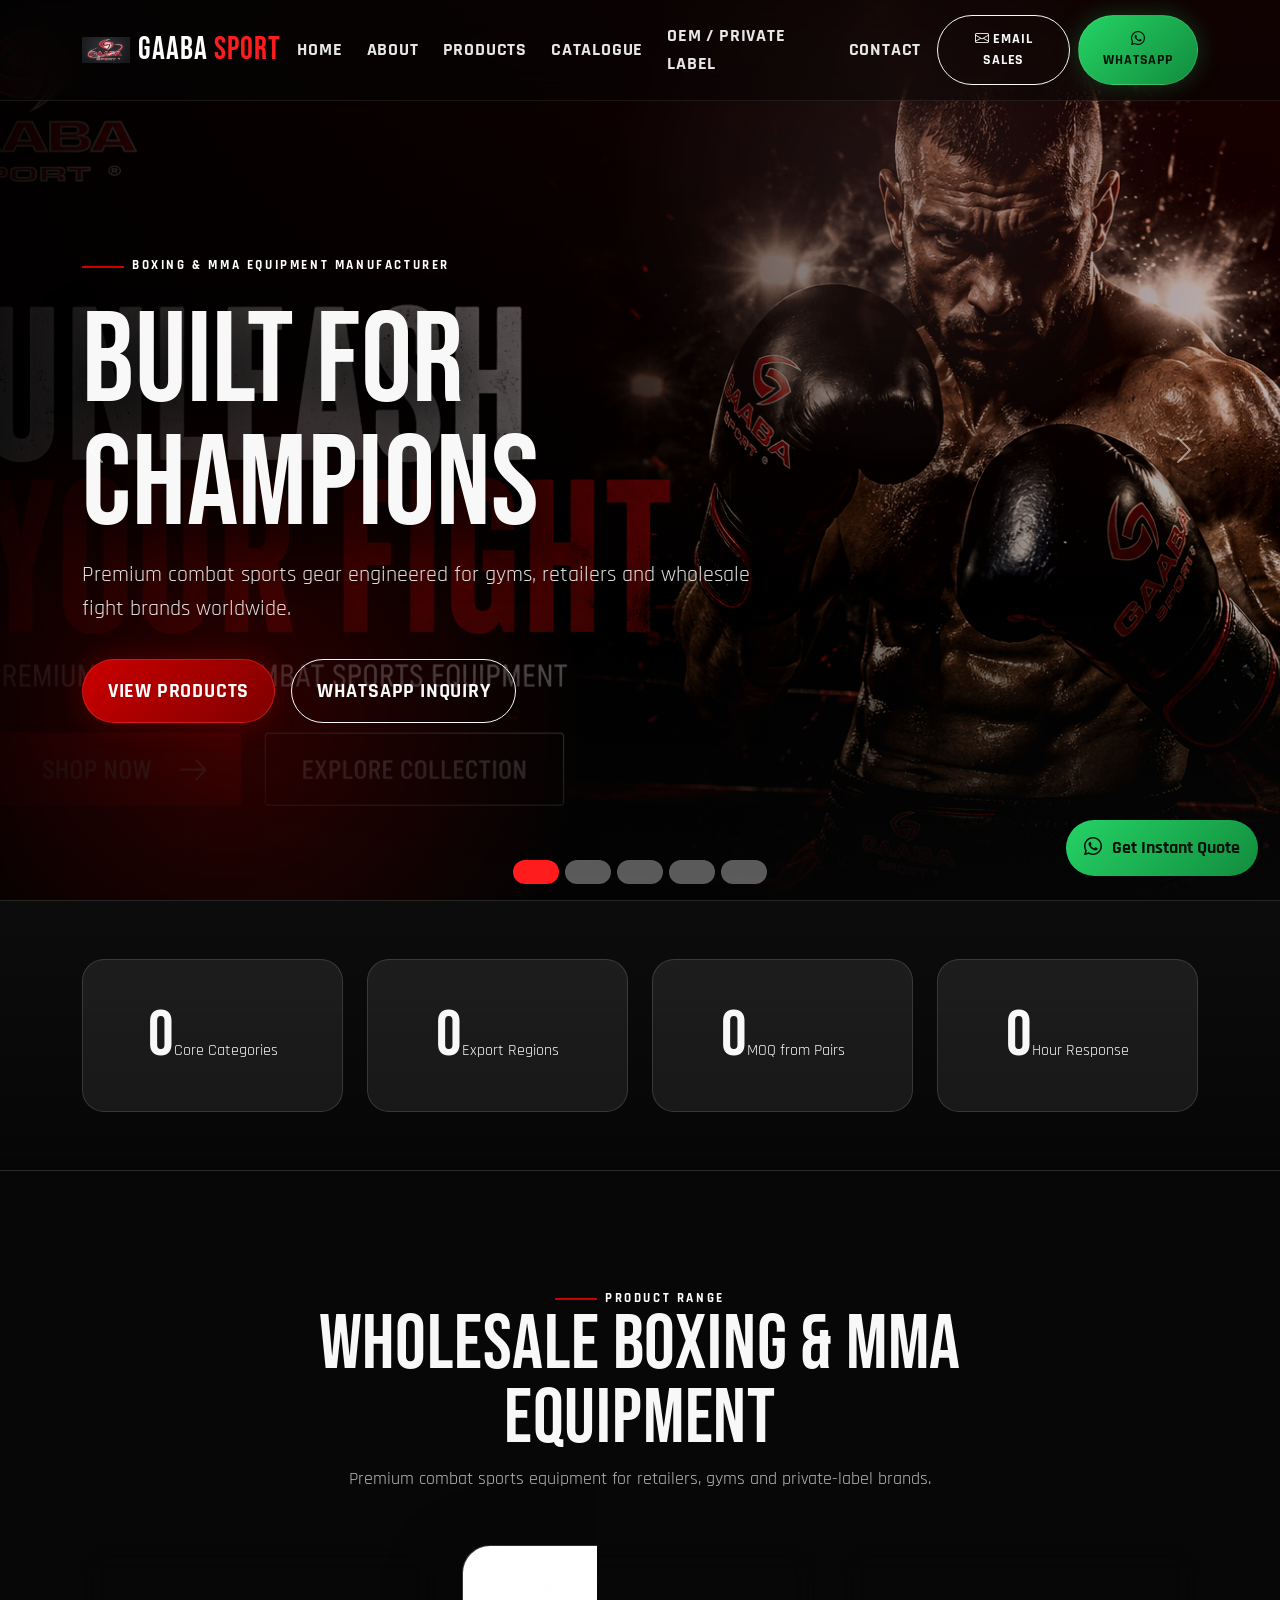
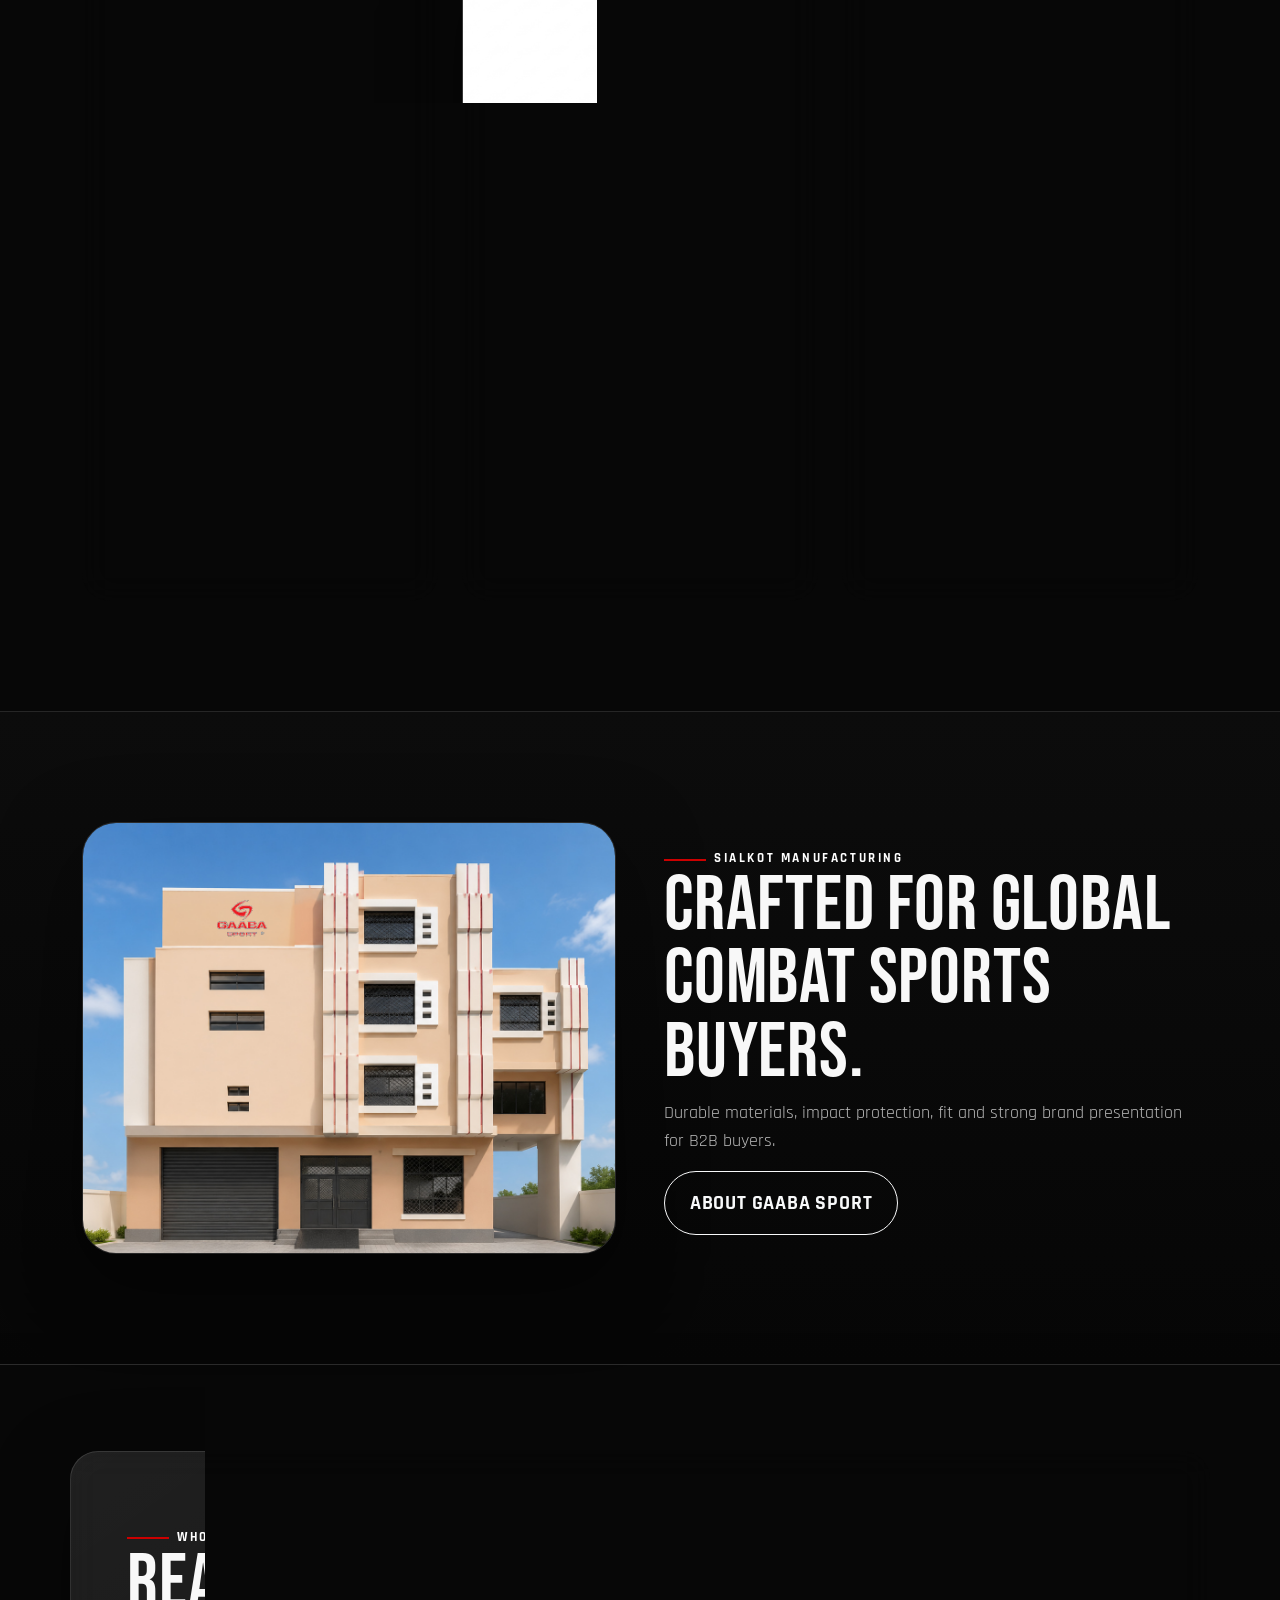
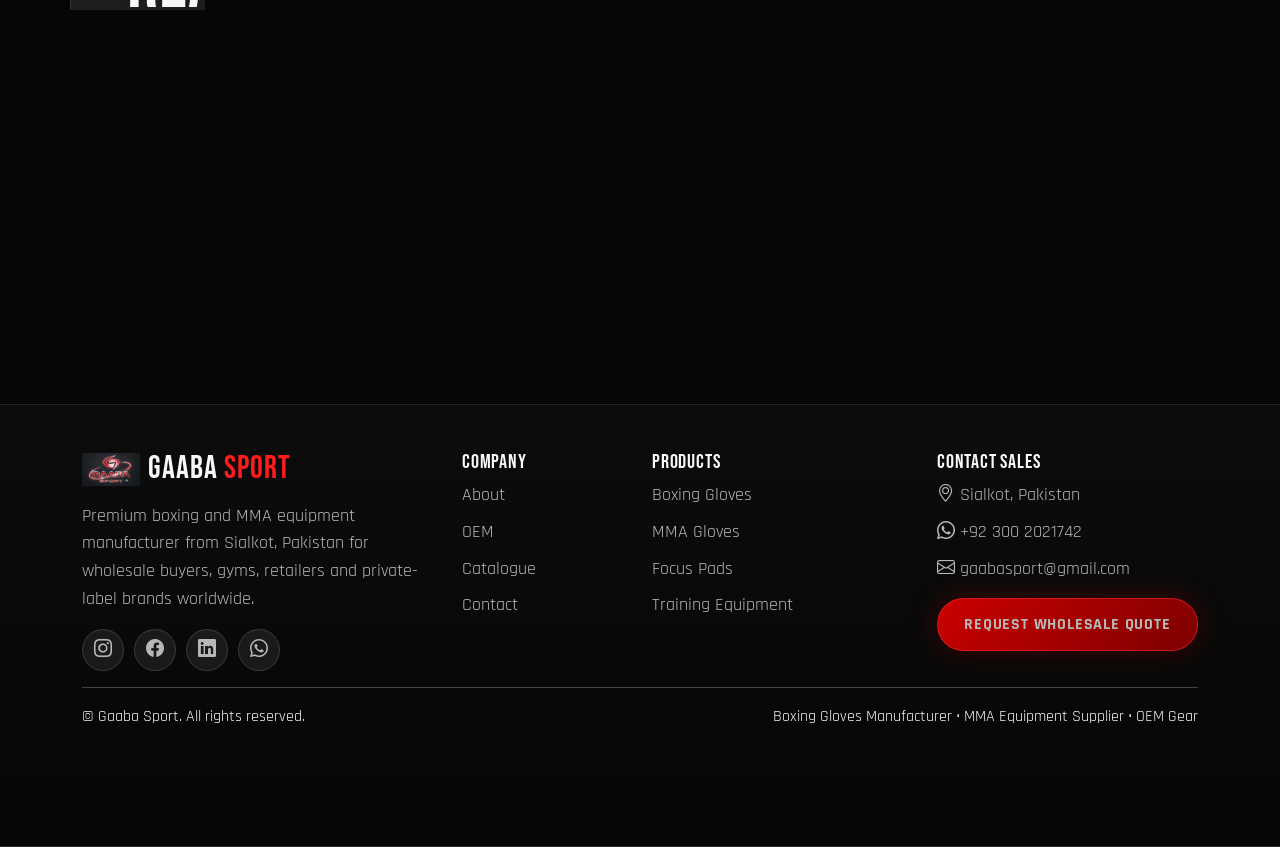
<file: index.html>
<!doctype html><html lang="en"><head><meta charset="utf-8"><meta name="viewport" content="width=device-width,initial-scale=1"><meta name="theme-color" content="#070707"><meta name="robots" content="index,follow"><link rel="icon" href="img/logo.png"><link rel="preconnect" href="https://fonts.googleapis.com"><link rel="preconnect" href="https://fonts.gstatic.com" crossorigin><link href="https://fonts.googleapis.com/css2?family=Bebas+Neue&family=Crimson+Pro:wght@400;600;700&family=Rajdhani:wght@400;500;600;700&display=swap" rel="stylesheet"><link href="https://cdn.jsdelivr.net/npm/bootstrap@5.3.3/dist/css/bootstrap.min.css" rel="stylesheet"><link href="https://cdn.jsdelivr.net/npm/bootstrap-icons@1.11.3/font/bootstrap-icons.min.css" rel="stylesheet"><link rel="stylesheet" href="css/style.css"><title>Gaaba Sport | Boxing Gloves Manufacturer & MMA Equipment Supplier</title><meta name="description" content="Premium boxing gloves, MMA gear and OEM combat sports equipment manufacturer in Sialkot, Pakistan."><meta name="keywords" content="boxing gloves manufacturer, MMA equipment supplier, wholesale boxing gear, custom boxing gloves, OEM combat sports equipment"><link rel="canonical" href="https://gaabasport.com/index.html"><meta property="og:title" content="Gaaba Sport | Boxing Gloves Manufacturer & MMA Equipment Supplier"><meta property="og:description" content="Premium boxing gloves, MMA gear and OEM combat sports equipment manufacturer in Sialkot, Pakistan."><meta property="og:image" content="https://gaabasport.com/img/og-cover.jpg"><script type="application/ld+json">{"@context":"https://schema.org","@type":"Organization","name":"Gaaba Sport","email":"mailto:gaabasport@gmail.com","telephone":"+92 300 2021742","address":{"@type":"PostalAddress","addressLocality":"Sialkot","addressCountry":"PK"}}</script></head><body><nav class="navbar navbar-expand-lg navbar-dark fixed-top gs-navbar"><div class="container"><a class="navbar-brand d-flex align-items-center gap-2" href="index.html"><img src="img/logo.png" class="brand-logo" alt="Gaaba Sport logo"><span class="brand-wordmark">Gaaba <b>Sport</b></span></a><button class="navbar-toggler" type="button" data-bs-toggle="collapse" data-bs-target="#mainNav"><span class="navbar-toggler-icon"></span></button><div class="collapse navbar-collapse" id="mainNav"><ul class="navbar-nav ms-auto align-items-lg-center gap-lg-2"><li><a class="nav-link" href="index.html">Home</a></li><li><a class="nav-link" href="about.html">About</a></li><li><a class="nav-link" href="products.html">Products</a></li><li><a class="nav-link" href="catalogue.html">Catalogue</a></li><li><a class="nav-link" href="oem.html">OEM / Private Label</a></li><li><a class="nav-link" href="contact.html">Contact</a></li><li><a class="btn btn-outline-light btn-sm" href="mailto:gaabasport@gmail.com"><i class="bi bi-envelope"></i> Email Sales</a></li><li><a class="btn btn-whatsapp btn-sm" href="https://wa.me/923002021742" target="_blank"><i class="bi bi-whatsapp"></i> WhatsApp</a></li></ul></div></div></nav><header id="heroCarousel" class="carousel slide carousel-fade hero-carousel" data-bs-ride="carousel"><div class="carousel-indicators"><button type="button" data-bs-target="#heroCarousel" data-bs-slide-to="0" class="active"></button><button type="button" data-bs-target="#heroCarousel" data-bs-slide-to="1" class=""></button><button type="button" data-bs-target="#heroCarousel" data-bs-slide-to="2" class=""></button><button type="button" data-bs-target="#heroCarousel" data-bs-slide-to="3" class=""></button><button type="button" data-bs-target="#heroCarousel" data-bs-slide-to="4" class=""></button></div><div class="carousel-inner"><div class="carousel-item active"><picture><source media="(max-width:768px)" srcset="img/hero-1-mobile.jpg"><img src="img/hero-1.jpg" class="hero-bg" alt="Built For Champions"></picture><div class="hero-overlay"></div><div class="hero-smoke"></div><div class="container hero-content"><div class="col-lg-8"><span class="eyebrow">Boxing & MMA Equipment Manufacturer</span><h1>Built For Champions</h1><p>Premium combat sports gear engineered for gyms, retailers and wholesale fight brands worldwide.</p><div class="hero-actions"><a class="btn btn-red btn-lg" href="products.html">View Products</a><a class="btn btn-outline-light btn-lg" href="https://wa.me/923002021742" target="_blank">WhatsApp Inquiry</a></div></div></div></div><div class="carousel-item "><picture><source media="(max-width:768px)" srcset="img/hero-2-mobile.jpg"><img src="img/hero-2.jpg" class="hero-bg" alt="Professional MMA Equipment"></picture><div class="hero-overlay"></div><div class="hero-smoke"></div><div class="container hero-content"><div class="col-lg-8"><span class="eyebrow">Elite MMA Gear</span><h1>Professional MMA Equipment</h1><p>Gloves, pads and training gear made for serious daily performance.</p><div class="hero-actions"><a class="btn btn-red btn-lg" href="contact.html">Get Quote</a><a class="btn btn-outline-light btn-lg" href="https://wa.me/923002021742" target="_blank">WhatsApp Inquiry</a></div></div></div></div><div class="carousel-item "><picture><source media="(max-width:768px)" srcset="img/hero-3-mobile.jpg"><img src="img/hero-3.jpg" class="hero-bg" alt="Professional Boxing Equipment"></picture><div class="hero-overlay"></div><div class="hero-smoke"></div><div class="container hero-content"><div class="col-lg-8"><span class="eyebrow">Premium Product Craft</span><h1>Professional Boxing Equipment</h1><p>High-impact foam, precise stitching and custom branding for wholesale programs.</p><div class="hero-actions"><a class="btn btn-red btn-lg" href="catalogue.html">Download Catalogue</a><a class="btn btn-outline-light btn-lg" href="https://wa.me/923002021742" target="_blank">WhatsApp Inquiry</a></div></div></div></div><div class="carousel-item "><picture><source media="(max-width:768px)" srcset="img/hero-4-mobile.jpg"><img src="img/hero-4.jpg" class="hero-bg" alt="Export-Ready Fight Gear"></picture><div class="hero-overlay"></div><div class="hero-smoke"></div><div class="container hero-content"><div class="col-lg-8"><span class="eyebrow">Manufactured In Sialkot</span><h1>Export-Ready Fight Gear</h1><p>From Sialkot, Pakistan to USA, UK, Canada and Europe.</p><div class="hero-actions"><a class="btn btn-red btn-lg" href="contact.html">Wholesale Inquiry</a><a class="btn btn-outline-light btn-lg" href="https://wa.me/923002021742" target="_blank">WhatsApp Inquiry</a></div></div></div></div><div class="carousel-item "><picture><source media="(max-width:768px)" srcset="img/hero-5-mobile.jpg"><img src="img/hero-5.jpg" class="hero-bg" alt="Your Brand. Our Manufacturing."></picture><div class="hero-overlay"></div><div class="hero-smoke"></div><div class="container hero-content"><div class="col-lg-8"><span class="eyebrow">OEM & Private Label</span><h1>Your Brand. Our Manufacturing.</h1><p>Custom gloves, labels, packaging and bulk manufacturing support.</p><div class="hero-actions"><a class="btn btn-red btn-lg" href="oem.html">Explore OEM</a><a class="btn btn-outline-light btn-lg" href="https://wa.me/923002021742" target="_blank">WhatsApp Inquiry</a></div></div></div></div></div><button class="carousel-control-prev" type="button" data-bs-target="#heroCarousel" data-bs-slide="prev"><span class="carousel-control-prev-icon"></span></button><button class="carousel-control-next" type="button" data-bs-target="#heroCarousel" data-bs-slide="next"><span class="carousel-control-next-icon"></span></button></header><section class="section-pad section-dark stats-strip"><div class="container"><div class="row g-4 text-center"><div class="col-6 col-lg-3"><div class="stat"><span class="counter" data-count="6">0</span><small>Core Categories</small></div></div><div class="col-6 col-lg-3"><div class="stat"><span class="counter" data-count="4">0</span><small>Export Regions</small></div></div><div class="col-6 col-lg-3"><div class="stat"><span class="counter" data-count="100">0</span><small>MOQ from Pairs</small></div></div><div class="col-6 col-lg-3"><div class="stat"><span class="counter" data-count="24">0</span><small>Hour Response</small></div></div></div></div></section><section class="section-pad"><div class="container"><div class="section-heading text-center mx-auto"><span class="eyebrow">Product Range</span><h2>Wholesale Boxing & MMA Equipment</h2><p>Premium combat sports equipment for retailers, gyms and private-label brands.</p></div><div class="row g-4"><div class="col-md-6 col-xl-4"><article class="product-card h-100"><a href="product-single.html" class="product-image-wrap"><img src="img/product-boxing-gloves.jpg" alt="Boxing Gloves" loading="lazy"><span class="moq-badge">MOQ 100 Pairs</span></a><div class="product-body"><span class="model">Model GS-BG-101</span><h3>Boxing Gloves</h3><ul><li>Premium materials</li><li>Export quality stitching</li><li>Custom logo and colorways</li></ul><div class="d-grid gap-2"><a class="btn btn-red" href="contact.html?product=Boxing%20Gloves">Request Quote</a><div class="d-flex gap-2"><a class="btn btn-whatsapp flex-fill" href="https://wa.me/923002021742?text=Quote%20for%20Boxing%20Gloves%20GS-BG-101" target="_blank"><i class="bi bi-whatsapp"></i></a><a class="btn btn-outline-light flex-fill" href="mailto:gaabasport@gmail.com?subject=Inquiry%20Boxing%20Gloves%20GS-BG-101"><i class="bi bi-envelope"></i></a></div></div></div></article></div><div class="col-md-6 col-xl-4"><article class="product-card h-100"><a href="product-single.html" class="product-image-wrap"><img src="img/product-mma-gloves.jpg" alt="MMA Gloves" loading="lazy"><span class="moq-badge">MOQ 100 Pairs</span></a><div class="product-body"><span class="model">Model GS-MMA-205</span><h3>MMA Gloves</h3><ul><li>Premium materials</li><li>Export quality stitching</li><li>Custom logo and colorways</li></ul><div class="d-grid gap-2"><a class="btn btn-red" href="contact.html?product=MMA%20Gloves">Request Quote</a><div class="d-flex gap-2"><a class="btn btn-whatsapp flex-fill" href="https://wa.me/923002021742?text=Quote%20for%20MMA%20Gloves%20GS-MMA-205" target="_blank"><i class="bi bi-whatsapp"></i></a><a class="btn btn-outline-light flex-fill" href="mailto:gaabasport@gmail.com?subject=Inquiry%20MMA%20Gloves%20GS-MMA-205"><i class="bi bi-envelope"></i></a></div></div></div></article></div><div class="col-md-6 col-xl-4"><article class="product-card h-100"><a href="product-single.html" class="product-image-wrap"><img src="img/product-focus-pads.jpg" alt="Focus Pads" loading="lazy"><span class="moq-badge">MOQ 50 Pairs</span></a><div class="product-body"><span class="model">Model GS-FP-330</span><h3>Focus Pads</h3><ul><li>Premium materials</li><li>Export quality stitching</li><li>Custom logo and colorways</li></ul><div class="d-grid gap-2"><a class="btn btn-red" href="contact.html?product=Focus%20Pads">Request Quote</a><div class="d-flex gap-2"><a class="btn btn-whatsapp flex-fill" href="https://wa.me/923002021742?text=Quote%20for%20Focus%20Pads%20GS-FP-330" target="_blank"><i class="bi bi-whatsapp"></i></a><a class="btn btn-outline-light flex-fill" href="mailto:gaabasport@gmail.com?subject=Inquiry%20Focus%20Pads%20GS-FP-330"><i class="bi bi-envelope"></i></a></div></div></div></article></div></div></div></section><section class="section-pad section-dark"><div class="container"><div class="row g-5 align-items-center"><div class="col-lg-6"><div class="image-frame"><img src="img/factory-craft.jpg"></div></div><div class="col-lg-6"><span class="eyebrow">Sialkot Manufacturing</span><h2>Crafted for global combat sports buyers.</h2><p>Durable materials, impact protection, fit and strong brand presentation for B2B buyers.</p><a class="btn btn-outline-light btn-lg" href="about.html">About Gaaba Sport</a></div></div></div></section><section class="cta-band section-pad"><div class="container"><div class="glass-panel row g-4 align-items-center"><div class="col-lg-8"><span class="eyebrow">Wholesale • OEM • Private Label</span><h2>Ready to source professional combat sports gear?</h2><p>Send product, quantity, logo requirements and destination country. Our export sales team will respond quickly.</p></div><div class="col-lg-4 d-grid gap-3"><a class="btn btn-whatsapp btn-lg" href="https://wa.me/923002021742" target="_blank"><i class="bi bi-whatsapp"></i> Contact Sales</a><a class="btn btn-outline-light btn-lg" href="mailto:gaabasport@gmail.com"><i class="bi bi-envelope"></i> Email Gaaba Sport</a></div></div></div></section><footer class="footer section-dark"><div class="container py-5"><div class="row g-4"><div class="col-lg-4"><div class="d-flex align-items-center gap-2 mb-3"><img src="img/logo.png" class="footer-logo" alt="logo"><h3 class="m-0 brand-wordmark">Gaaba <b>Sport</b></h3></div><p>Premium boxing and MMA equipment manufacturer from Sialkot, Pakistan for wholesale buyers, gyms, retailers and private-label brands worldwide.</p><div class="social-links"><a href="#"><i class="bi bi-instagram"></i></a><a href="#"><i class="bi bi-facebook"></i></a><a href="#"><i class="bi bi-linkedin"></i></a><a href="https://wa.me/923002021742"><i class="bi bi-whatsapp"></i></a></div></div><div class="col-6 col-lg-2"><h5>Company</h5><ul class="footer-links"><li><a href="about.html">About</a></li><li><a href="oem.html">OEM</a></li><li><a href="catalogue.html">Catalogue</a></li><li><a href="contact.html">Contact</a></li></ul></div><div class="col-6 col-lg-3"><h5>Products</h5><ul class="footer-links"><li>Boxing Gloves</li><li>MMA Gloves</li><li>Focus Pads</li><li>Training Equipment</li></ul></div><div class="col-lg-3"><h5>Contact Sales</h5><ul class="contact-list"><li><i class="bi bi-geo-alt"></i> Sialkot, Pakistan</li><li><i class="bi bi-whatsapp"></i> <a href="https://wa.me/923002021742" target="_blank">+92 300 2021742</a></li><li><i class="bi bi-envelope"></i> <a href="mailto:gaabasport@gmail.com">gaabasport@gmail.com</a></li></ul><a class="btn btn-red w-100" href="contact.html">Request Wholesale Quote</a></div></div><hr><div class="d-flex flex-column flex-md-row justify-content-between small"><span>© <span id="year"></span> Gaaba Sport. All rights reserved.</span><span>Boxing Gloves Manufacturer • MMA Equipment Supplier • OEM Gear</span></div></div></footer><a class="floating-whatsapp" href="https://wa.me/923002021742" target="_blank"><i class="bi bi-whatsapp"></i><span>Get Instant Quote</span></a><div class="mobile-sticky-cta d-lg-none"><a href="https://wa.me/923002021742" target="_blank"><i class="bi bi-whatsapp"></i> WhatsApp Inquiry</a><a href="mailto:gaabasport@gmail.com"><i class="bi bi-envelope"></i> Email Us</a></div><script src="https://cdn.jsdelivr.net/npm/bootstrap@5.3.3/dist/js/bootstrap.bundle.min.js"></script><script src="js/main.js"></script></body></html>
</file>
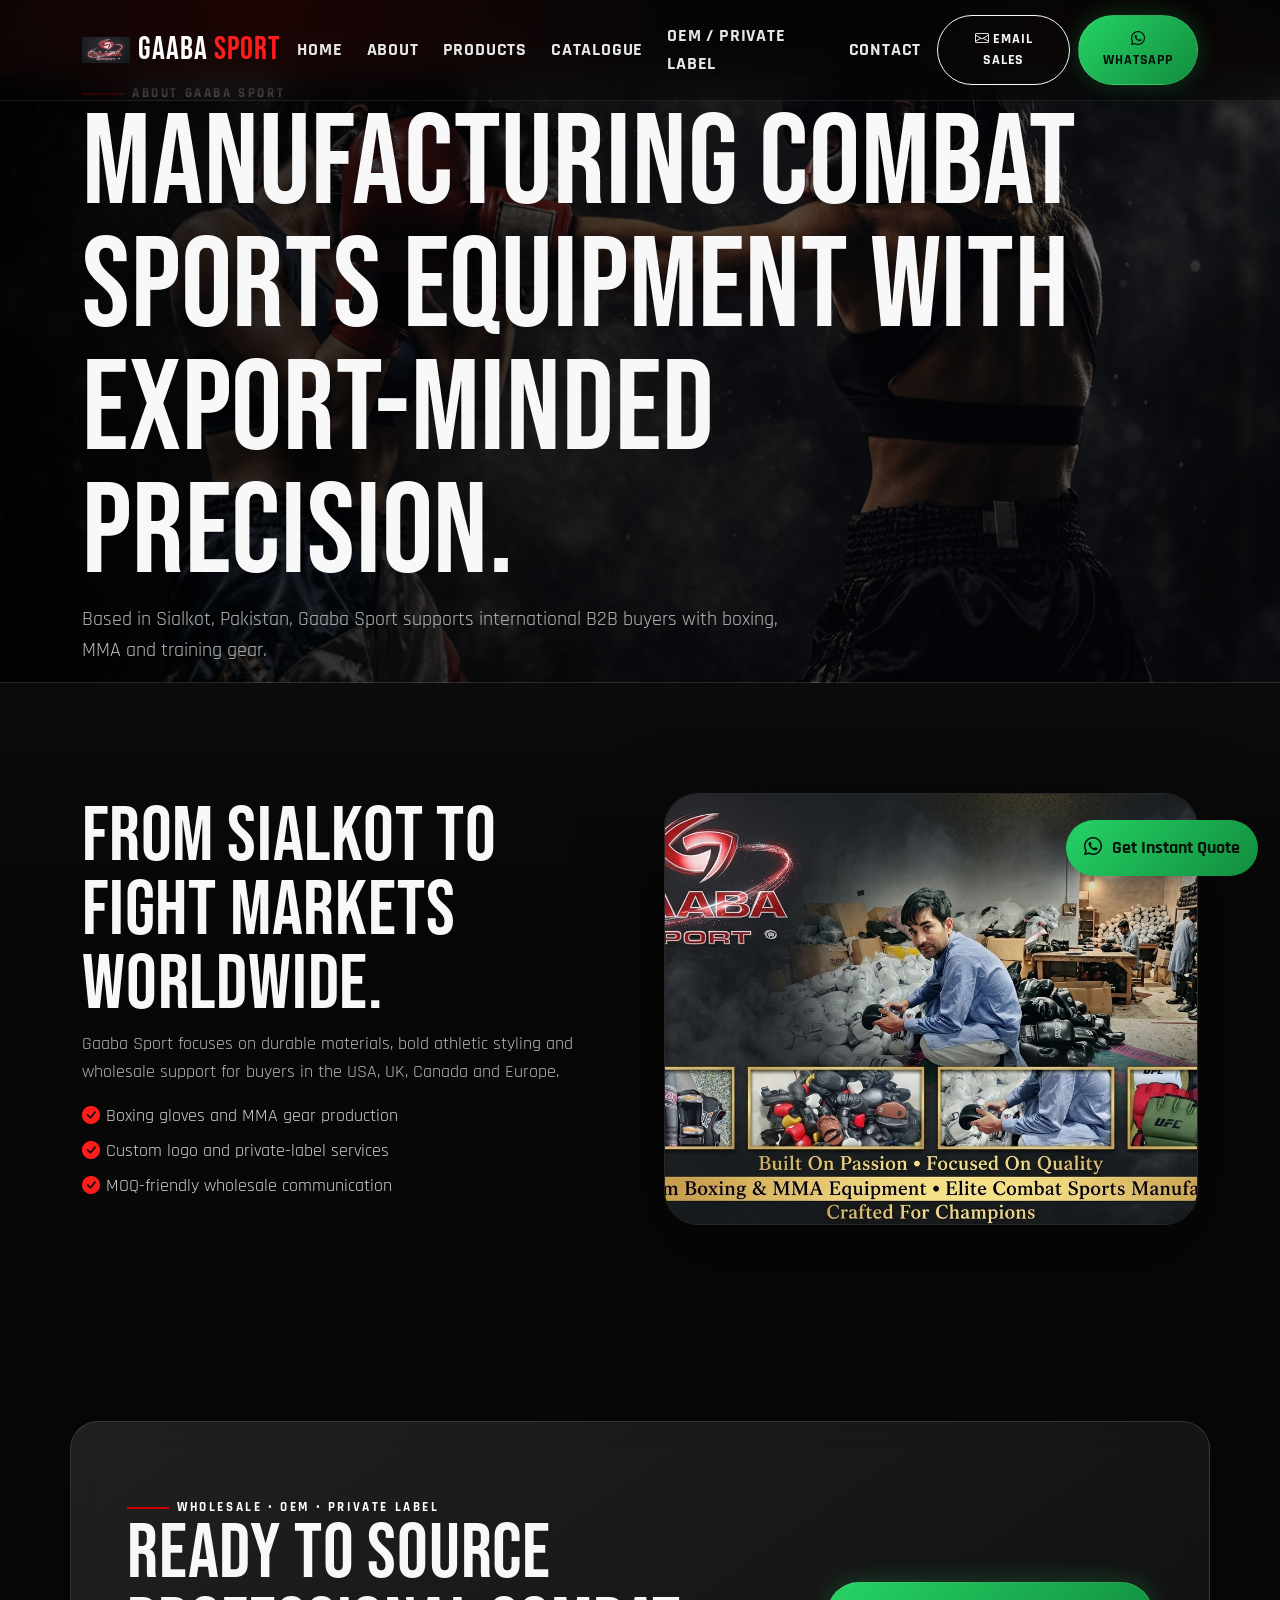
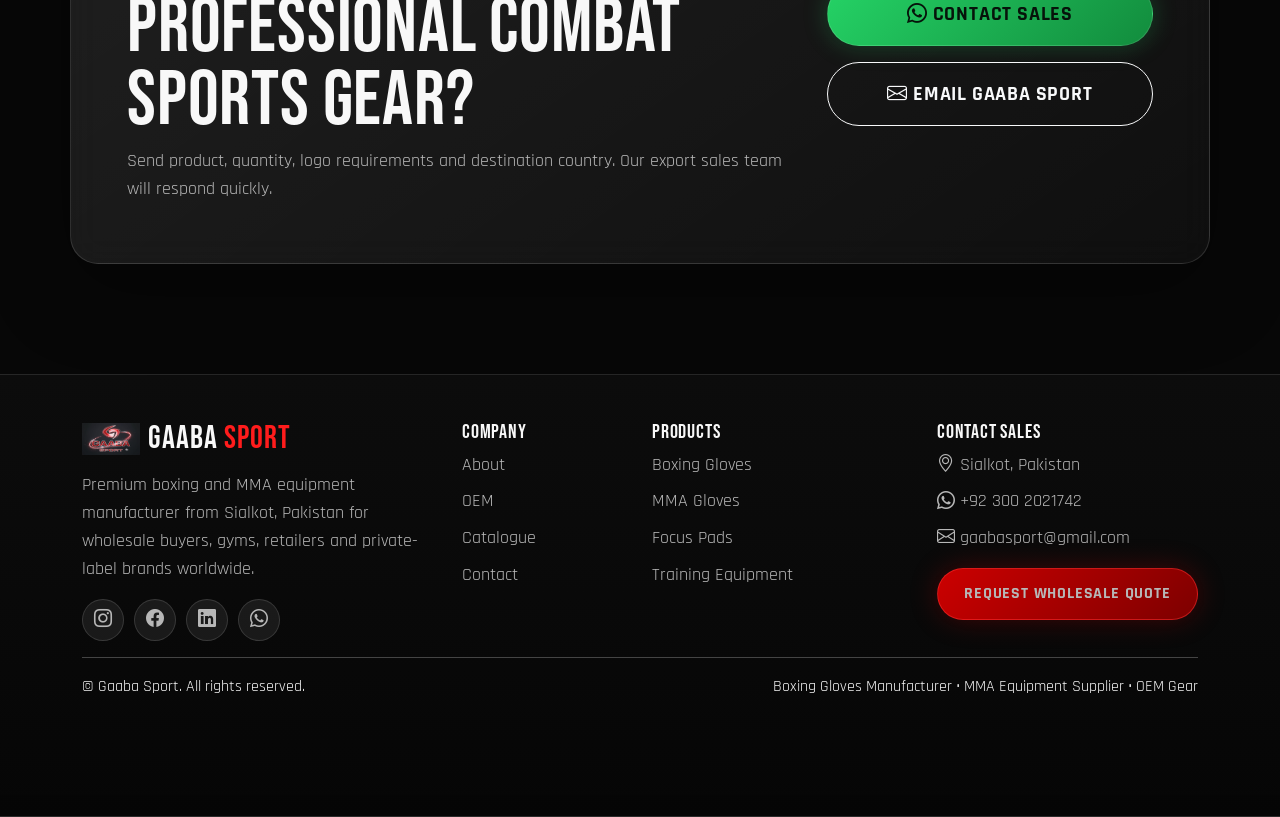
<file: about.html>
<!doctype html><html lang="en"><head><meta charset="utf-8"><meta name="viewport" content="width=device-width,initial-scale=1"><meta name="theme-color" content="#070707"><meta name="robots" content="index,follow"><link rel="icon" href="img/logo.png"><link rel="preconnect" href="https://fonts.googleapis.com"><link rel="preconnect" href="https://fonts.gstatic.com" crossorigin><link href="https://fonts.googleapis.com/css2?family=Bebas+Neue&family=Crimson+Pro:wght@400;600;700&family=Rajdhani:wght@400;500;600;700&display=swap" rel="stylesheet"><link href="https://cdn.jsdelivr.net/npm/bootstrap@5.3.3/dist/css/bootstrap.min.css" rel="stylesheet"><link href="https://cdn.jsdelivr.net/npm/bootstrap-icons@1.11.3/font/bootstrap-icons.min.css" rel="stylesheet"><link rel="stylesheet" href="css/style.css"><title>About Gaaba Sport | Combat Sports Manufacturer in Sialkot</title><meta name="description" content="Learn about Gaaba Sport, a boxing and MMA equipment manufacturer in Sialkot, Pakistan."><meta name="keywords" content="boxing gloves manufacturer, MMA equipment supplier, wholesale boxing gear, custom boxing gloves, OEM combat sports equipment"><link rel="canonical" href="https://gaabasport.com/about.html"><meta property="og:title" content="About Gaaba Sport | Combat Sports Manufacturer in Sialkot"><meta property="og:description" content="Learn about Gaaba Sport, a boxing and MMA equipment manufacturer in Sialkot, Pakistan."><meta property="og:image" content="https://gaabasport.com/img/og-cover.jpg"><script type="application/ld+json">{"@context":"https://schema.org","@type":"Organization","name":"Gaaba Sport","email":"mailto:gaabasport@gmail.com","telephone":"+92 300 2021742","address":{"@type":"PostalAddress","addressLocality":"Sialkot","addressCountry":"PK"}}</script></head><body><nav class="navbar navbar-expand-lg navbar-dark fixed-top gs-navbar"><div class="container"><a class="navbar-brand d-flex align-items-center gap-2" href="index.html"><img src="img/logo.png" class="brand-logo" alt="Gaaba Sport logo"><span class="brand-wordmark">Gaaba <b>Sport</b></span></a><button class="navbar-toggler" type="button" data-bs-toggle="collapse" data-bs-target="#mainNav"><span class="navbar-toggler-icon"></span></button><div class="collapse navbar-collapse" id="mainNav"><ul class="navbar-nav ms-auto align-items-lg-center gap-lg-2"><li><a class="nav-link" href="index.html">Home</a></li><li><a class="nav-link" href="about.html">About</a></li><li><a class="nav-link" href="products.html">Products</a></li><li><a class="nav-link" href="catalogue.html">Catalogue</a></li><li><a class="nav-link" href="oem.html">OEM / Private Label</a></li><li><a class="nav-link" href="contact.html">Contact</a></li><li><a class="btn btn-outline-light btn-sm" href="mailto:gaabasport@gmail.com"><i class="bi bi-envelope"></i> Email Sales</a></li><li><a class="btn btn-whatsapp btn-sm" href="https://wa.me/923002021742" target="_blank"><i class="bi bi-whatsapp"></i> WhatsApp</a></li></ul></div></div></nav><main class="page-main"><section class="page-hero"><div class="container"><span class="eyebrow">About Gaaba Sport</span><h1>Manufacturing combat sports equipment with export-minded precision.</h1><p>Based in Sialkot, Pakistan, Gaaba Sport supports international B2B buyers with boxing, MMA and training gear.</p></div></section><section class="section-pad"><div class="container"><div class="row g-5 align-items-center"><div class="col-lg-6"><h2>From Sialkot to fight markets worldwide.</h2><p>Gaaba Sport focuses on durable materials, bold athletic styling and wholesale support for buyers in the USA, UK, Canada and Europe.</p><ul class="check-list"><li>Boxing gloves and MMA gear production</li><li>Custom logo and private-label services</li><li>MOQ-friendly wholesale communication</li></ul></div><div class="col-lg-6"><div class="image-frame"><img src="img/about-workshop.jpg"></div></div></div></div></section><section class="cta-band section-pad"><div class="container"><div class="glass-panel row g-4 align-items-center"><div class="col-lg-8"><span class="eyebrow">Wholesale • OEM • Private Label</span><h2>Ready to source professional combat sports gear?</h2><p>Send product, quantity, logo requirements and destination country. Our export sales team will respond quickly.</p></div><div class="col-lg-4 d-grid gap-3"><a class="btn btn-whatsapp btn-lg" href="https://wa.me/923002021742" target="_blank"><i class="bi bi-whatsapp"></i> Contact Sales</a><a class="btn btn-outline-light btn-lg" href="mailto:gaabasport@gmail.com"><i class="bi bi-envelope"></i> Email Gaaba Sport</a></div></div></div></section></main><footer class="footer section-dark"><div class="container py-5"><div class="row g-4"><div class="col-lg-4"><div class="d-flex align-items-center gap-2 mb-3"><img src="img/logo.png" class="footer-logo" alt="logo"><h3 class="m-0 brand-wordmark">Gaaba <b>Sport</b></h3></div><p>Premium boxing and MMA equipment manufacturer from Sialkot, Pakistan for wholesale buyers, gyms, retailers and private-label brands worldwide.</p><div class="social-links"><a href="#"><i class="bi bi-instagram"></i></a><a href="#"><i class="bi bi-facebook"></i></a><a href="#"><i class="bi bi-linkedin"></i></a><a href="https://wa.me/923002021742"><i class="bi bi-whatsapp"></i></a></div></div><div class="col-6 col-lg-2"><h5>Company</h5><ul class="footer-links"><li><a href="about.html">About</a></li><li><a href="oem.html">OEM</a></li><li><a href="catalogue.html">Catalogue</a></li><li><a href="contact.html">Contact</a></li></ul></div><div class="col-6 col-lg-3"><h5>Products</h5><ul class="footer-links"><li>Boxing Gloves</li><li>MMA Gloves</li><li>Focus Pads</li><li>Training Equipment</li></ul></div><div class="col-lg-3"><h5>Contact Sales</h5><ul class="contact-list"><li><i class="bi bi-geo-alt"></i> Sialkot, Pakistan</li><li><i class="bi bi-whatsapp"></i> <a href="https://wa.me/923002021742" target="_blank">+92 300 2021742</a></li><li><i class="bi bi-envelope"></i> <a href="mailto:gaabasport@gmail.com">gaabasport@gmail.com</a></li></ul><a class="btn btn-red w-100" href="contact.html">Request Wholesale Quote</a></div></div><hr><div class="d-flex flex-column flex-md-row justify-content-between small"><span>© <span id="year"></span> Gaaba Sport. All rights reserved.</span><span>Boxing Gloves Manufacturer • MMA Equipment Supplier • OEM Gear</span></div></div></footer><a class="floating-whatsapp" href="https://wa.me/923002021742" target="_blank"><i class="bi bi-whatsapp"></i><span>Get Instant Quote</span></a><div class="mobile-sticky-cta d-lg-none"><a href="https://wa.me/923002021742" target="_blank"><i class="bi bi-whatsapp"></i> WhatsApp Inquiry</a><a href="mailto:gaabasport@gmail.com"><i class="bi bi-envelope"></i> Email Us</a></div><script src="https://cdn.jsdelivr.net/npm/bootstrap@5.3.3/dist/js/bootstrap.bundle.min.js"></script><script src="js/main.js"></script></body></html>
</file>
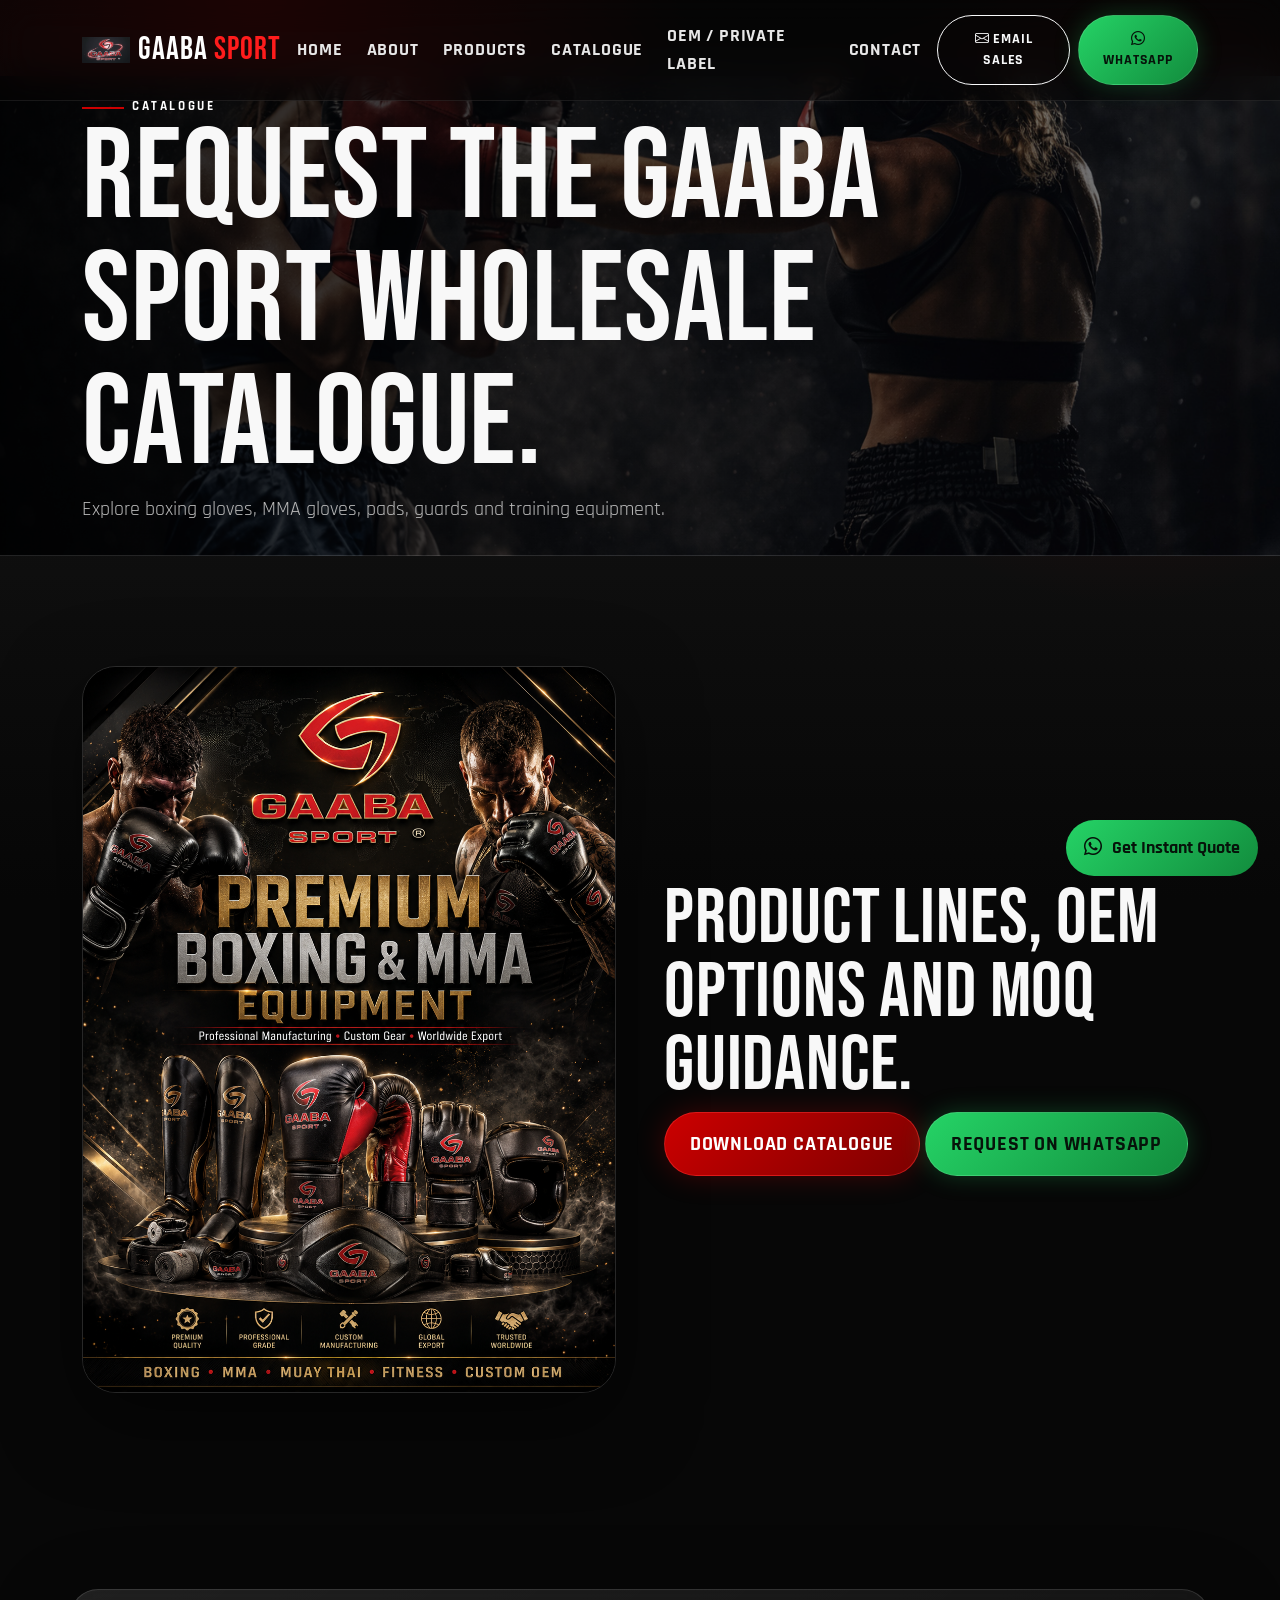
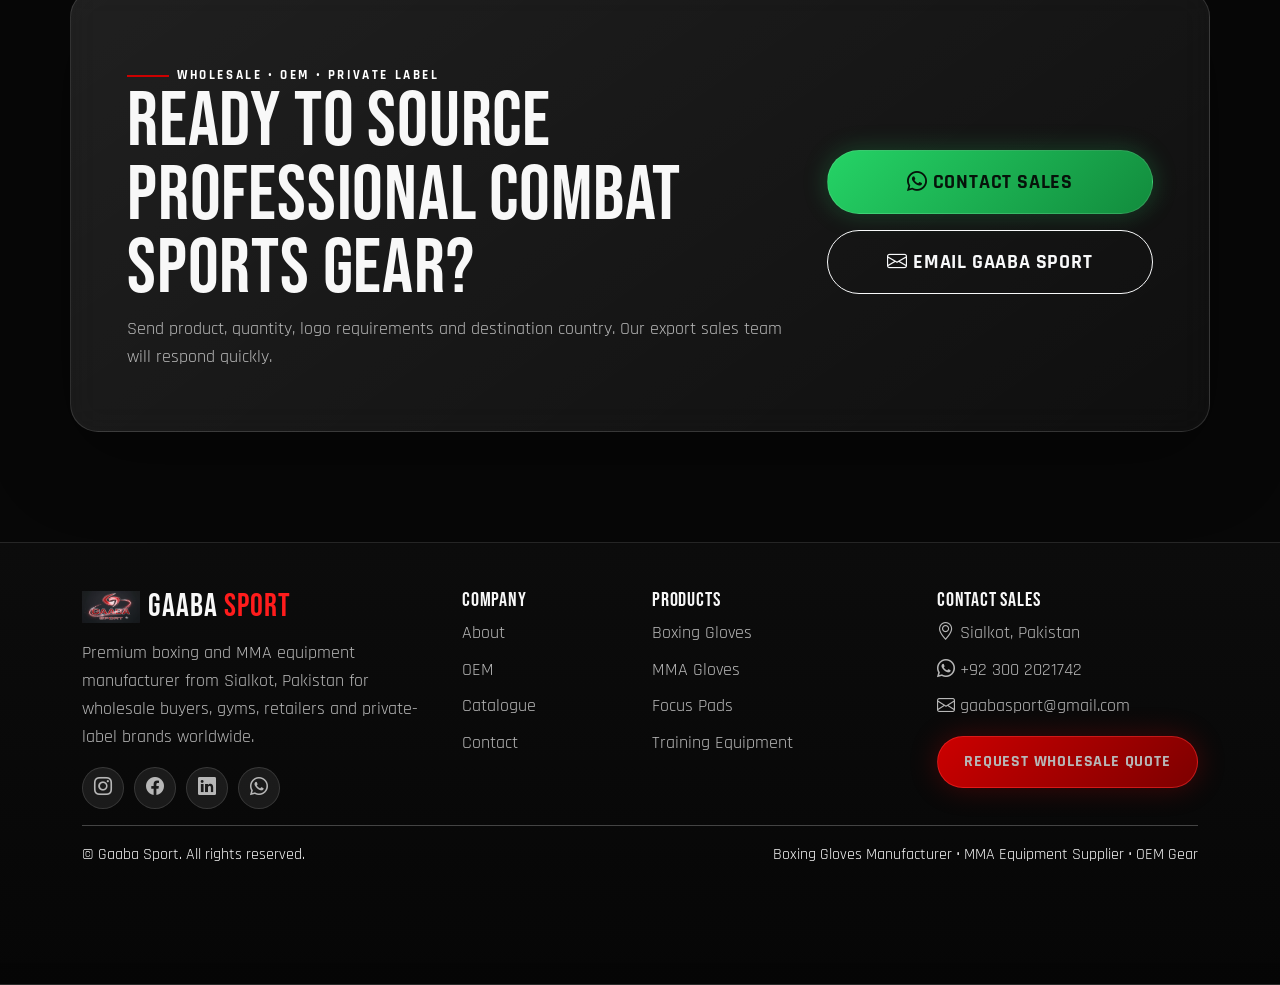
<file: catalogue.html>
<!doctype html><html lang="en"><head><meta charset="utf-8"><meta name="viewport" content="width=device-width,initial-scale=1"><meta name="theme-color" content="#070707"><meta name="robots" content="index,follow"><link rel="icon" href="img/logo.png"><link rel="preconnect" href="https://fonts.googleapis.com"><link rel="preconnect" href="https://fonts.gstatic.com" crossorigin><link href="https://fonts.googleapis.com/css2?family=Bebas+Neue&family=Crimson+Pro:wght@400;600;700&family=Rajdhani:wght@400;500;600;700&display=swap" rel="stylesheet"><link href="https://cdn.jsdelivr.net/npm/bootstrap@5.3.3/dist/css/bootstrap.min.css" rel="stylesheet"><link href="https://cdn.jsdelivr.net/npm/bootstrap-icons@1.11.3/font/bootstrap-icons.min.css" rel="stylesheet"><link rel="stylesheet" href="css/style.css"><title>Download Catalogue | Gaaba Sport Wholesale Combat Sports Gear</title><meta name="description" content="Request or download the Gaaba Sport product catalogue."><meta name="keywords" content="boxing gloves manufacturer, MMA equipment supplier, wholesale boxing gear, custom boxing gloves, OEM combat sports equipment"><link rel="canonical" href="https://gaabasport.com/catalogue.html"><meta property="og:title" content="Download Catalogue | Gaaba Sport Wholesale Combat Sports Gear"><meta property="og:description" content="Request or download the Gaaba Sport product catalogue."><meta property="og:image" content="https://gaabasport.com/img/og-cover.jpg"><script type="application/ld+json">{"@context":"https://schema.org","@type":"Organization","name":"Gaaba Sport","email":"mailto:gaabasport@gmail.com","telephone":"+92 300 2021742","address":{"@type":"PostalAddress","addressLocality":"Sialkot","addressCountry":"PK"}}</script></head><body><nav class="navbar navbar-expand-lg navbar-dark fixed-top gs-navbar"><div class="container"><a class="navbar-brand d-flex align-items-center gap-2" href="index.html"><img src="img/logo.png" class="brand-logo" alt="Gaaba Sport logo"><span class="brand-wordmark">Gaaba <b>Sport</b></span></a><button class="navbar-toggler" type="button" data-bs-toggle="collapse" data-bs-target="#mainNav"><span class="navbar-toggler-icon"></span></button><div class="collapse navbar-collapse" id="mainNav"><ul class="navbar-nav ms-auto align-items-lg-center gap-lg-2"><li><a class="nav-link" href="index.html">Home</a></li><li><a class="nav-link" href="about.html">About</a></li><li><a class="nav-link" href="products.html">Products</a></li><li><a class="nav-link" href="catalogue.html">Catalogue</a></li><li><a class="nav-link" href="oem.html">OEM / Private Label</a></li><li><a class="nav-link" href="contact.html">Contact</a></li><li><a class="btn btn-outline-light btn-sm" href="mailto:gaabasport@gmail.com"><i class="bi bi-envelope"></i> Email Sales</a></li><li><a class="btn btn-whatsapp btn-sm" href="https://wa.me/923002021742" target="_blank"><i class="bi bi-whatsapp"></i> WhatsApp</a></li></ul></div></div></nav><main class="page-main"><section class="page-hero"><div class="container"><span class="eyebrow">Catalogue</span><h1>Request the Gaaba Sport wholesale catalogue.</h1><p>Explore boxing gloves, MMA gloves, pads, guards and training equipment.</p></div></section><section class="section-pad"><div class="container"><div class="row g-5 align-items-center"><div class="col-lg-6"><div class="catalogue-cover"><img src="img/catalogue-cover.jpg"></div></div><div class="col-lg-6"><h2>Product lines, OEM options and MOQ guidance.</h2><a class="btn btn-red btn-lg" href="assets/gaaba-sport-catalogue.pdf" download>Download Catalogue</a> <a class="btn btn-whatsapp btn-lg" href="https://wa.me/923002021742" target="_blank">Request on WhatsApp</a></div></div></div></section><section class="cta-band section-pad"><div class="container"><div class="glass-panel row g-4 align-items-center"><div class="col-lg-8"><span class="eyebrow">Wholesale • OEM • Private Label</span><h2>Ready to source professional combat sports gear?</h2><p>Send product, quantity, logo requirements and destination country. Our export sales team will respond quickly.</p></div><div class="col-lg-4 d-grid gap-3"><a class="btn btn-whatsapp btn-lg" href="https://wa.me/923002021742" target="_blank"><i class="bi bi-whatsapp"></i> Contact Sales</a><a class="btn btn-outline-light btn-lg" href="mailto:gaabasport@gmail.com"><i class="bi bi-envelope"></i> Email Gaaba Sport</a></div></div></div></section></main><footer class="footer section-dark"><div class="container py-5"><div class="row g-4"><div class="col-lg-4"><div class="d-flex align-items-center gap-2 mb-3"><img src="img/logo.png" class="footer-logo" alt="logo"><h3 class="m-0 brand-wordmark">Gaaba <b>Sport</b></h3></div><p>Premium boxing and MMA equipment manufacturer from Sialkot, Pakistan for wholesale buyers, gyms, retailers and private-label brands worldwide.</p><div class="social-links"><a href="#"><i class="bi bi-instagram"></i></a><a href="#"><i class="bi bi-facebook"></i></a><a href="#"><i class="bi bi-linkedin"></i></a><a href="https://wa.me/923002021742"><i class="bi bi-whatsapp"></i></a></div></div><div class="col-6 col-lg-2"><h5>Company</h5><ul class="footer-links"><li><a href="about.html">About</a></li><li><a href="oem.html">OEM</a></li><li><a href="catalogue.html">Catalogue</a></li><li><a href="contact.html">Contact</a></li></ul></div><div class="col-6 col-lg-3"><h5>Products</h5><ul class="footer-links"><li>Boxing Gloves</li><li>MMA Gloves</li><li>Focus Pads</li><li>Training Equipment</li></ul></div><div class="col-lg-3"><h5>Contact Sales</h5><ul class="contact-list"><li><i class="bi bi-geo-alt"></i> Sialkot, Pakistan</li><li><i class="bi bi-whatsapp"></i> <a href="https://wa.me/923002021742" target="_blank">+92 300 2021742</a></li><li><i class="bi bi-envelope"></i> <a href="mailto:gaabasport@gmail.com">gaabasport@gmail.com</a></li></ul><a class="btn btn-red w-100" href="contact.html">Request Wholesale Quote</a></div></div><hr><div class="d-flex flex-column flex-md-row justify-content-between small"><span>© <span id="year"></span> Gaaba Sport. All rights reserved.</span><span>Boxing Gloves Manufacturer • MMA Equipment Supplier • OEM Gear</span></div></div></footer><a class="floating-whatsapp" href="https://wa.me/923002021742" target="_blank"><i class="bi bi-whatsapp"></i><span>Get Instant Quote</span></a><div class="mobile-sticky-cta d-lg-none"><a href="https://wa.me/923002021742" target="_blank"><i class="bi bi-whatsapp"></i> WhatsApp Inquiry</a><a href="mailto:gaabasport@gmail.com"><i class="bi bi-envelope"></i> Email Us</a></div><script src="https://cdn.jsdelivr.net/npm/bootstrap@5.3.3/dist/js/bootstrap.bundle.min.js"></script><script src="js/main.js"></script></body></html>
</file>
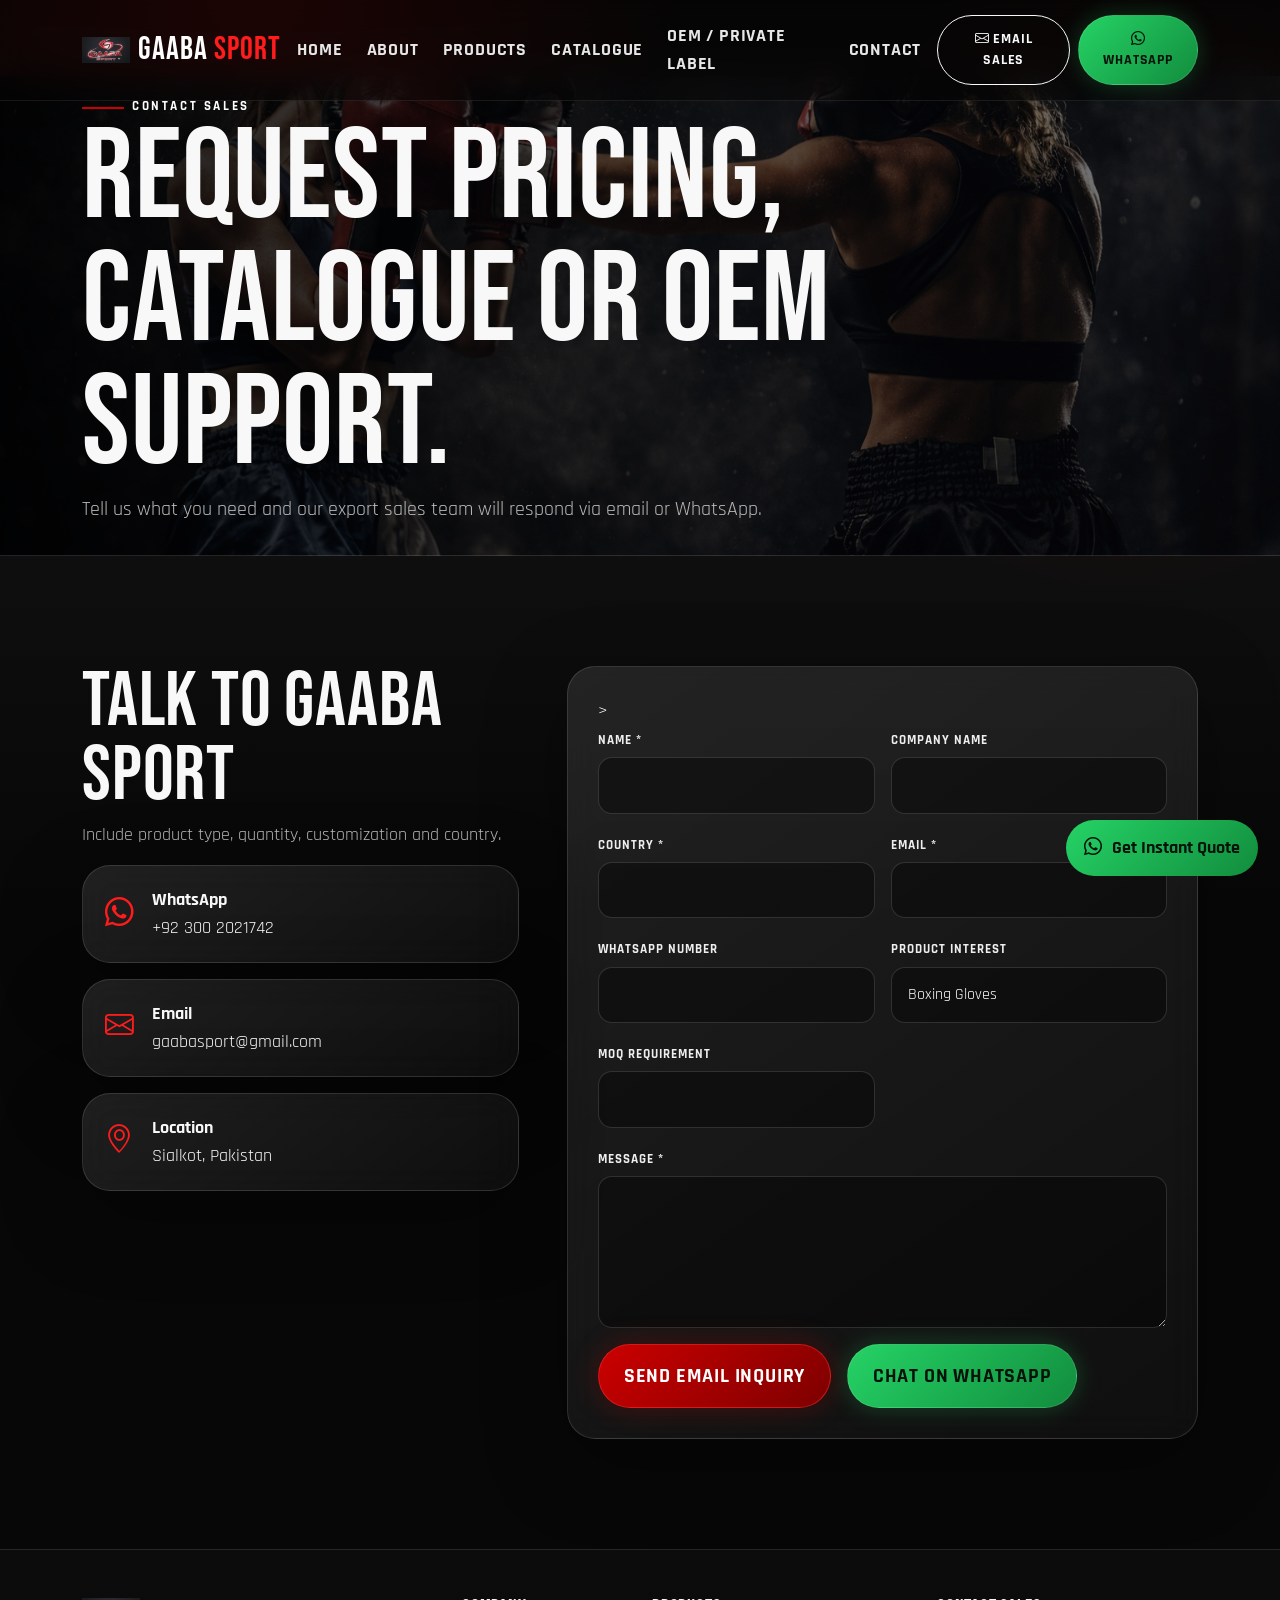
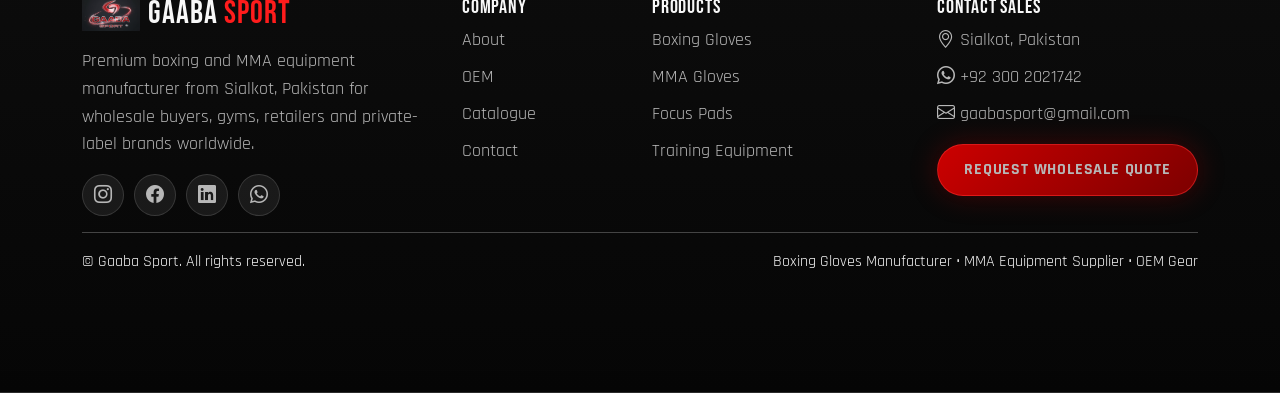
<file: contact.html>
<!doctype html><html lang="en"><head><meta charset="utf-8"><meta name="viewport" content="width=device-width,initial-scale=1"><meta name="theme-color" content="#070707"><meta name="robots" content="index,follow"><link rel="icon" href="img/logo.png"><link rel="preconnect" href="https://fonts.googleapis.com"><link rel="preconnect" href="https://fonts.gstatic.com" crossorigin><link href="https://fonts.googleapis.com/css2?family=Bebas+Neue&family=Crimson+Pro:wght@400;600;700&family=Rajdhani:wght@400;500;600;700&display=swap" rel="stylesheet"><link href="https://cdn.jsdelivr.net/npm/bootstrap@5.3.3/dist/css/bootstrap.min.css" rel="stylesheet"><link href="https://cdn.jsdelivr.net/npm/bootstrap-icons@1.11.3/font/bootstrap-icons.min.css" rel="stylesheet"><link rel="stylesheet" href="css/style.css"><title>Contact Gaaba Sport | Wholesale Boxing & MMA Gear Inquiry</title><meta name="description" content="Contact Gaaba Sport for wholesale boxing gloves, MMA equipment, custom gloves and catalogue requests."><meta name="keywords" content="boxing gloves manufacturer, MMA equipment supplier, wholesale boxing gear, custom boxing gloves, OEM combat sports equipment"><link rel="canonical" href="https://gaabasport.com/contact.html"><meta property="og:title" content="Contact Gaaba Sport | Wholesale Boxing & MMA Gear Inquiry"><meta property="og:description" content="Contact Gaaba Sport for wholesale boxing gloves, MMA equipment, custom gloves and catalogue requests."><meta property="og:image" content="https://gaabasport.com/img/og-cover.jpg"><script type="application/ld+json">{"@context":"https://schema.org","@type":"Organization","name":"Gaaba Sport","email":"mailto:gaabasport@gmail.com","telephone":"+92 300 2021742","address":{"@type":"PostalAddress","addressLocality":"Sialkot","addressCountry":"PK"}}</script></head><body><nav class="navbar navbar-expand-lg navbar-dark fixed-top gs-navbar"><div class="container"><a class="navbar-brand d-flex align-items-center gap-2" href="index.html"><img src="img/logo.png" class="brand-logo" alt="Gaaba Sport logo"><span class="brand-wordmark">Gaaba <b>Sport</b></span></a><button class="navbar-toggler" type="button" data-bs-toggle="collapse" data-bs-target="#mainNav"><span class="navbar-toggler-icon"></span></button><div class="collapse navbar-collapse" id="mainNav"><ul class="navbar-nav ms-auto align-items-lg-center gap-lg-2"><li><a class="nav-link" href="index.html">Home</a></li><li><a class="nav-link" href="about.html">About</a></li><li><a class="nav-link" href="products.html">Products</a></li><li><a class="nav-link" href="catalogue.html">Catalogue</a></li><li><a class="nav-link" href="oem.html">OEM / Private Label</a></li><li><a class="nav-link" href="contact.html">Contact</a></li><li><a class="btn btn-outline-light btn-sm" href="mailto:gaabasport@gmail.com"><i class="bi bi-envelope"></i> Email Sales</a></li><li><a class="btn btn-whatsapp btn-sm" href="https://wa.me/923002021742" target="_blank"><i class="bi bi-whatsapp"></i> WhatsApp</a></li></ul></div></div></nav><main class="page-main"><section class="page-hero"><div class="container"><span class="eyebrow">Contact Sales</span><h1>Request pricing, catalogue or OEM support.</h1><p>Tell us what you need and our export sales team will respond via email or WhatsApp.</p></div></section><section class="section-pad"><div class="container"><div class="row g-5"><div class="col-lg-5"><h2>Talk to Gaaba Sport</h2><p>Include product type, quantity, customization and country.</p><div class="contact-card"><i class="bi bi-whatsapp"></i><div><b>WhatsApp</b><a href="https://wa.me/923002021742" target="_blank">+92 300 2021742</a></div></div><div class="contact-card"><i class="bi bi-envelope"></i><div><b>Email</b><a href="mailto:gaabasport@gmail.com">gaabasport@gmail.com</a></div></div><div class="contact-card"><i class="bi bi-geo-alt"></i><div><b>Location</b><span>Sialkot, Pakistan</span></div></div></div><div class="col-lg-7"><form class="inquiry-form glass-panel" action="https://formspree.io/f/xykovlzw" method="POST">><div class="row g-3"><div class="col-md-6"><label>Name *</label><input name="Name" class="form-control" required></div><div class="col-md-6"><label>Company Name</label><input name="Company" class="form-control"></div><div class="col-md-6"><label>Country *</label><input name="Country" class="form-control" required></div><div class="col-md-6"><label>Email *</label><input type="email" name="Email" class="form-control" required></div><div class="col-md-6"><label>WhatsApp Number</label><input name="WhatsApp" class="form-control"></div><div class="col-md-6"><label>Product Interest</label><select name="Product Interest" class="form-select"><option>Boxing Gloves</option><option>MMA Gloves</option><option>Focus Pads</option><option>Head Guards</option><option>Punching Mitts</option><option>Training Equipment</option><option>OEM / Private Label</option></select></div><div class="col-md-6"><label>MOQ Requirement</label><input name="MOQ" class="form-control"></div><div class="col-12"><label>Message *</label><textarea name="Message" class="form-control" rows="5" required></textarea></div><div class="col-12 d-grid d-sm-flex gap-3"><button class="btn btn-red btn-lg">Send Email Inquiry</button><a class="btn btn-whatsapp btn-lg" href="https://wa.me/923002021742" target="_blank">Chat on WhatsApp</a></div></div></form></div></div></div></section></main><footer class="footer section-dark"><div class="container py-5"><div class="row g-4"><div class="col-lg-4"><div class="d-flex align-items-center gap-2 mb-3"><img src="img/logo.png" class="footer-logo" alt="logo"><h3 class="m-0 brand-wordmark">Gaaba <b>Sport</b></h3></div><p>Premium boxing and MMA equipment manufacturer from Sialkot, Pakistan for wholesale buyers, gyms, retailers and private-label brands worldwide.</p><div class="social-links"><a href="#"><i class="bi bi-instagram"></i></a><a href="#"><i class="bi bi-facebook"></i></a><a href="#"><i class="bi bi-linkedin"></i></a><a href="https://wa.me/923002021742"><i class="bi bi-whatsapp"></i></a></div></div><div class="col-6 col-lg-2"><h5>Company</h5><ul class="footer-links"><li><a href="about.html">About</a></li><li><a href="oem.html">OEM</a></li><li><a href="catalogue.html">Catalogue</a></li><li><a href="contact.html">Contact</a></li></ul></div><div class="col-6 col-lg-3"><h5>Products</h5><ul class="footer-links"><li>Boxing Gloves</li><li>MMA Gloves</li><li>Focus Pads</li><li>Training Equipment</li></ul></div><div class="col-lg-3"><h5>Contact Sales</h5><ul class="contact-list"><li><i class="bi bi-geo-alt"></i> Sialkot, Pakistan</li><li><i class="bi bi-whatsapp"></i> <a href="https://wa.me/923002021742" target="_blank">+92 300 2021742</a></li><li><i class="bi bi-envelope"></i> <a href="mailto:gaabasport@gmail.com">gaabasport@gmail.com</a></li></ul><a class="btn btn-red w-100" href="contact.html">Request Wholesale Quote</a></div></div><hr><div class="d-flex flex-column flex-md-row justify-content-between small"><span>© <span id="year"></span> Gaaba Sport. All rights reserved.</span><span>Boxing Gloves Manufacturer • MMA Equipment Supplier • OEM Gear</span></div></div></footer><a class="floating-whatsapp" href="https://wa.me/923002021742" target="_blank"><i class="bi bi-whatsapp"></i><span>Get Instant Quote</span></a><div class="mobile-sticky-cta d-lg-none"><a href="https://wa.me/923002021742" target="_blank"><i class="bi bi-whatsapp"></i> WhatsApp Inquiry</a><a href="mailto:gaabasport@gmail.com"><i class="bi bi-envelope"></i> Email Us</a></div><script src="https://cdn.jsdelivr.net/npm/bootstrap@5.3.3/dist/js/bootstrap.bundle.min.js"></script><script src="js/main.js"></script></body></html>
</file>
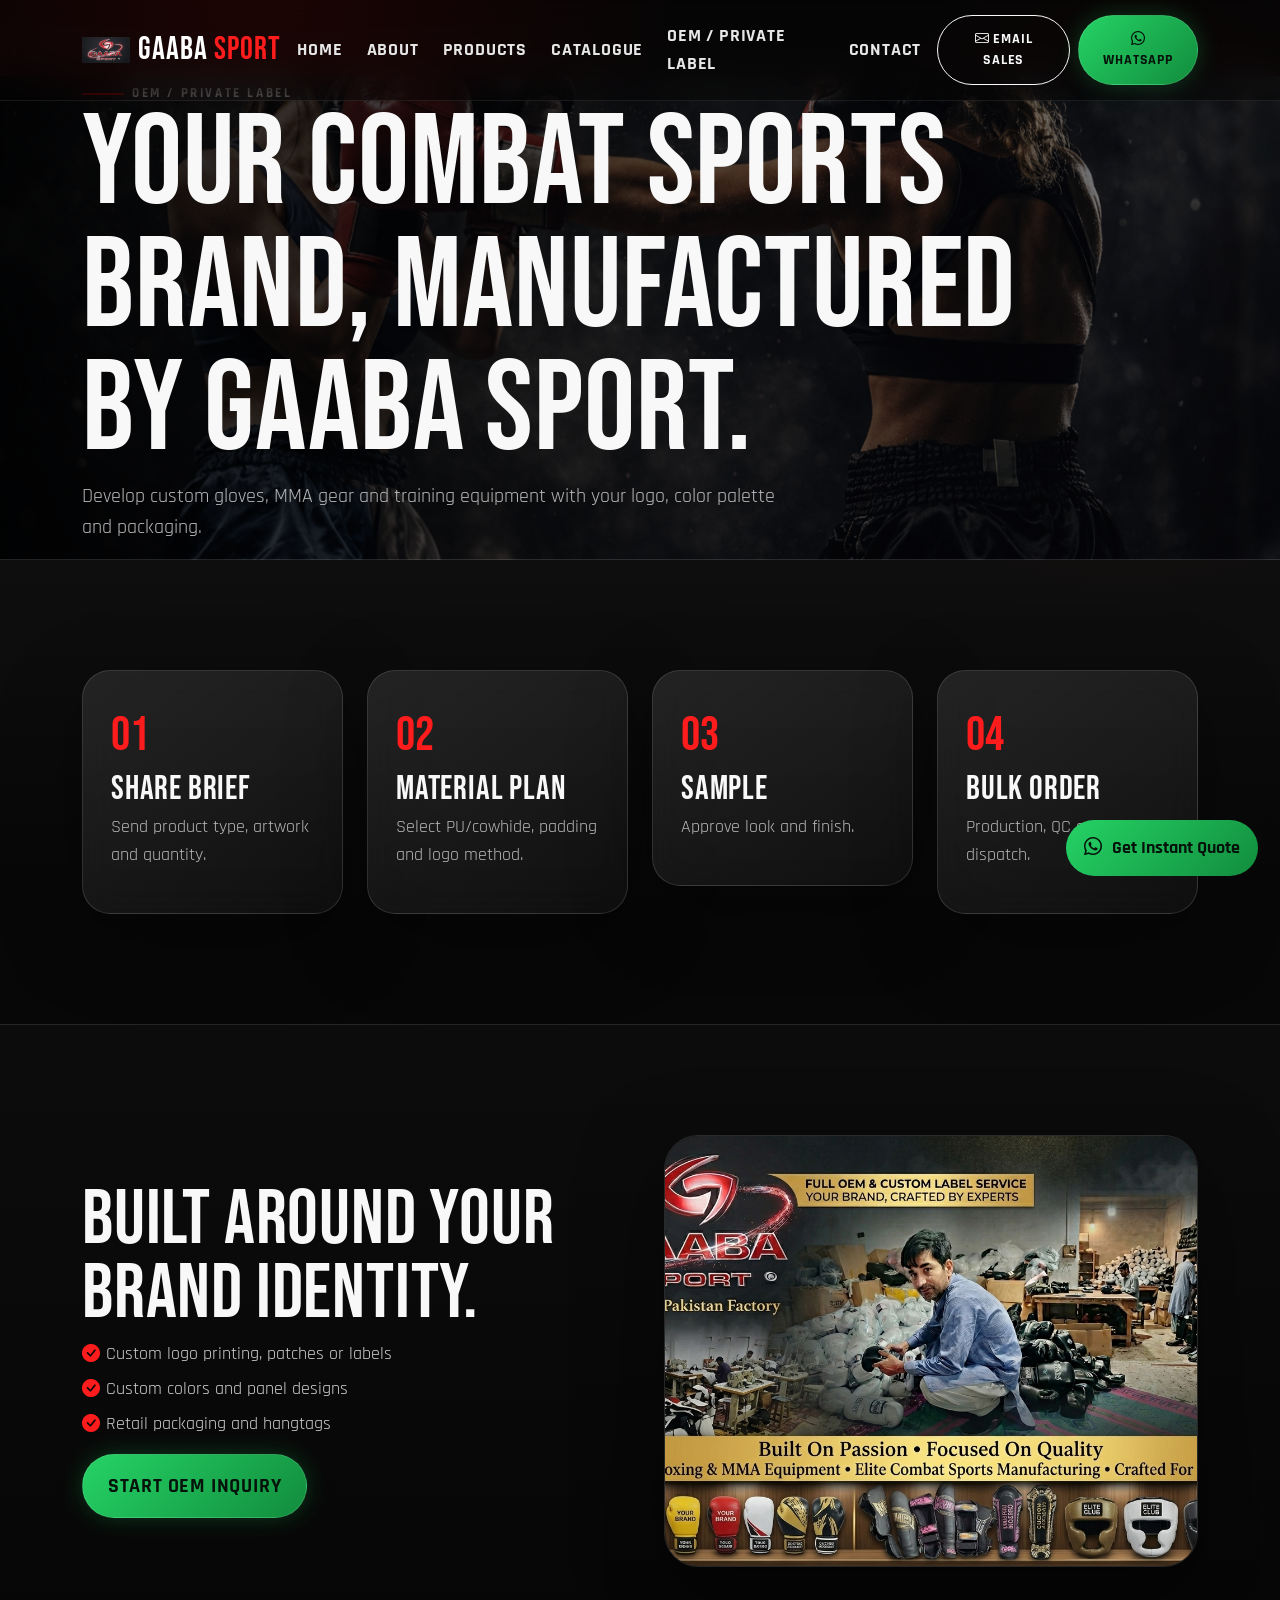
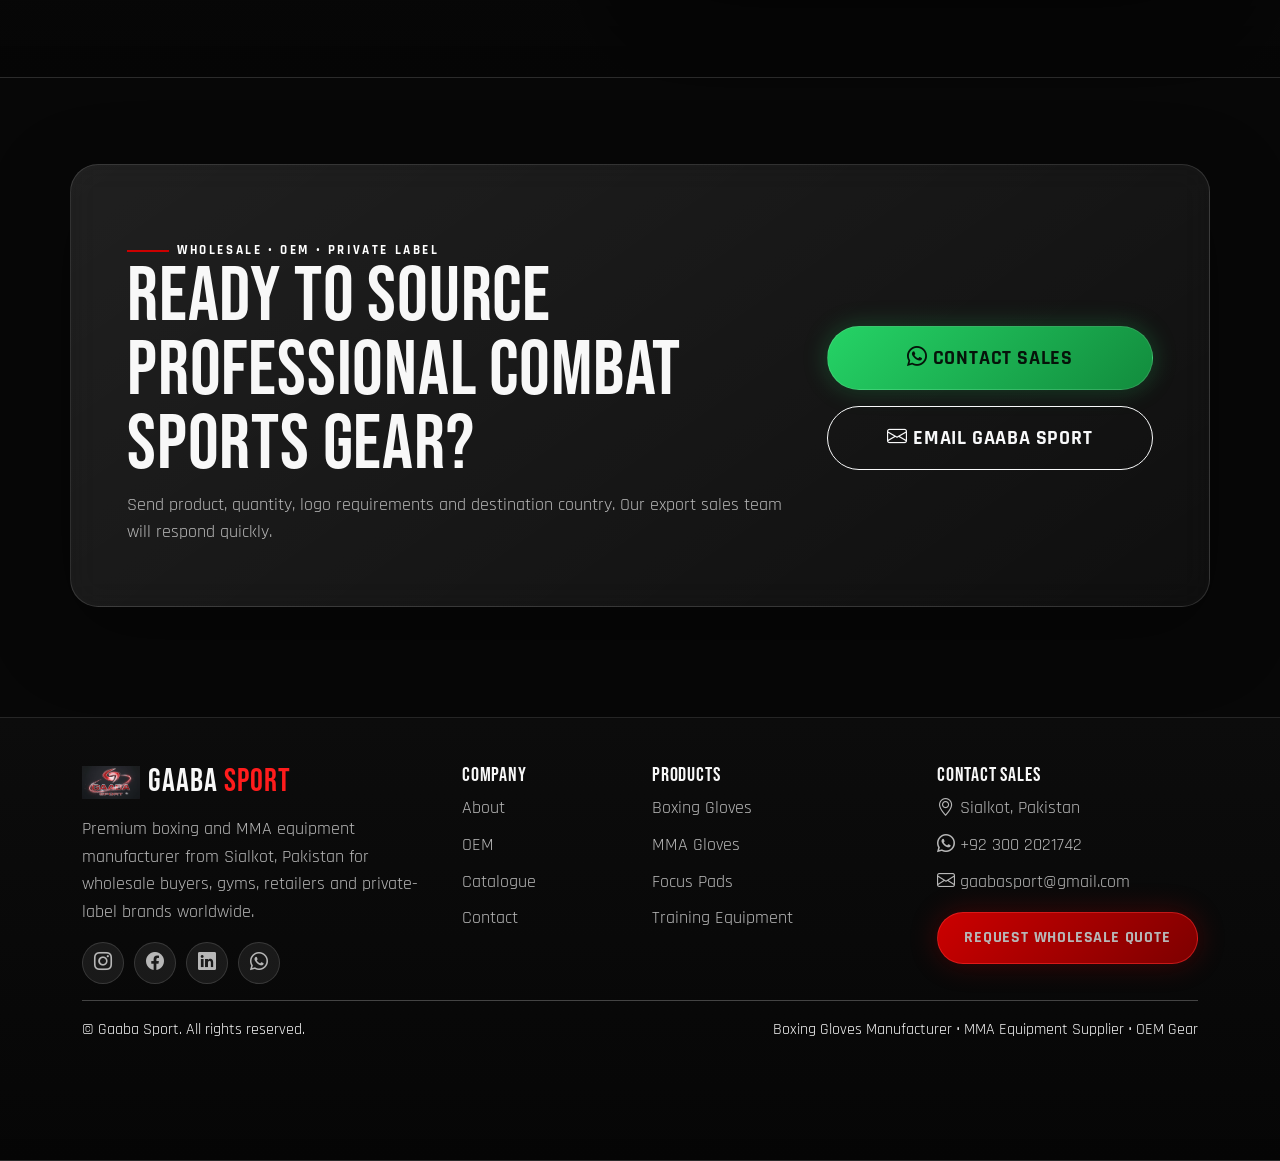
<file: oem.html>
<!doctype html><html lang="en"><head><meta charset="utf-8"><meta name="viewport" content="width=device-width,initial-scale=1"><meta name="theme-color" content="#070707"><meta name="robots" content="index,follow"><link rel="icon" href="img/logo.png"><link rel="preconnect" href="https://fonts.googleapis.com"><link rel="preconnect" href="https://fonts.gstatic.com" crossorigin><link href="https://fonts.googleapis.com/css2?family=Bebas+Neue&family=Crimson+Pro:wght@400;600;700&family=Rajdhani:wght@400;500;600;700&display=swap" rel="stylesheet"><link href="https://cdn.jsdelivr.net/npm/bootstrap@5.3.3/dist/css/bootstrap.min.css" rel="stylesheet"><link href="https://cdn.jsdelivr.net/npm/bootstrap-icons@1.11.3/font/bootstrap-icons.min.css" rel="stylesheet"><link rel="stylesheet" href="css/style.css"><title>OEM & Private Label Boxing Gloves Manufacturer | Gaaba Sport</title><meta name="description" content="Custom boxing gloves and MMA equipment manufacturer offering OEM/private-label branding."><meta name="keywords" content="boxing gloves manufacturer, MMA equipment supplier, wholesale boxing gear, custom boxing gloves, OEM combat sports equipment"><link rel="canonical" href="https://gaabasport.com/oem.html"><meta property="og:title" content="OEM & Private Label Boxing Gloves Manufacturer | Gaaba Sport"><meta property="og:description" content="Custom boxing gloves and MMA equipment manufacturer offering OEM/private-label branding."><meta property="og:image" content="https://gaabasport.com/img/og-cover.jpg"><script type="application/ld+json">{"@context":"https://schema.org","@type":"Organization","name":"Gaaba Sport","email":"mailto:gaabasport@gmail.com","telephone":"+92 300 2021742","address":{"@type":"PostalAddress","addressLocality":"Sialkot","addressCountry":"PK"}}</script></head><body><nav class="navbar navbar-expand-lg navbar-dark fixed-top gs-navbar"><div class="container"><a class="navbar-brand d-flex align-items-center gap-2" href="index.html"><img src="img/logo.png" class="brand-logo" alt="Gaaba Sport logo"><span class="brand-wordmark">Gaaba <b>Sport</b></span></a><button class="navbar-toggler" type="button" data-bs-toggle="collapse" data-bs-target="#mainNav"><span class="navbar-toggler-icon"></span></button><div class="collapse navbar-collapse" id="mainNav"><ul class="navbar-nav ms-auto align-items-lg-center gap-lg-2"><li><a class="nav-link" href="index.html">Home</a></li><li><a class="nav-link" href="about.html">About</a></li><li><a class="nav-link" href="products.html">Products</a></li><li><a class="nav-link" href="catalogue.html">Catalogue</a></li><li><a class="nav-link" href="oem.html">OEM / Private Label</a></li><li><a class="nav-link" href="contact.html">Contact</a></li><li><a class="btn btn-outline-light btn-sm" href="mailto:gaabasport@gmail.com"><i class="bi bi-envelope"></i> Email Sales</a></li><li><a class="btn btn-whatsapp btn-sm" href="https://wa.me/923002021742" target="_blank"><i class="bi bi-whatsapp"></i> WhatsApp</a></li></ul></div></div></nav><main class="page-main"><section class="page-hero"><div class="container"><span class="eyebrow">OEM / Private Label</span><h1>Your combat sports brand, manufactured by Gaaba Sport.</h1><p>Develop custom gloves, MMA gear and training equipment with your logo, color palette and packaging.</p></div></section><section class="section-pad"><div class="container"><div class="row g-4"><div class="col-md-6 col-lg-3"><div class="process-card"><span>01</span><h3>Share Brief</h3><p>Send product type, artwork and quantity.</p></div></div><div class="col-md-6 col-lg-3"><div class="process-card"><span>02</span><h3>Material Plan</h3><p>Select PU/cowhide, padding and logo method.</p></div></div><div class="col-md-6 col-lg-3"><div class="process-card"><span>03</span><h3>Sample</h3><p>Approve look and finish.</p></div></div><div class="col-md-6 col-lg-3"><div class="process-card"><span>04</span><h3>Bulk Order</h3><p>Production, QC and dispatch.</p></div></div></div></div></section><section class="section-pad section-dark"><div class="container"><div class="row g-5 align-items-center"><div class="col-lg-6"><h2>Built around your brand identity.</h2><ul class="check-list"><li>Custom logo printing, patches or labels</li><li>Custom colors and panel designs</li><li>Retail packaging and hangtags</li></ul><a class="btn btn-whatsapp btn-lg" href="https://wa.me/923002021742" target="_blank">Start OEM Inquiry</a></div><div class="col-lg-6"><div class="image-frame"><img src="img/oem-gloves.jpg"></div></div></div></div></section><section class="cta-band section-pad"><div class="container"><div class="glass-panel row g-4 align-items-center"><div class="col-lg-8"><span class="eyebrow">Wholesale • OEM • Private Label</span><h2>Ready to source professional combat sports gear?</h2><p>Send product, quantity, logo requirements and destination country. Our export sales team will respond quickly.</p></div><div class="col-lg-4 d-grid gap-3"><a class="btn btn-whatsapp btn-lg" href="https://wa.me/923002021742" target="_blank"><i class="bi bi-whatsapp"></i> Contact Sales</a><a class="btn btn-outline-light btn-lg" href="mailto:gaabasport@gmail.com"><i class="bi bi-envelope"></i> Email Gaaba Sport</a></div></div></div></section></main><footer class="footer section-dark"><div class="container py-5"><div class="row g-4"><div class="col-lg-4"><div class="d-flex align-items-center gap-2 mb-3"><img src="img/logo.png" class="footer-logo" alt="logo"><h3 class="m-0 brand-wordmark">Gaaba <b>Sport</b></h3></div><p>Premium boxing and MMA equipment manufacturer from Sialkot, Pakistan for wholesale buyers, gyms, retailers and private-label brands worldwide.</p><div class="social-links"><a href="#"><i class="bi bi-instagram"></i></a><a href="#"><i class="bi bi-facebook"></i></a><a href="#"><i class="bi bi-linkedin"></i></a><a href="https://wa.me/923002021742"><i class="bi bi-whatsapp"></i></a></div></div><div class="col-6 col-lg-2"><h5>Company</h5><ul class="footer-links"><li><a href="about.html">About</a></li><li><a href="oem.html">OEM</a></li><li><a href="catalogue.html">Catalogue</a></li><li><a href="contact.html">Contact</a></li></ul></div><div class="col-6 col-lg-3"><h5>Products</h5><ul class="footer-links"><li>Boxing Gloves</li><li>MMA Gloves</li><li>Focus Pads</li><li>Training Equipment</li></ul></div><div class="col-lg-3"><h5>Contact Sales</h5><ul class="contact-list"><li><i class="bi bi-geo-alt"></i> Sialkot, Pakistan</li><li><i class="bi bi-whatsapp"></i> <a href="https://wa.me/923002021742" target="_blank">+92 300 2021742</a></li><li><i class="bi bi-envelope"></i> <a href="mailto:gaabasport@gmail.com">gaabasport@gmail.com</a></li></ul><a class="btn btn-red w-100" href="contact.html">Request Wholesale Quote</a></div></div><hr><div class="d-flex flex-column flex-md-row justify-content-between small"><span>© <span id="year"></span> Gaaba Sport. All rights reserved.</span><span>Boxing Gloves Manufacturer • MMA Equipment Supplier • OEM Gear</span></div></div></footer><a class="floating-whatsapp" href="https://wa.me/923002021742" target="_blank"><i class="bi bi-whatsapp"></i><span>Get Instant Quote</span></a><div class="mobile-sticky-cta d-lg-none"><a href="https://wa.me/923002021742" target="_blank"><i class="bi bi-whatsapp"></i> WhatsApp Inquiry</a><a href="mailto:gaabasport@gmail.com"><i class="bi bi-envelope"></i> Email Us</a></div><script src="https://cdn.jsdelivr.net/npm/bootstrap@5.3.3/dist/js/bootstrap.bundle.min.js"></script><script src="js/main.js"></script></body></html>
</file>
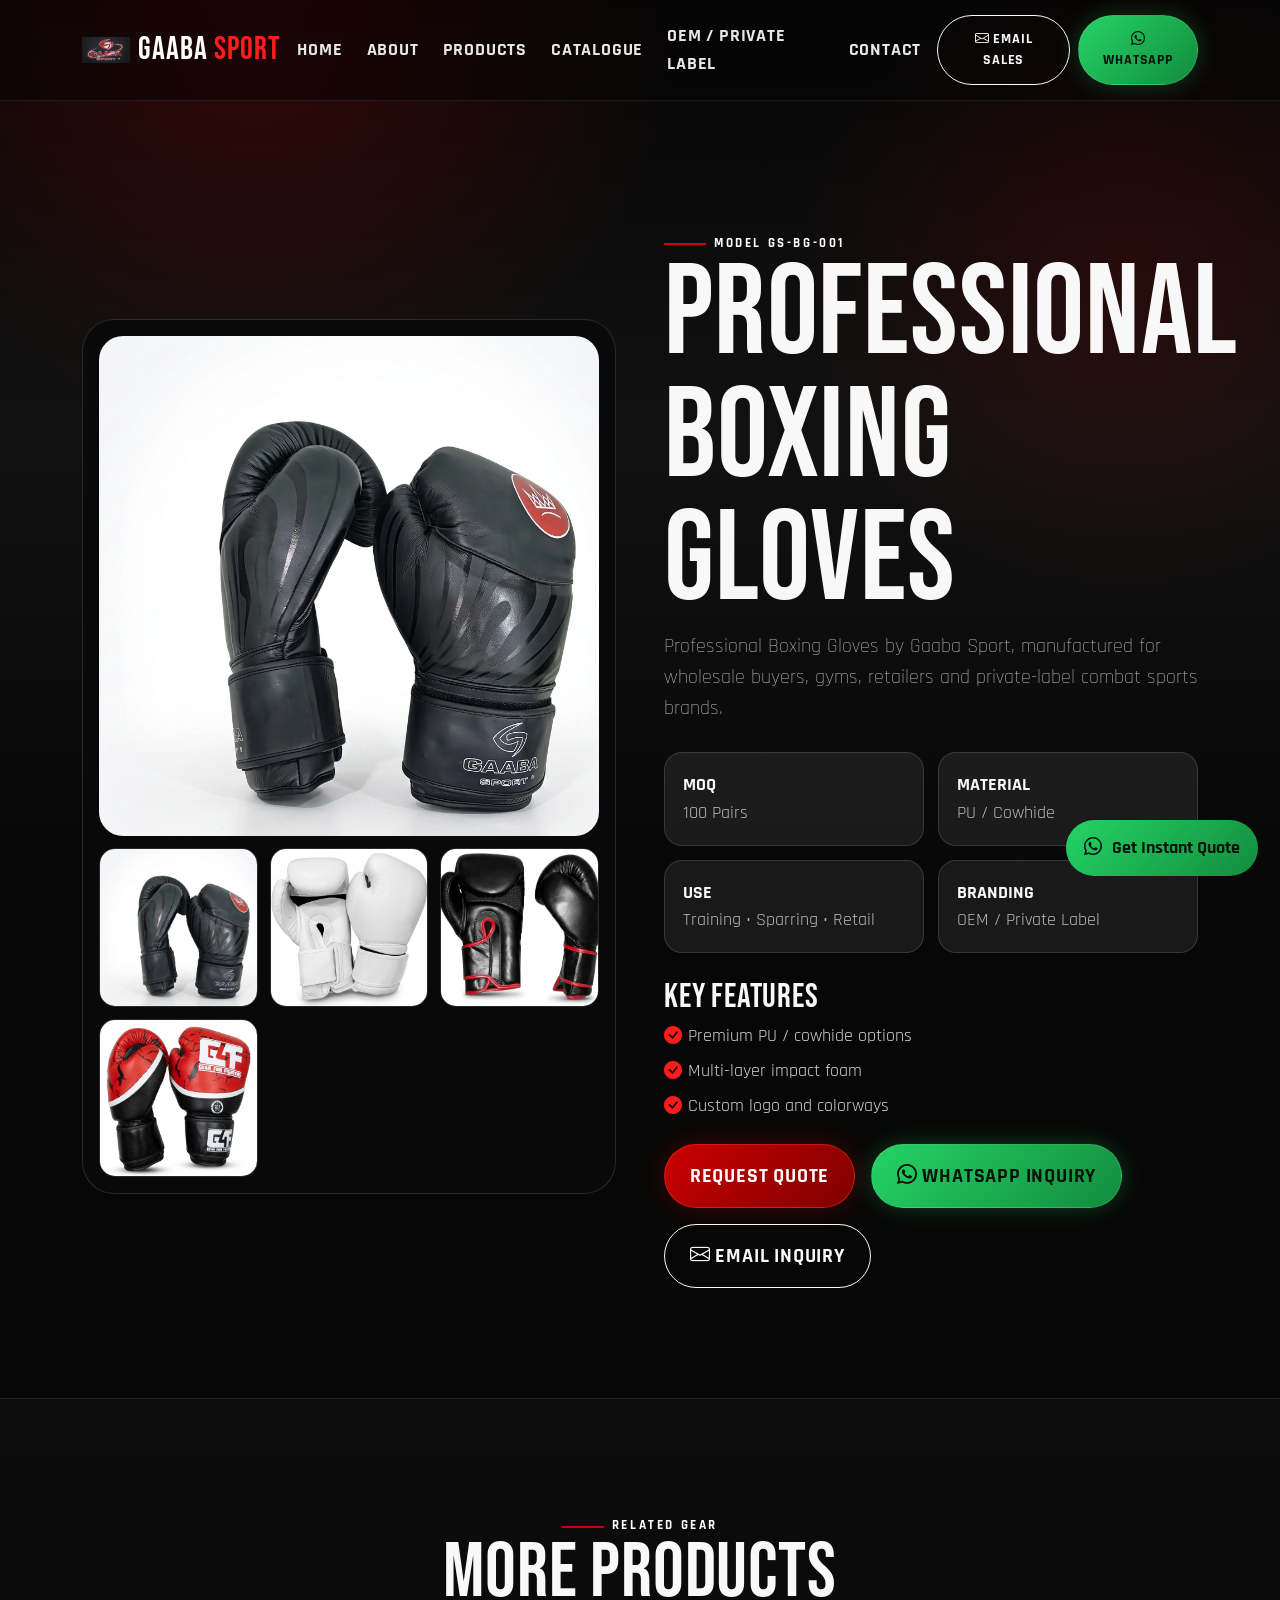
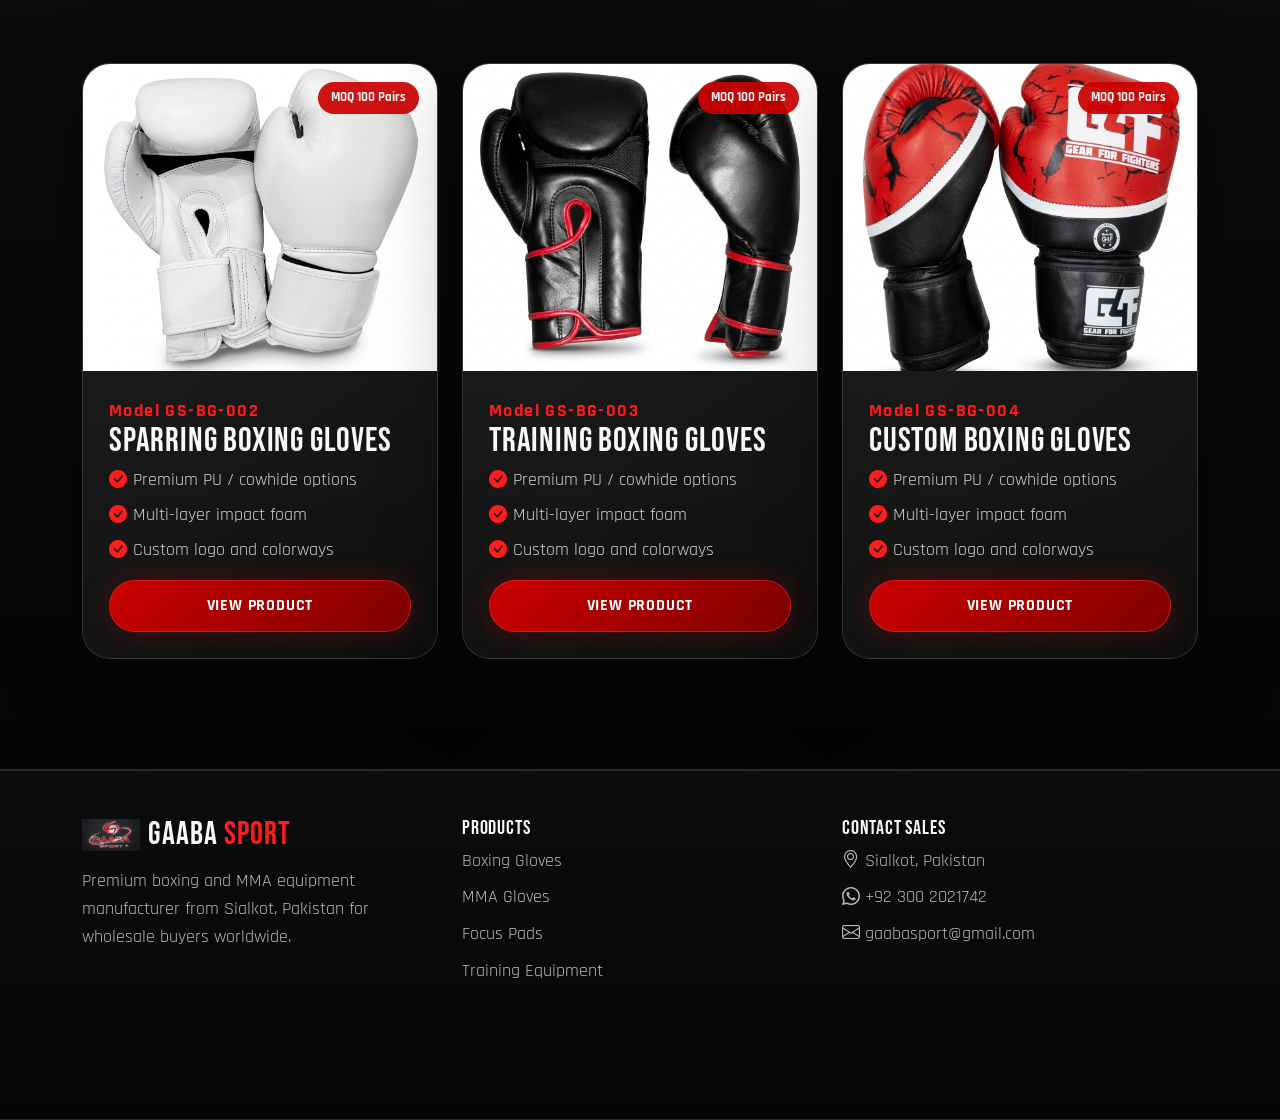
<file: product-single.html>
<!doctype html>
<html lang="en">
<head>
  <meta charset="utf-8">
  <meta name="viewport" content="width=device-width, initial-scale=1">
  <meta name="theme-color" content="#070707">
  <meta name="robots" content="index, follow">
  <title>Product Detail | Gaaba Sport</title>
  <meta name="description" content="Gaaba Sport product detail for wholesale boxing and MMA equipment inquiries.">
  <link rel="icon" href="img/logo.png">
  <link rel="preconnect" href="https://fonts.googleapis.com">
  <link rel="preconnect" href="https://fonts.gstatic.com" crossorigin>
  <link href="https://fonts.googleapis.com/css2?family=Bebas+Neue&family=Crimson+Pro:wght@400;600;700&family=Rajdhani:wght@400;500;600;700&display=swap" rel="stylesheet">
  <link href="https://cdn.jsdelivr.net/npm/bootstrap@5.3.3/dist/css/bootstrap.min.css" rel="stylesheet">
  <link href="https://cdn.jsdelivr.net/npm/bootstrap-icons@1.11.3/font/bootstrap-icons.min.css" rel="stylesheet">
  <link rel="stylesheet" href="css/style.css">
</head>
<body>
<nav class="navbar navbar-expand-lg navbar-dark fixed-top gs-navbar">
  <div class="container">
    <a class="navbar-brand d-flex align-items-center gap-2" href="index.html"><img src="img/logo.png" alt="Gaaba Sport logo" class="brand-logo"><span class="brand-wordmark">Gaaba <b>Sport</b></span></a>
    <button class="navbar-toggler" type="button" data-bs-toggle="collapse" data-bs-target="#mainNav"><span class="navbar-toggler-icon"></span></button>
    <div class="collapse navbar-collapse" id="mainNav">
      <ul class="navbar-nav ms-auto align-items-lg-center gap-lg-2">
        <li><a class="nav-link" href="index.html">Home</a></li><li><a class="nav-link" href="about.html">About</a></li><li><a class="nav-link" href="products.html">Products</a></li><li><a class="nav-link" href="catalogue.html">Catalogue</a></li><li><a class="nav-link" href="oem.html">OEM / Private Label</a></li><li><a class="nav-link" href="contact.html">Contact</a></li>
        <li><a class="btn btn-outline-light btn-sm" href="mailto:gaabasport@gmail.com"><i class="bi bi-envelope"></i> Email Sales</a></li><li><a class="btn btn-whatsapp btn-sm" href="https://wa.me/923002021742" target="_blank" rel="noopener"><i class="bi bi-whatsapp"></i> WhatsApp</a></li>
      </ul>
    </div>
  </div>
</nav>
<main class="page-main">
  <section class="product-detail section-pad">
    <div class="container">
      <div class="row g-5 align-items-center">
        <div class="col-lg-6">
          <div class="product-gallery">
            <img id="mainProductImage" src="img/products/boxing/boxing-gloves-01.jpg" alt="Gaaba Sport product" class="main-product-img">
            <div class="thumb-row" id="productThumbs"></div>
          </div>
        </div>
        <div class="col-lg-6">
          <span class="eyebrow" id="productEyebrow">Model GS-BG-001</span>
          <h1 id="productTitle">Professional Boxing Gloves</h1>
          <p class="lead" id="productDescription">Premium combat sports equipment for wholesale buyers.</p>
          <div class="spec-grid">
            <div><b>MOQ</b><span id="specMoq">100 Pairs</span></div>
            <div><b>Material</b><span id="specMaterial">PU / Cowhide</span></div>
            <div><b>Use</b><span id="specUse">Training</span></div>
            <div><b>Branding</b><span id="specBranding">OEM / Private Label</span></div>
          </div>
          <h3>Key Features</h3>
          <ul class="check-list" id="productFeatures"></ul>
          <div class="d-flex flex-wrap gap-3 mt-4">
            <a id="quoteInquiry" class="btn btn-red btn-lg" href="contact.html">Request Quote</a>
            <a id="whatsappInquiry" class="btn btn-whatsapp btn-lg" href="https://wa.me/923002021742" target="_blank" rel="noopener"><i class="bi bi-whatsapp"></i> WhatsApp Inquiry</a>
            <a id="emailInquiry" class="btn btn-outline-light btn-lg" href="mailto:gaabasport@gmail.com"><i class="bi bi-envelope"></i> Email Inquiry</a>
          </div>
        </div>
      </div>
    </div>
  </section>
  <section class="section-pad section-dark">
    <div class="container">
      <div class="section-heading text-center mx-auto"><span class="eyebrow">Related Gear</span><h2>More Products</h2></div>
      <div class="row g-4" id="relatedProducts"></div>
    </div>
  </section>
</main>
<footer class="footer section-dark"><div class="container py-5"><div class="row g-4"><div class="col-lg-4"><div class="d-flex align-items-center gap-2 mb-3"><img src="img/logo.png" alt="Gaaba Sport logo" class="footer-logo"><h3 class="m-0 brand-wordmark">Gaaba <b>Sport</b></h3></div><p>Premium boxing and MMA equipment manufacturer from Sialkot, Pakistan for wholesale buyers worldwide.</p></div><div class="col-lg-4"><h5>Products</h5><ul class="footer-links"><li><a href="products.html">Boxing Gloves</a></li><li><a href="products.html">MMA Gloves</a></li><li><a href="products.html">Focus Pads</a></li><li><a href="products.html">Training Equipment</a></li></ul></div><div class="col-lg-4"><h5>Contact Sales</h5><ul class="contact-list"><li><i class="bi bi-geo-alt"></i> Sialkot, Pakistan</li><li><i class="bi bi-whatsapp"></i> <a href="https://wa.me/923002021742" target="_blank" rel="noopener">+92 300 2021742</a></li><li><i class="bi bi-envelope"></i> <a href="mailto:gaabasport@gmail.com">gaabasport@gmail.com</a></li></ul></div></div></div></footer>
<a href="https://wa.me/923002021742" class="floating-whatsapp" target="_blank" rel="noopener"><i class="bi bi-whatsapp"></i><span>Get Instant Quote</span></a>
<div class="mobile-sticky-cta d-lg-none"><a href="https://wa.me/923002021742" target="_blank" rel="noopener"><i class="bi bi-whatsapp"></i> WhatsApp Inquiry</a><a href="mailto:gaabasport@gmail.com"><i class="bi bi-envelope"></i> Email Us</a></div>
<script src="https://cdn.jsdelivr.net/npm/bootstrap@5.3.3/dist/js/bootstrap.bundle.min.js"></script>
<script src="js/main.js"></script>
<script src="js/product-single.js"></script>
</body>
</html>
</file>
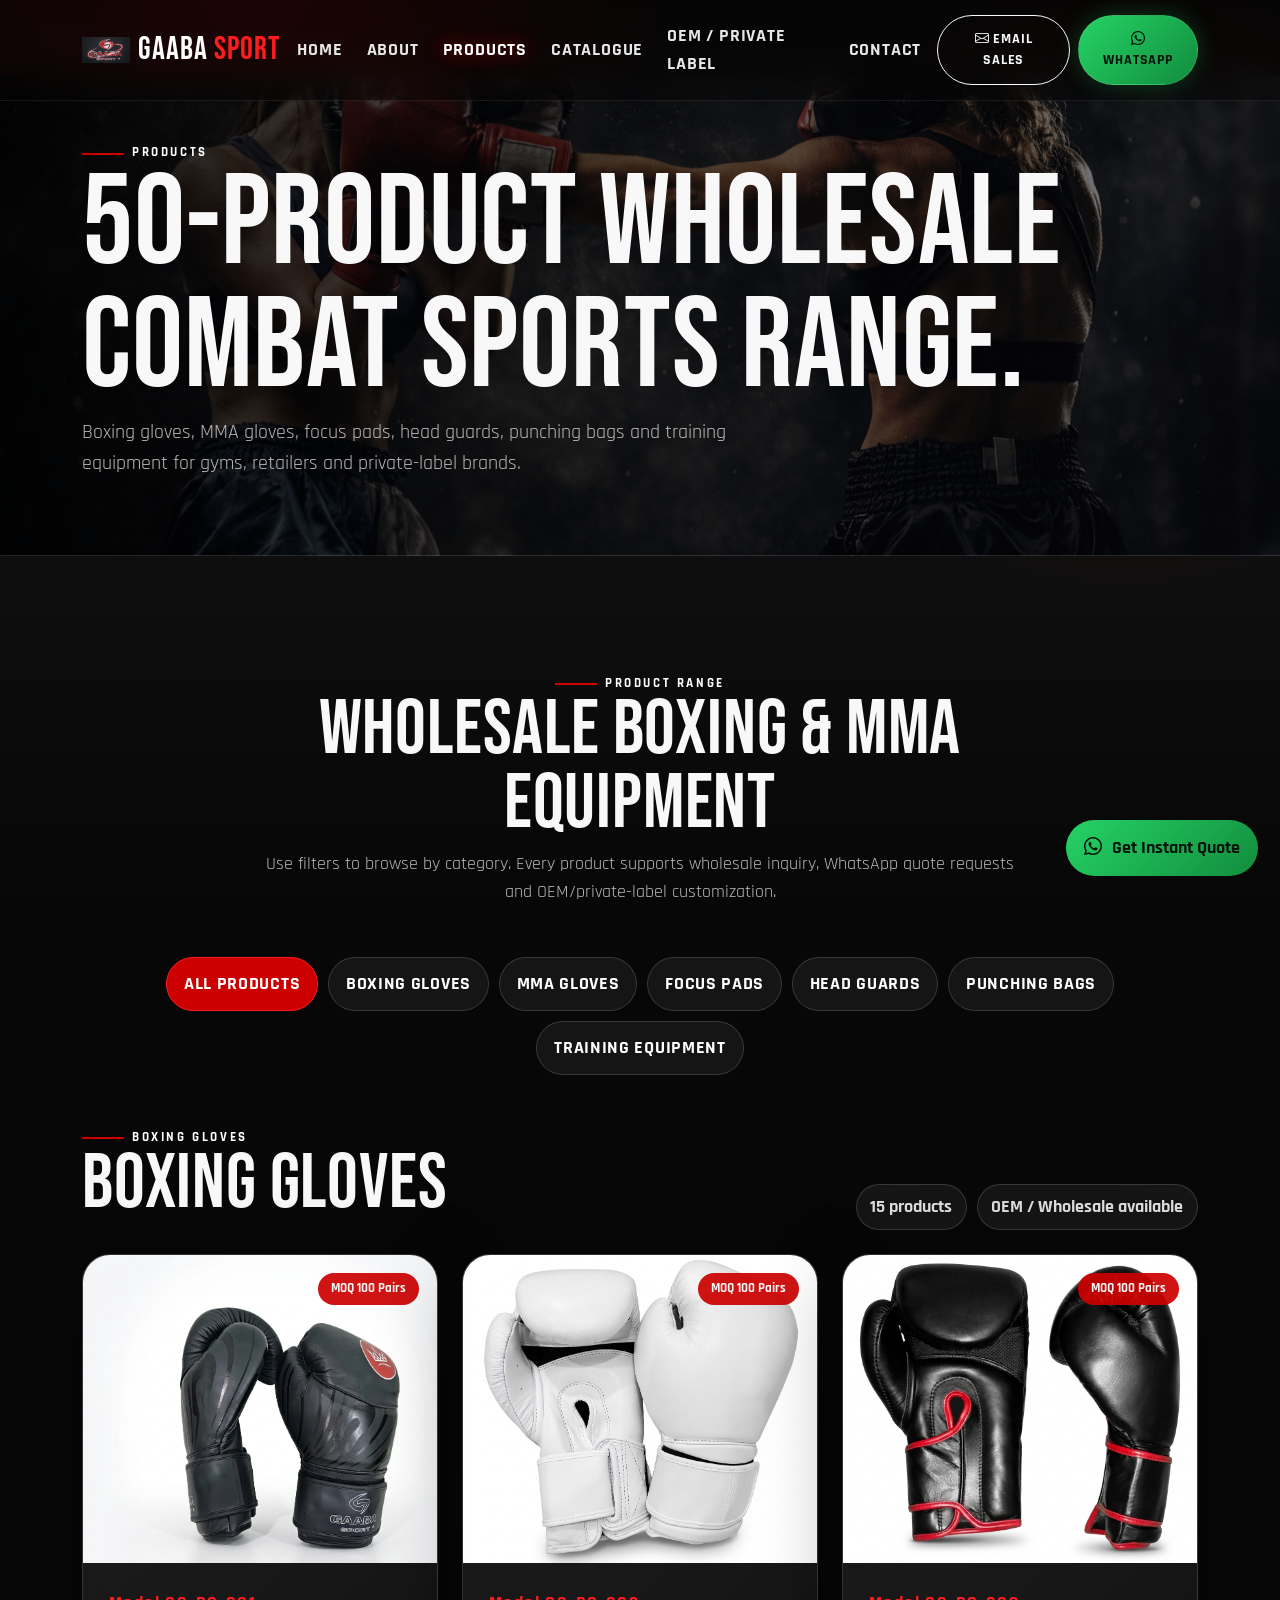
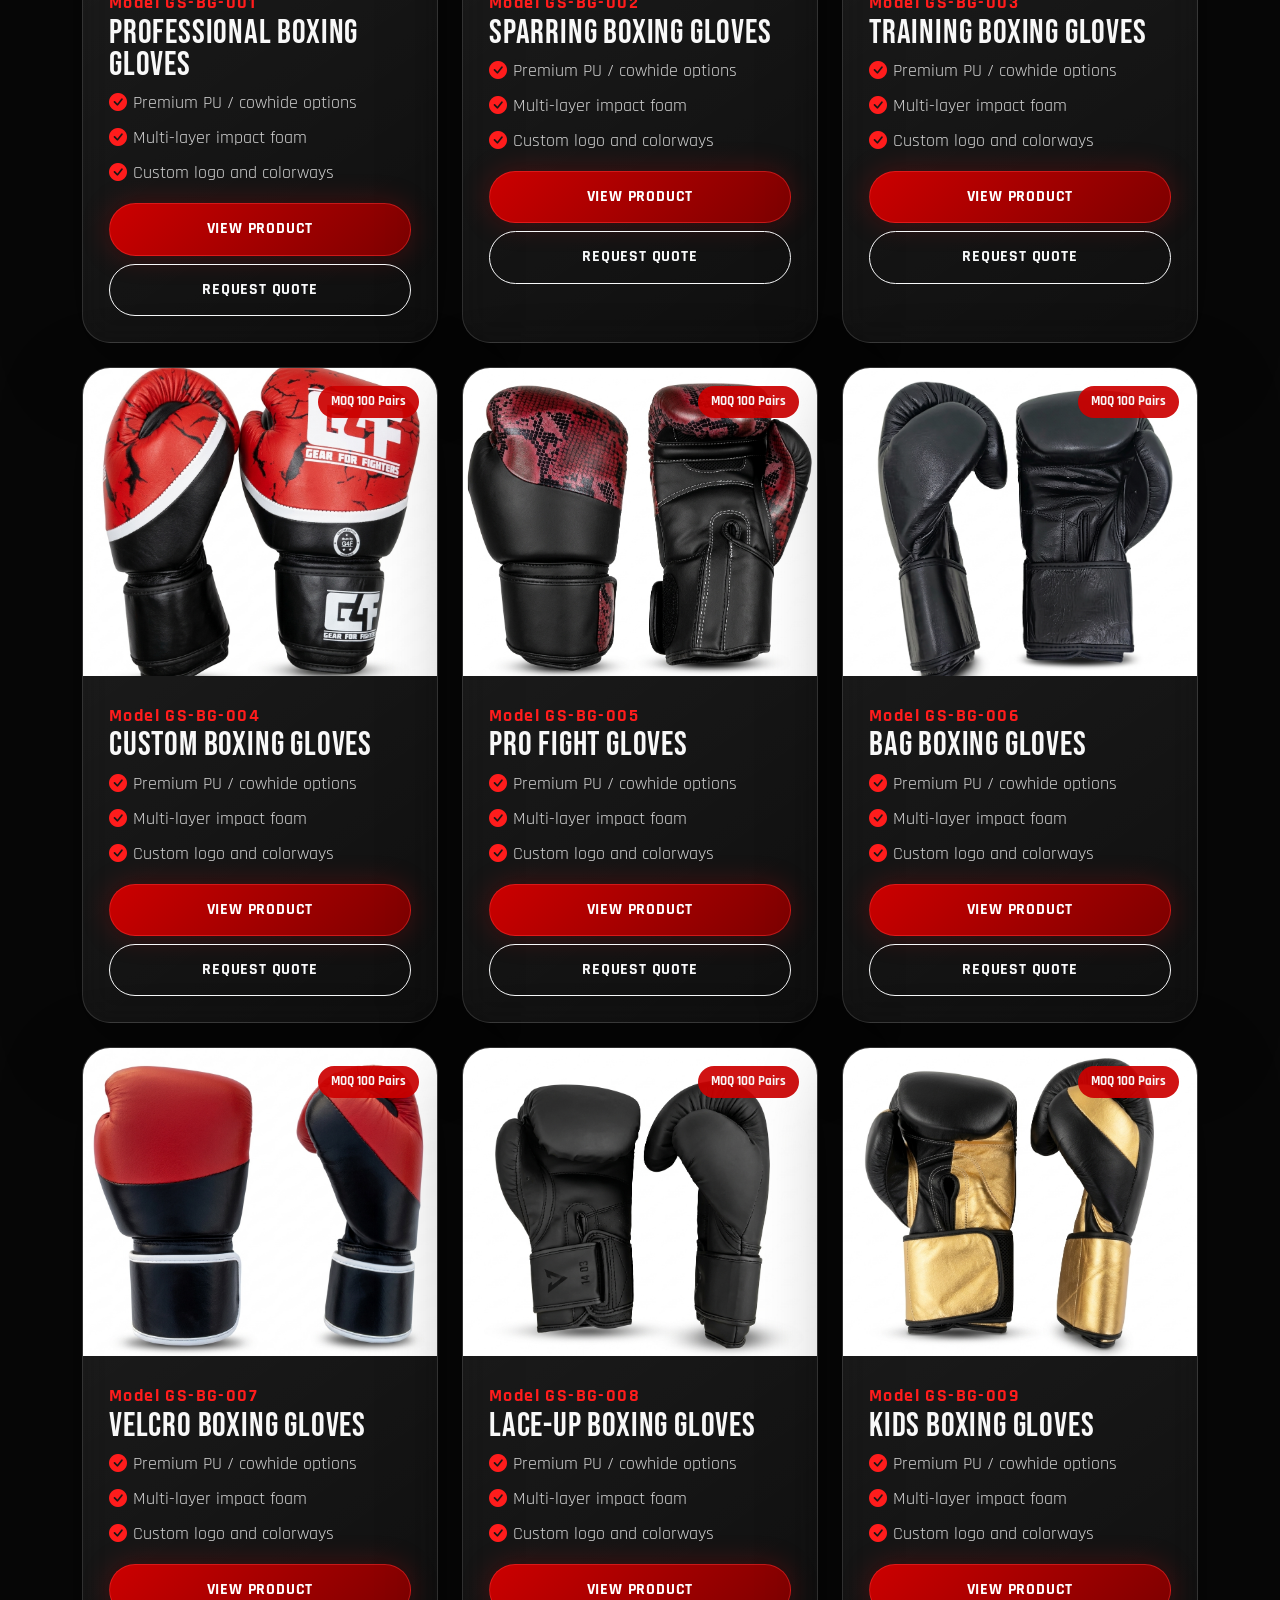
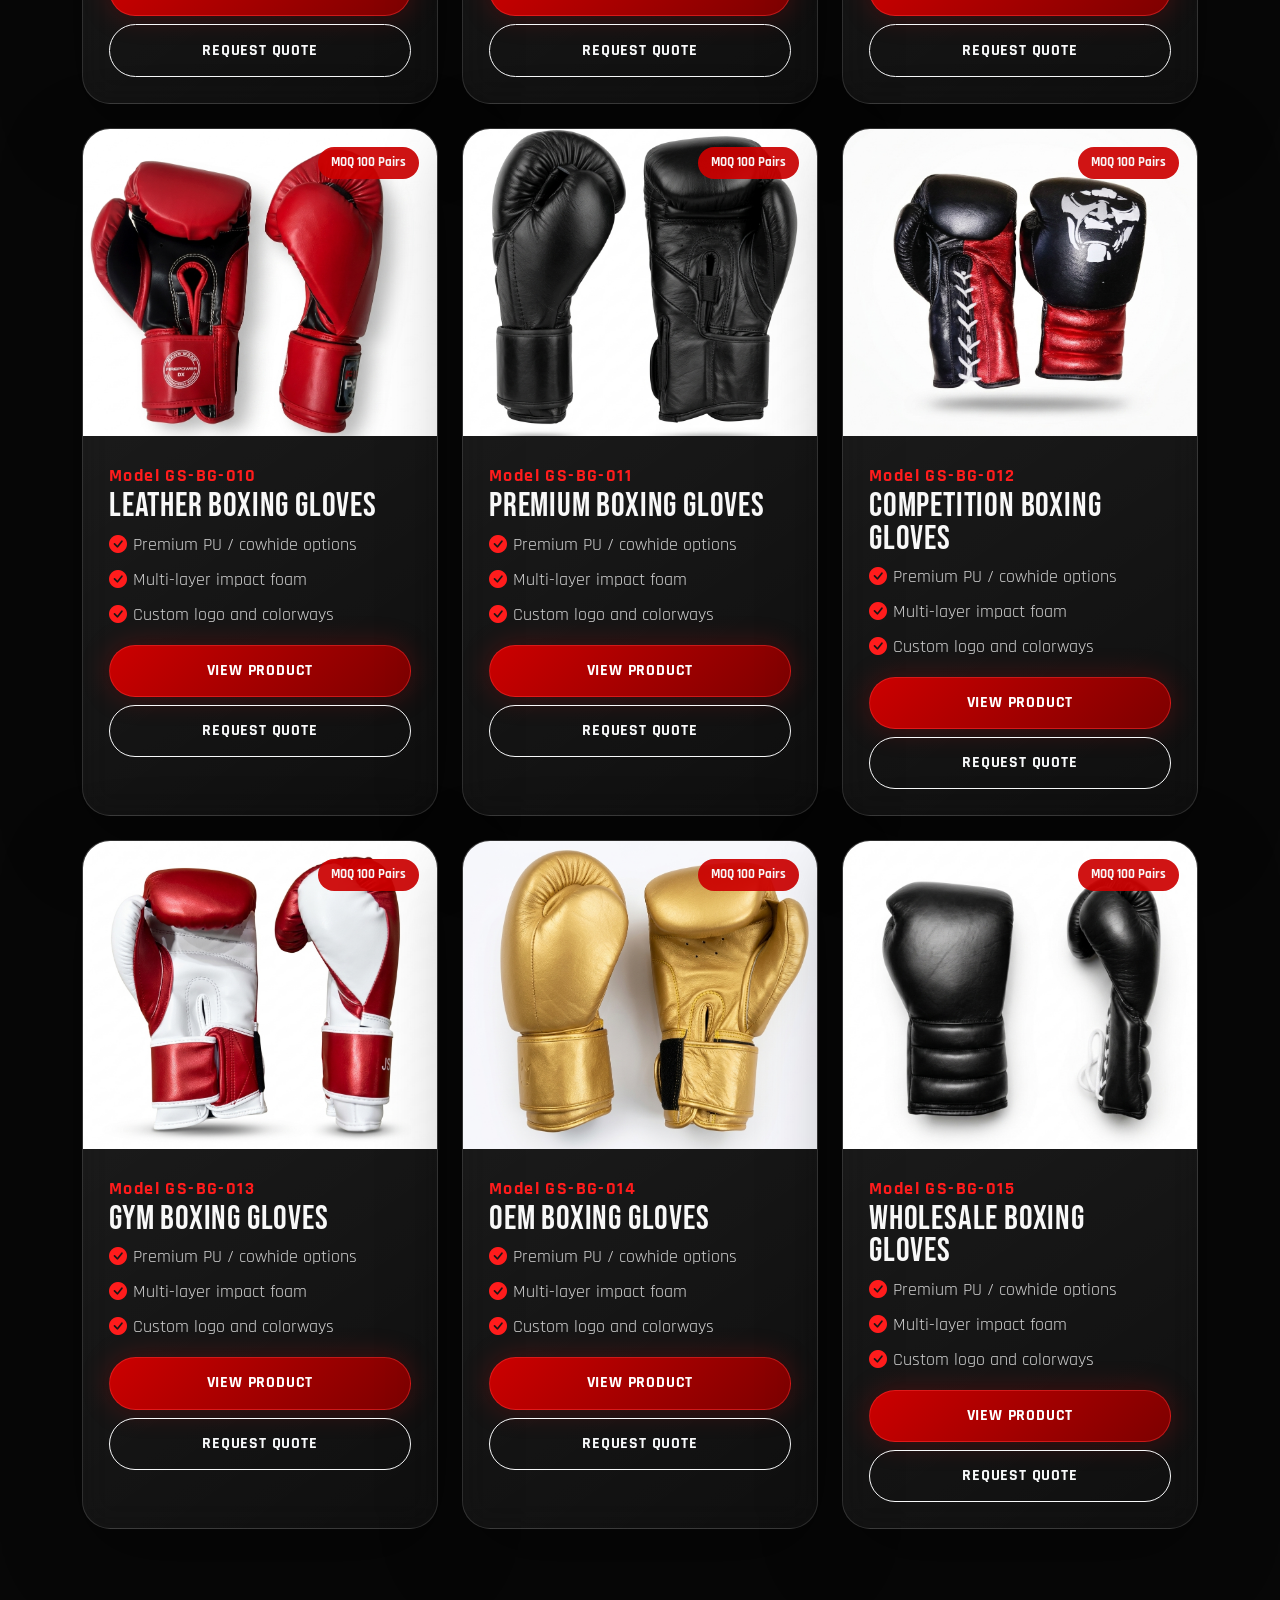
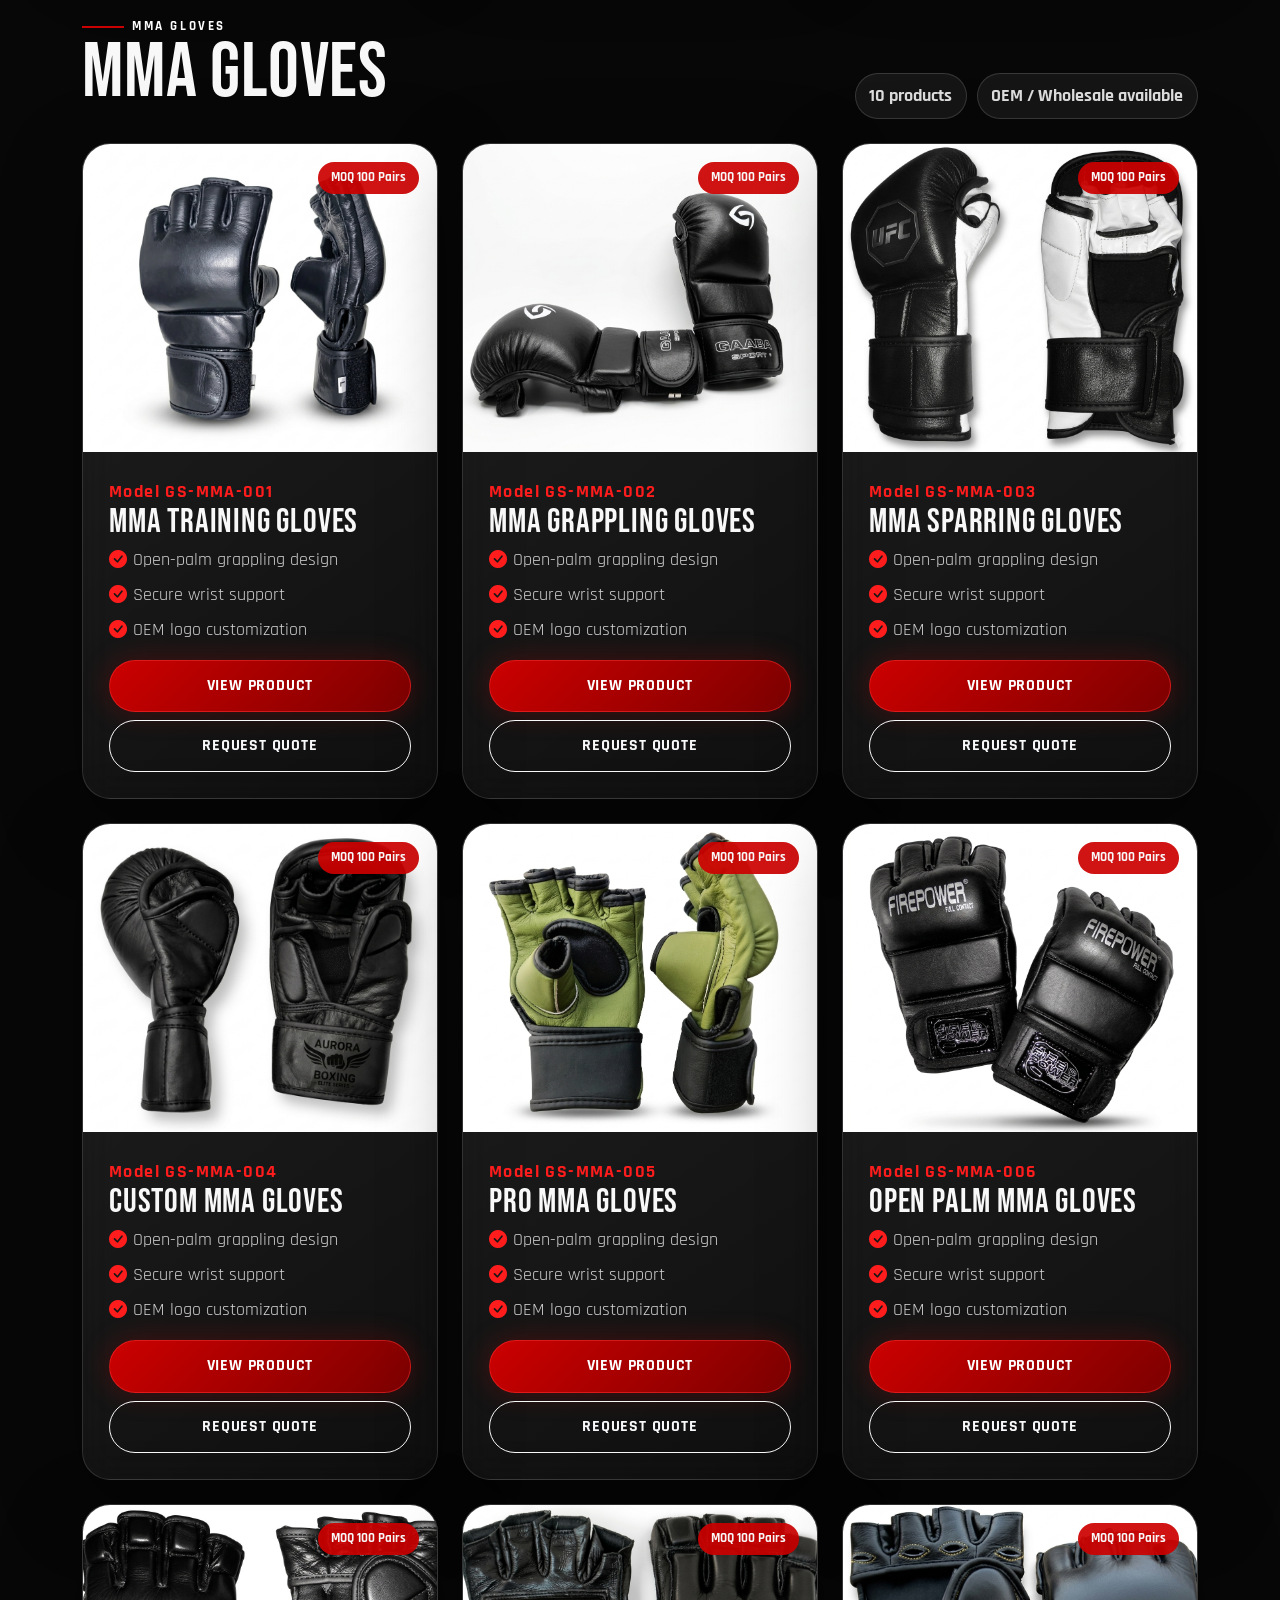
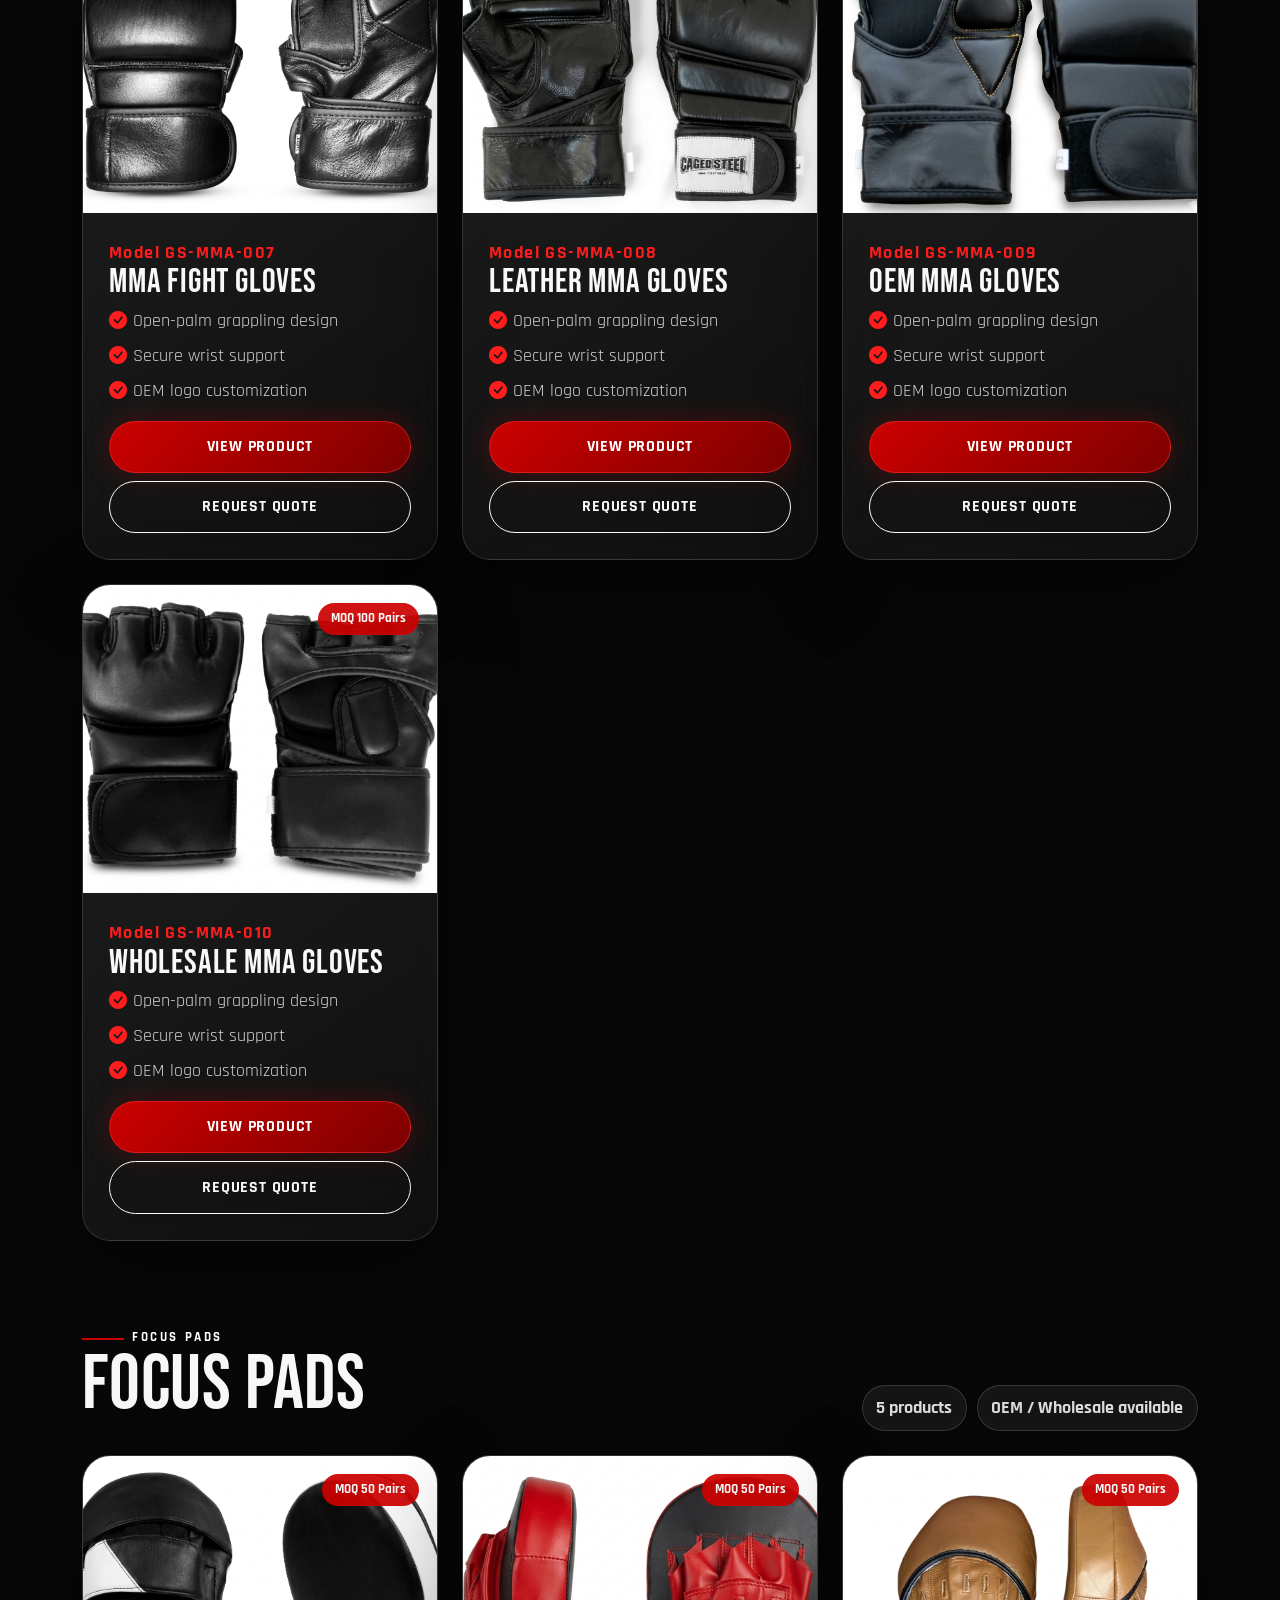
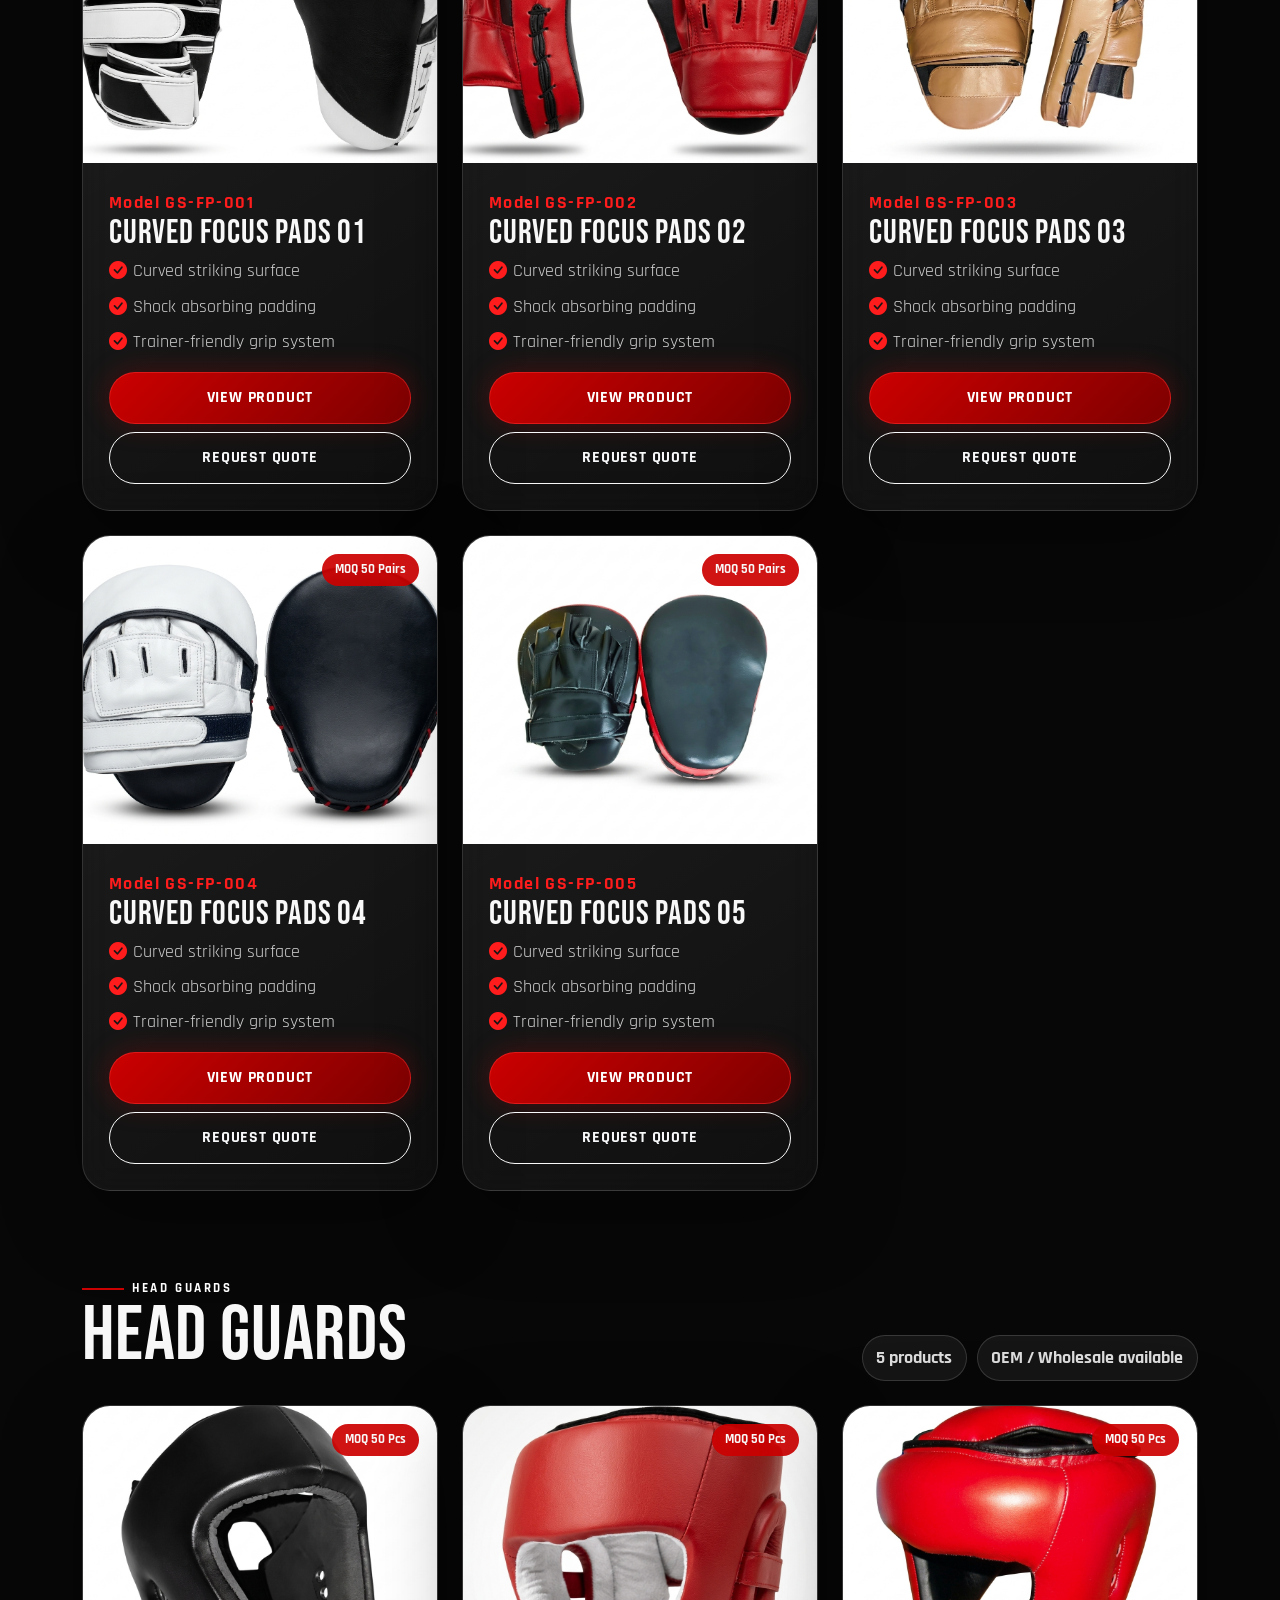
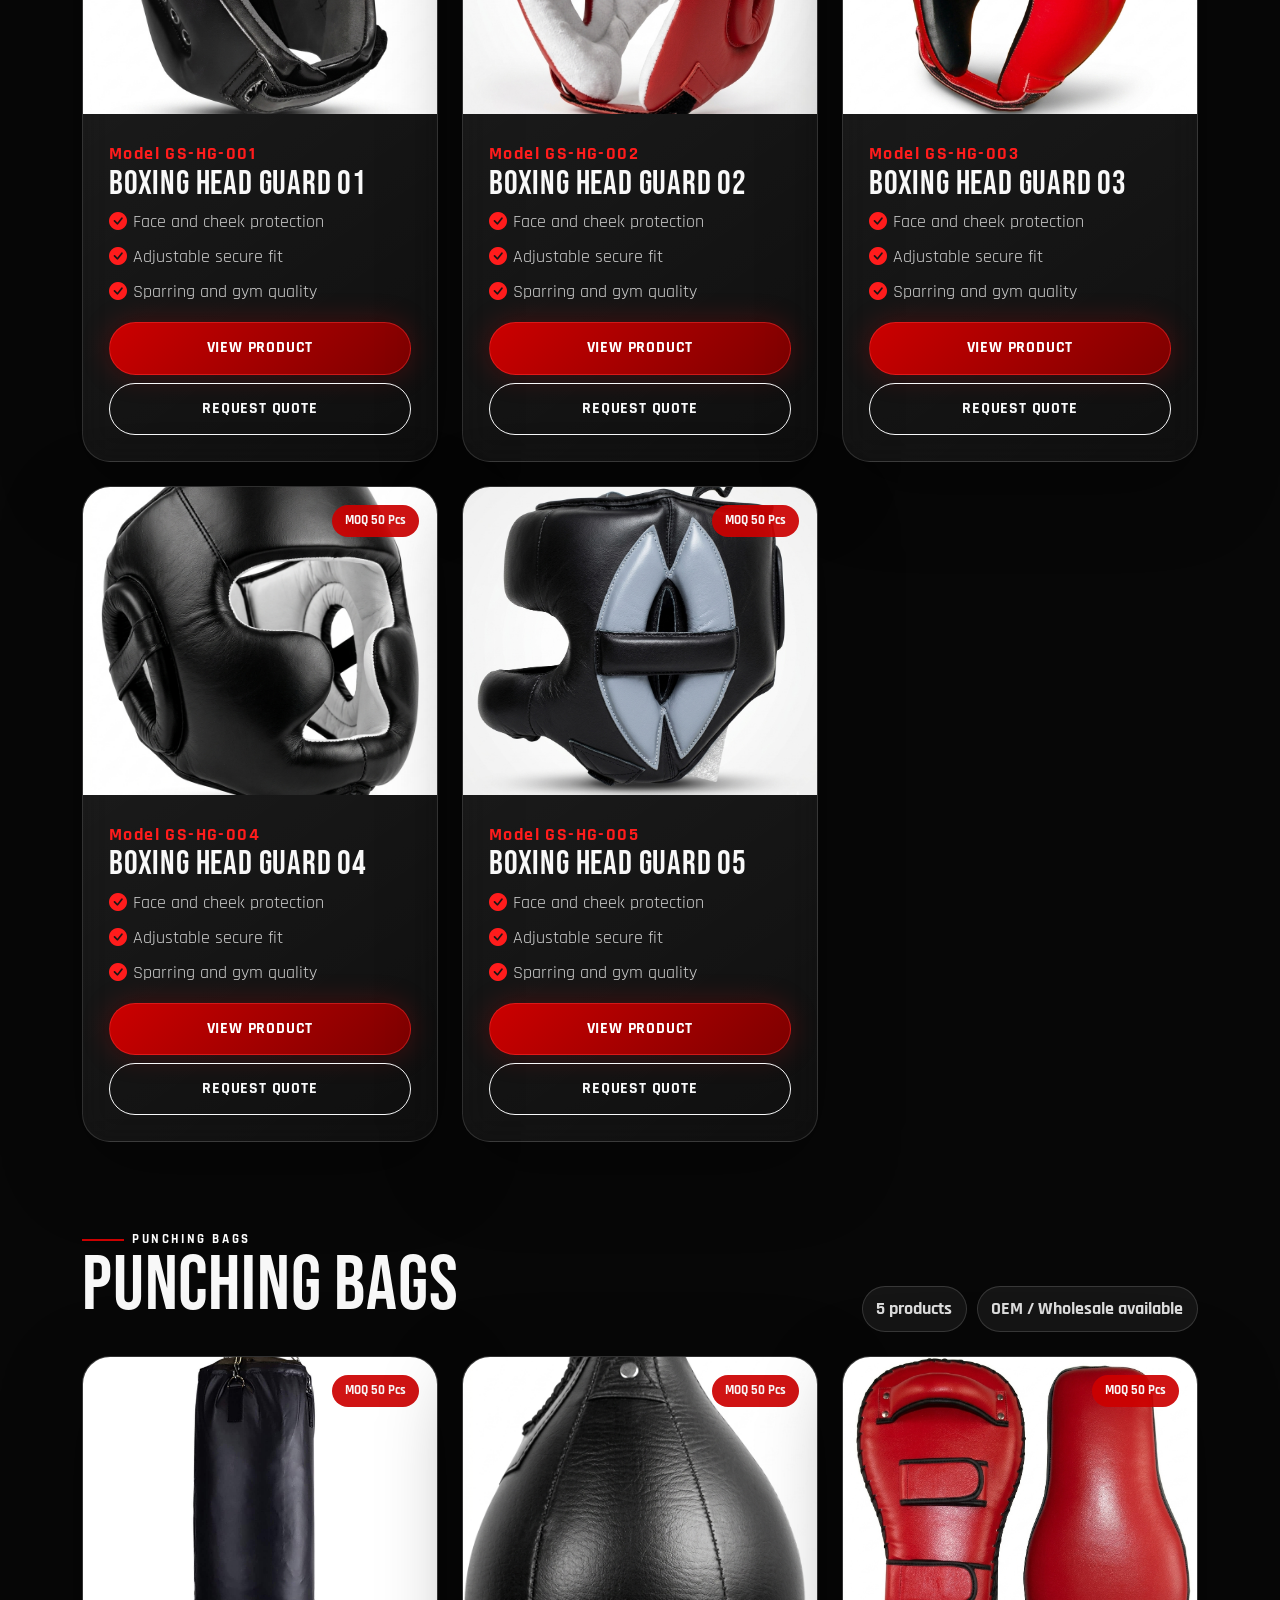
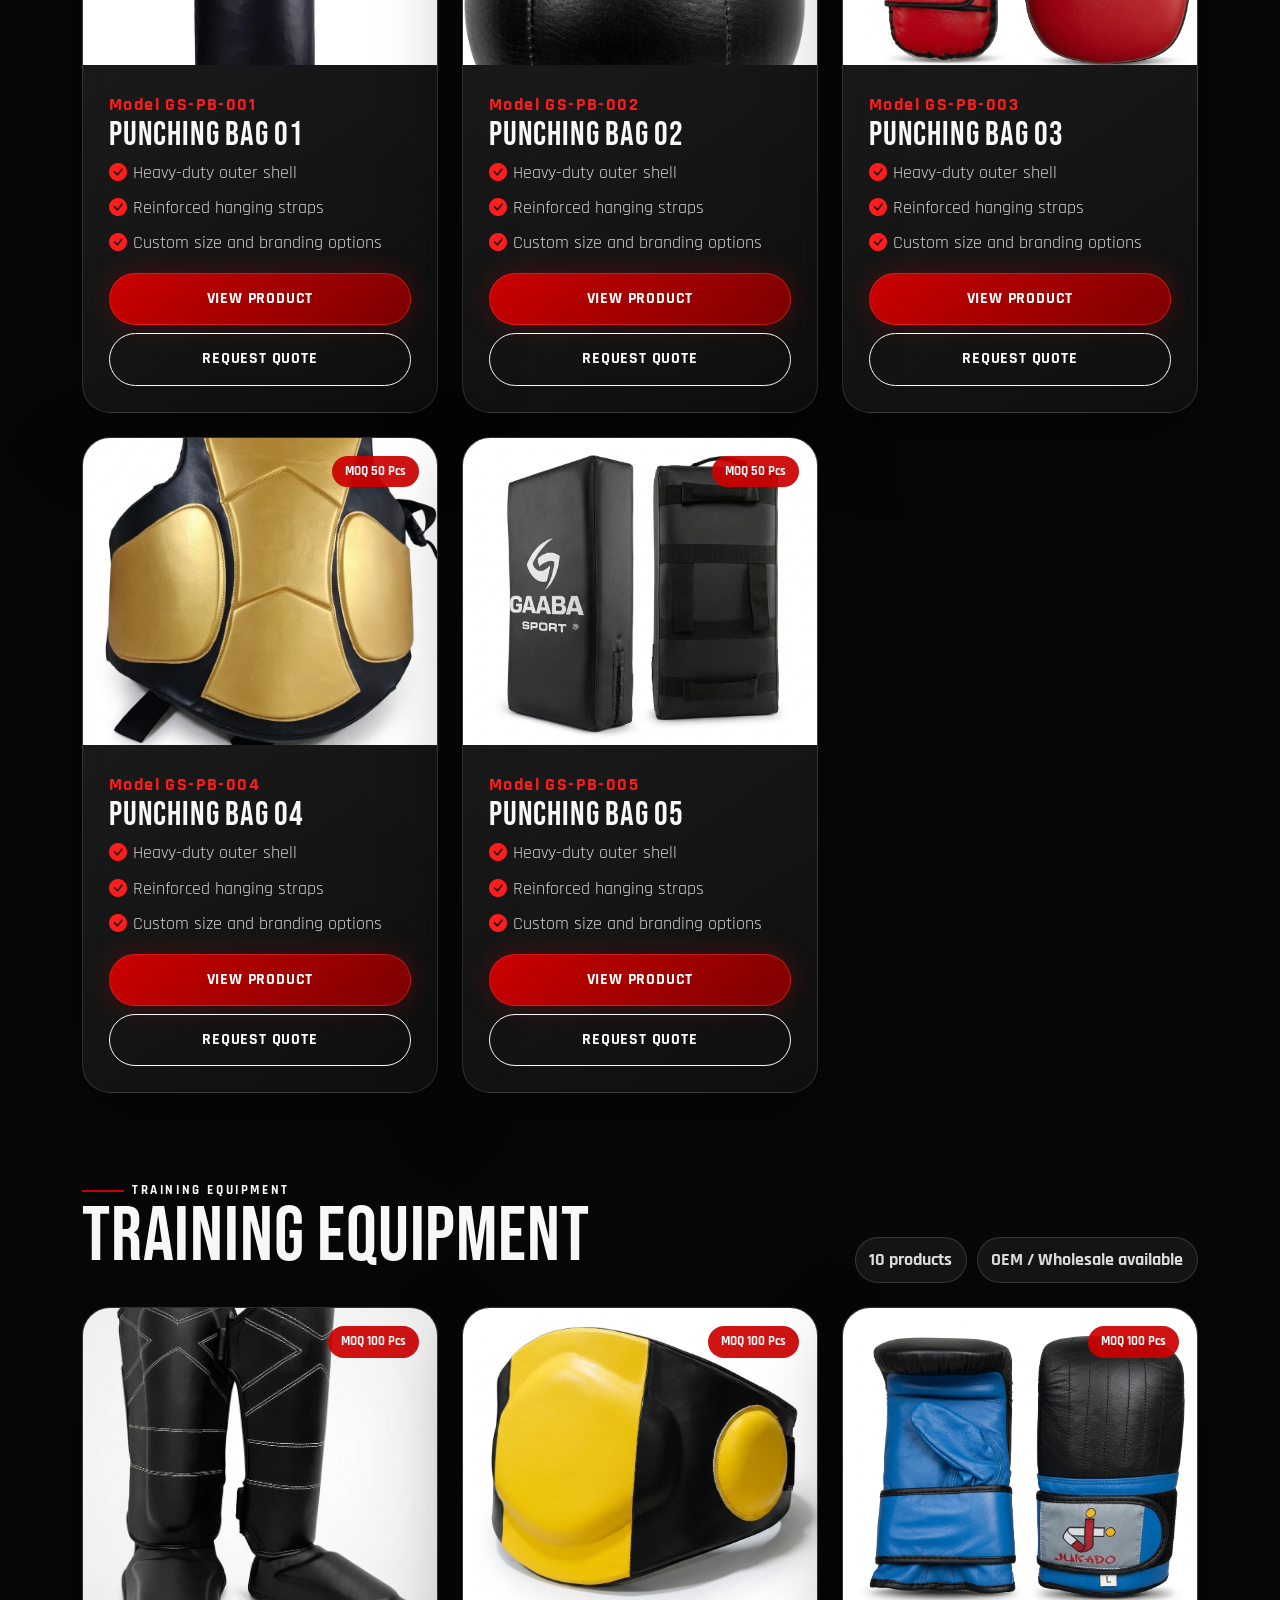
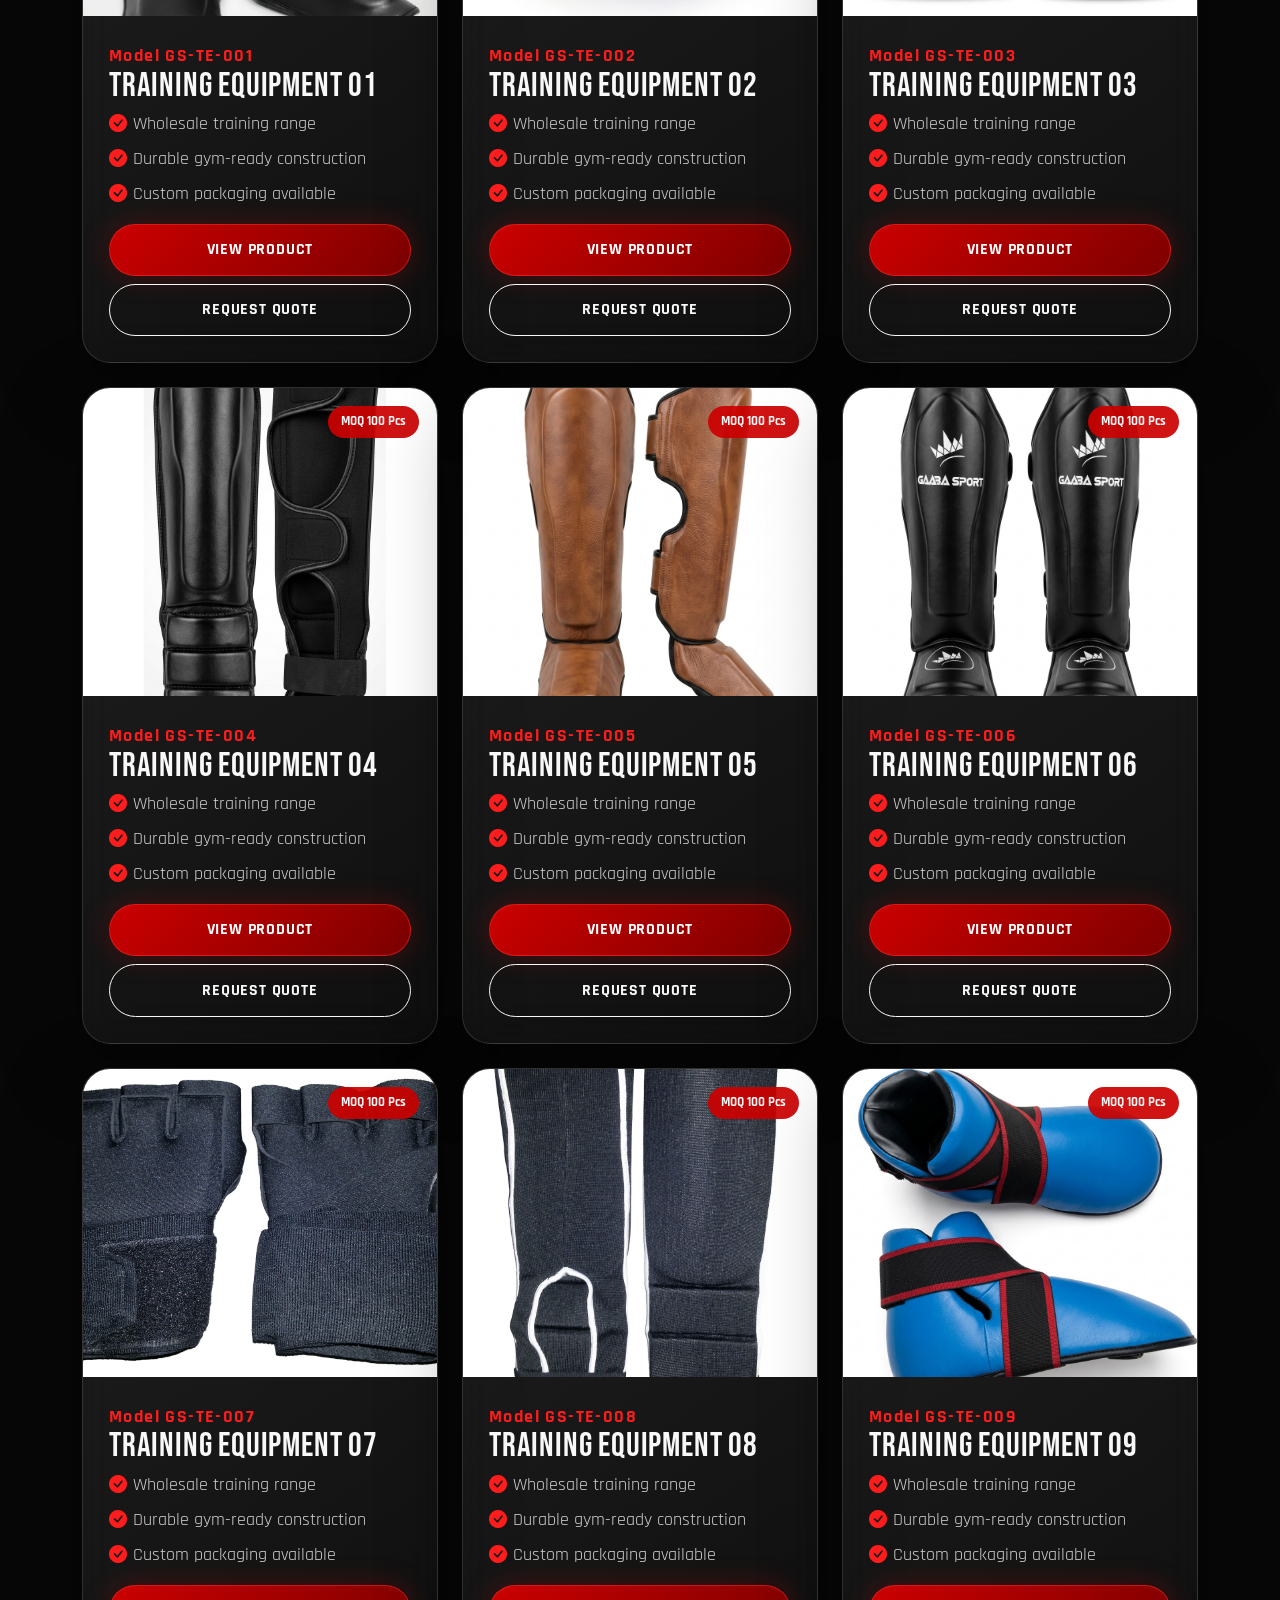
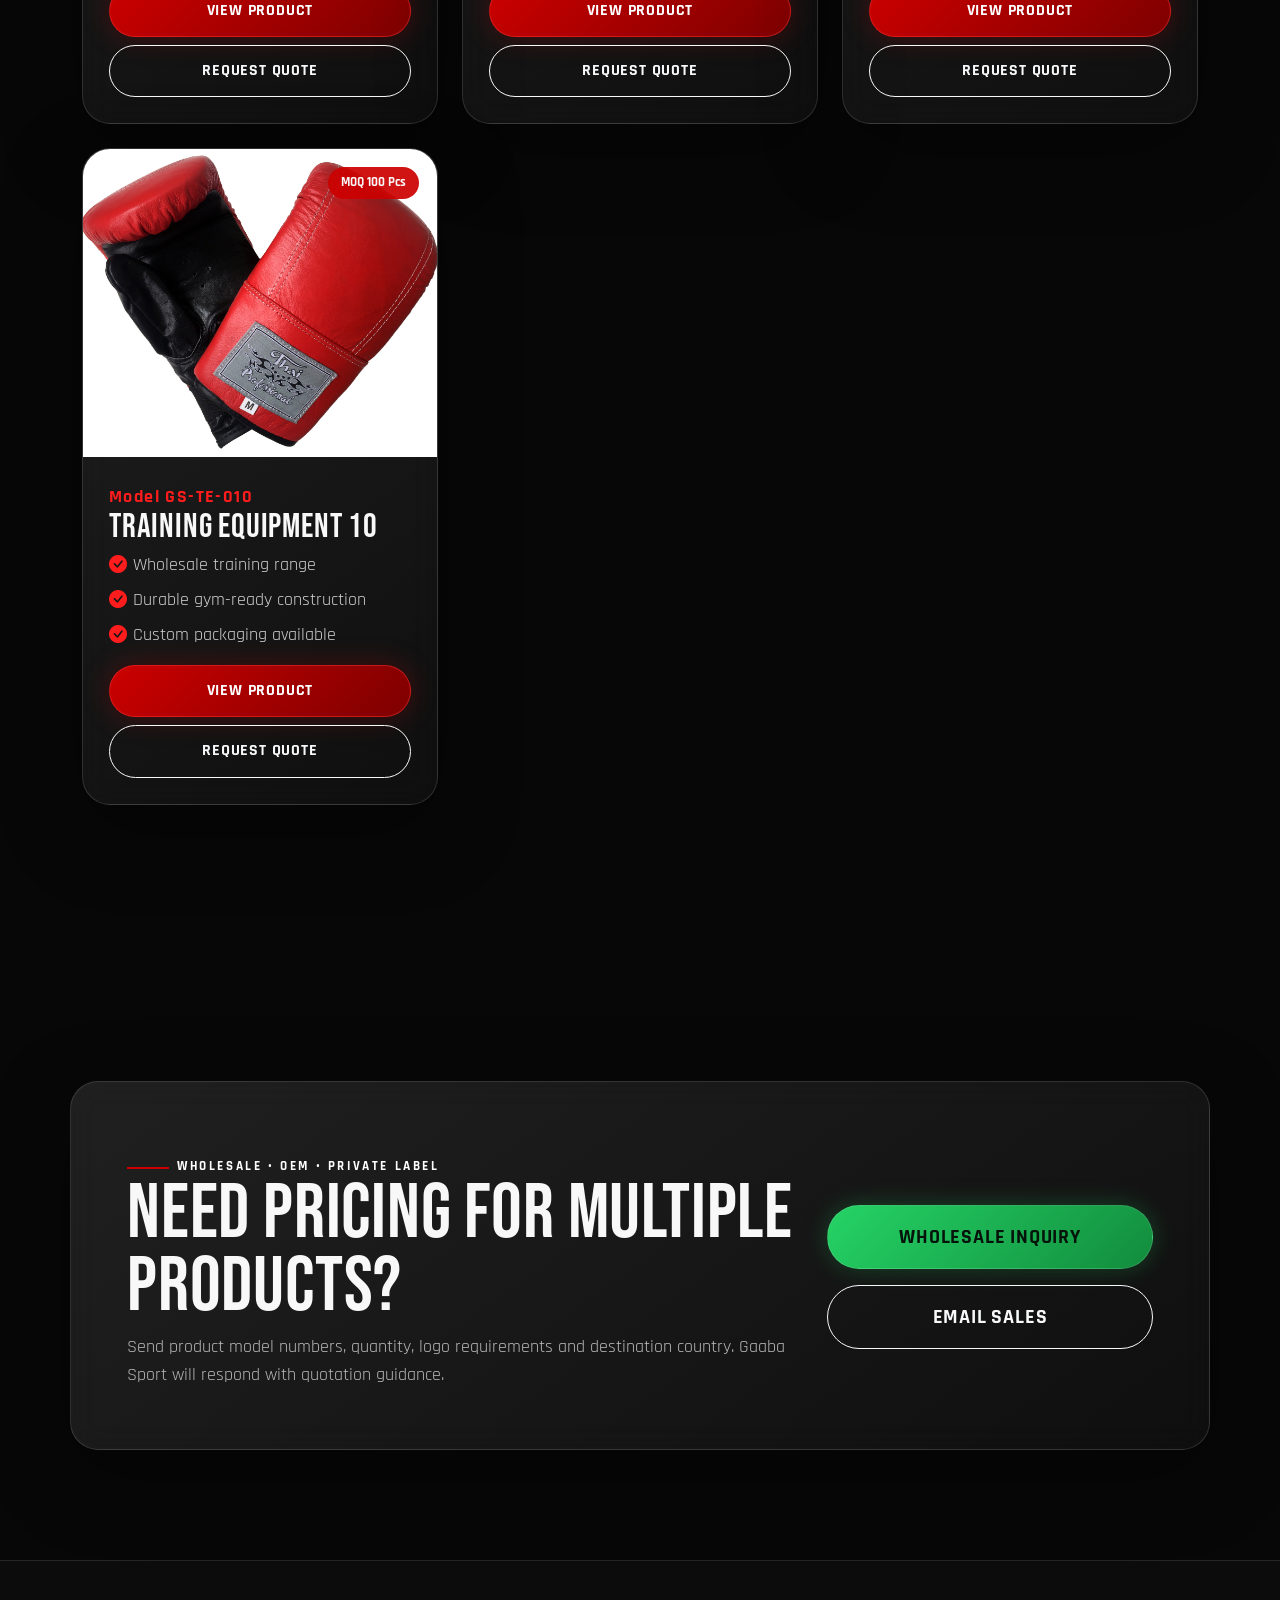
<file: products.html>
<!doctype html>
<html lang="en">
<head>
  <meta charset="utf-8"><meta name="viewport" content="width=device-width, initial-scale=1"><meta name="theme-color" content="#070707"><meta name="robots" content="index, follow">
  <title>Products | Wholesale Boxing Gloves & MMA Equipment Supplier | Gaaba Sport</title>
  <meta name="description" content="Gaaba Sport 50-product wholesale combat sports range: boxing gloves, MMA gloves, focus pads, head guards, punching bags and training equipment.">
  <link rel="icon" href="img/logo.png"><link rel="preconnect" href="https://fonts.googleapis.com"><link rel="preconnect" href="https://fonts.gstatic.com" crossorigin><link href="https://fonts.googleapis.com/css2?family=Bebas+Neue&family=Crimson+Pro:wght@400;600;700&family=Rajdhani:wght@400;500;600;700&display=swap" rel="stylesheet"><link href="https://cdn.jsdelivr.net/npm/bootstrap@5.3.3/dist/css/bootstrap.min.css" rel="stylesheet"><link href="https://cdn.jsdelivr.net/npm/bootstrap-icons@1.11.3/font/bootstrap-icons.min.css" rel="stylesheet"><link rel="stylesheet" href="css/style.css">
  <style>.product-filter-bar{display:flex;gap:10px;flex-wrap:wrap;justify-content:center;margin-bottom:45px}.filter-btn{border:1px solid rgba(255,255,255,.15);background:rgba(255,255,255,.06);color:#fff;border-radius:999px;padding:.75rem 1.05rem;font-weight:800;text-transform:uppercase;letter-spacing:.7px}.filter-btn.active,.filter-btn:hover{background:#cc0000;border-color:#ff1c1c}.product-category-block{margin-bottom:80px}.category-meta{display:flex;gap:10px;flex-wrap:wrap}.category-meta span{border:1px solid rgba(255,255,255,.15);background:rgba(255,255,255,.06);border-radius:999px;padding:.5rem .85rem;color:#ddd;font-weight:700}.no-products{display:none;text-align:center;padding:50px;border:1px solid rgba(255,255,255,.12);border-radius:24px;background:rgba(255,255,255,.05)}.no-products.show{display:block}</style>
</head>
<body>
<nav class="navbar navbar-expand-lg navbar-dark fixed-top gs-navbar"><div class="container"><a class="navbar-brand d-flex align-items-center gap-2" href="index.html"><img src="img/logo.png" alt="Gaaba Sport logo" class="brand-logo"><span class="brand-wordmark">Gaaba <b>Sport</b></span></a><button class="navbar-toggler" type="button" data-bs-toggle="collapse" data-bs-target="#mainNav"><span class="navbar-toggler-icon"></span></button><div class="collapse navbar-collapse" id="mainNav"><ul class="navbar-nav ms-auto align-items-lg-center gap-lg-2"><li><a class="nav-link" href="index.html">Home</a></li><li><a class="nav-link" href="about.html">About</a></li><li><a class="nav-link active" href="products.html">Products</a></li><li><a class="nav-link" href="catalogue.html">Catalogue</a></li><li><a class="nav-link" href="oem.html">OEM / Private Label</a></li><li><a class="nav-link" href="contact.html">Contact</a></li><li><a class="btn btn-outline-light btn-sm" href="mailto:gaabasport@gmail.com"><i class="bi bi-envelope"></i> Email Sales</a></li><li><a class="btn btn-whatsapp btn-sm" href="https://wa.me/923002021742" target="_blank" rel="noopener"><i class="bi bi-whatsapp"></i> WhatsApp</a></li></ul></div></div></nav>
<main class="page-main">
<section class="page-hero"><div class="container"><span class="eyebrow">Products</span><h1>50-product wholesale combat sports range.</h1><p>Boxing gloves, MMA gloves, focus pads, head guards, punching bags and training equipment for gyms, retailers and private-label brands.</p></div></section>
<section class="section-pad"><div class="container"><div class="section-heading text-center mx-auto"><span class="eyebrow">Product Range</span><h2>Wholesale Boxing & MMA Equipment</h2><p>Use filters to browse by category. Every product supports wholesale inquiry, WhatsApp quote requests and OEM/private-label customization.</p></div><div class="product-filter-bar"><button class="filter-btn active" data-filter="all">All Products</button><button class="filter-btn" data-filter="boxing">Boxing Gloves</button><button class="filter-btn" data-filter="mma">MMA Gloves</button><button class="filter-btn" data-filter="focus-pads">Focus Pads</button><button class="filter-btn" data-filter="head-guards">Head Guards</button><button class="filter-btn" data-filter="punching-bags">Punching Bags</button><button class="filter-btn" data-filter="training">Training Equipment</button></div><div class="no-products" id="noProducts"><h3>No products found</h3><p>Please choose another category.</p></div><section class="product-category-block" data-category-block="boxing">
  <div class="d-flex flex-wrap align-items-end justify-content-between gap-3 mb-4">
    <div><span class="eyebrow">Boxing Gloves</span><h2>Boxing Gloves</h2></div>
    <div class="category-meta"><span>15 products</span><span>OEM / Wholesale available</span></div>
  </div>
  <div class="row g-4 product-grid"><div class="col-md-6 col-xl-4 product-filter-item" data-category="boxing">
  <article class="product-card h-100">
    <a href="product-single.html?model=GS-BG-001" class="product-image-wrap">
      <img src="img/products/boxing/boxing-gloves-01.jpg" alt="Professional Boxing Gloves" loading="lazy">
      <span class="moq-badge">MOQ 100 Pairs</span>
    </a>
    <div class="product-body">
      <span class="model">Model GS-BG-001</span>
      <h3>Professional Boxing Gloves</h3>
      <ul><li>Premium PU / cowhide options</li><li>Multi-layer impact foam</li><li>Custom logo and colorways</li></ul>
      <div class="d-grid gap-2">
        <a class="btn btn-red" href="product-single.html?model=GS-BG-001">View Product</a>
        <a class="btn btn-outline-light" href="contact.html?product=Professional%20Boxing%20Gloves">Request Quote</a>
      </div>
    </div>
  </article>
</div><div class="col-md-6 col-xl-4 product-filter-item" data-category="boxing">
  <article class="product-card h-100">
    <a href="product-single.html?model=GS-BG-002" class="product-image-wrap">
      <img src="img/products/boxing/boxing-gloves-02.jpg" alt="Sparring Boxing Gloves" loading="lazy">
      <span class="moq-badge">MOQ 100 Pairs</span>
    </a>
    <div class="product-body">
      <span class="model">Model GS-BG-002</span>
      <h3>Sparring Boxing Gloves</h3>
      <ul><li>Premium PU / cowhide options</li><li>Multi-layer impact foam</li><li>Custom logo and colorways</li></ul>
      <div class="d-grid gap-2">
        <a class="btn btn-red" href="product-single.html?model=GS-BG-002">View Product</a>
        <a class="btn btn-outline-light" href="contact.html?product=Sparring%20Boxing%20Gloves">Request Quote</a>
      </div>
    </div>
  </article>
</div><div class="col-md-6 col-xl-4 product-filter-item" data-category="boxing">
  <article class="product-card h-100">
    <a href="product-single.html?model=GS-BG-003" class="product-image-wrap">
      <img src="img/products/boxing/boxing-gloves-03.jpg" alt="Training Boxing Gloves" loading="lazy">
      <span class="moq-badge">MOQ 100 Pairs</span>
    </a>
    <div class="product-body">
      <span class="model">Model GS-BG-003</span>
      <h3>Training Boxing Gloves</h3>
      <ul><li>Premium PU / cowhide options</li><li>Multi-layer impact foam</li><li>Custom logo and colorways</li></ul>
      <div class="d-grid gap-2">
        <a class="btn btn-red" href="product-single.html?model=GS-BG-003">View Product</a>
        <a class="btn btn-outline-light" href="contact.html?product=Training%20Boxing%20Gloves">Request Quote</a>
      </div>
    </div>
  </article>
</div><div class="col-md-6 col-xl-4 product-filter-item" data-category="boxing">
  <article class="product-card h-100">
    <a href="product-single.html?model=GS-BG-004" class="product-image-wrap">
      <img src="img/products/boxing/boxing-gloves-04.jpg" alt="Custom Boxing Gloves" loading="lazy">
      <span class="moq-badge">MOQ 100 Pairs</span>
    </a>
    <div class="product-body">
      <span class="model">Model GS-BG-004</span>
      <h3>Custom Boxing Gloves</h3>
      <ul><li>Premium PU / cowhide options</li><li>Multi-layer impact foam</li><li>Custom logo and colorways</li></ul>
      <div class="d-grid gap-2">
        <a class="btn btn-red" href="product-single.html?model=GS-BG-004">View Product</a>
        <a class="btn btn-outline-light" href="contact.html?product=Custom%20Boxing%20Gloves">Request Quote</a>
      </div>
    </div>
  </article>
</div><div class="col-md-6 col-xl-4 product-filter-item" data-category="boxing">
  <article class="product-card h-100">
    <a href="product-single.html?model=GS-BG-005" class="product-image-wrap">
      <img src="img/products/boxing/boxing-gloves-05.jpg" alt="Pro Fight Gloves" loading="lazy">
      <span class="moq-badge">MOQ 100 Pairs</span>
    </a>
    <div class="product-body">
      <span class="model">Model GS-BG-005</span>
      <h3>Pro Fight Gloves</h3>
      <ul><li>Premium PU / cowhide options</li><li>Multi-layer impact foam</li><li>Custom logo and colorways</li></ul>
      <div class="d-grid gap-2">
        <a class="btn btn-red" href="product-single.html?model=GS-BG-005">View Product</a>
        <a class="btn btn-outline-light" href="contact.html?product=Pro%20Fight%20Gloves">Request Quote</a>
      </div>
    </div>
  </article>
</div><div class="col-md-6 col-xl-4 product-filter-item" data-category="boxing">
  <article class="product-card h-100">
    <a href="product-single.html?model=GS-BG-006" class="product-image-wrap">
      <img src="img/products/boxing/boxing-gloves-06.jpg" alt="Bag Boxing Gloves" loading="lazy">
      <span class="moq-badge">MOQ 100 Pairs</span>
    </a>
    <div class="product-body">
      <span class="model">Model GS-BG-006</span>
      <h3>Bag Boxing Gloves</h3>
      <ul><li>Premium PU / cowhide options</li><li>Multi-layer impact foam</li><li>Custom logo and colorways</li></ul>
      <div class="d-grid gap-2">
        <a class="btn btn-red" href="product-single.html?model=GS-BG-006">View Product</a>
        <a class="btn btn-outline-light" href="contact.html?product=Bag%20Boxing%20Gloves">Request Quote</a>
      </div>
    </div>
  </article>
</div><div class="col-md-6 col-xl-4 product-filter-item" data-category="boxing">
  <article class="product-card h-100">
    <a href="product-single.html?model=GS-BG-007" class="product-image-wrap">
      <img src="img/products/boxing/boxing-gloves-07.jpg" alt="Velcro Boxing Gloves" loading="lazy">
      <span class="moq-badge">MOQ 100 Pairs</span>
    </a>
    <div class="product-body">
      <span class="model">Model GS-BG-007</span>
      <h3>Velcro Boxing Gloves</h3>
      <ul><li>Premium PU / cowhide options</li><li>Multi-layer impact foam</li><li>Custom logo and colorways</li></ul>
      <div class="d-grid gap-2">
        <a class="btn btn-red" href="product-single.html?model=GS-BG-007">View Product</a>
        <a class="btn btn-outline-light" href="contact.html?product=Velcro%20Boxing%20Gloves">Request Quote</a>
      </div>
    </div>
  </article>
</div><div class="col-md-6 col-xl-4 product-filter-item" data-category="boxing">
  <article class="product-card h-100">
    <a href="product-single.html?model=GS-BG-008" class="product-image-wrap">
      <img src="img/products/boxing/boxing-gloves-08.jpg" alt="Lace-Up Boxing Gloves" loading="lazy">
      <span class="moq-badge">MOQ 100 Pairs</span>
    </a>
    <div class="product-body">
      <span class="model">Model GS-BG-008</span>
      <h3>Lace-Up Boxing Gloves</h3>
      <ul><li>Premium PU / cowhide options</li><li>Multi-layer impact foam</li><li>Custom logo and colorways</li></ul>
      <div class="d-grid gap-2">
        <a class="btn btn-red" href="product-single.html?model=GS-BG-008">View Product</a>
        <a class="btn btn-outline-light" href="contact.html?product=Lace-Up%20Boxing%20Gloves">Request Quote</a>
      </div>
    </div>
  </article>
</div><div class="col-md-6 col-xl-4 product-filter-item" data-category="boxing">
  <article class="product-card h-100">
    <a href="product-single.html?model=GS-BG-009" class="product-image-wrap">
      <img src="img/products/boxing/boxing-gloves-09.jpg" alt="Kids Boxing Gloves" loading="lazy">
      <span class="moq-badge">MOQ 100 Pairs</span>
    </a>
    <div class="product-body">
      <span class="model">Model GS-BG-009</span>
      <h3>Kids Boxing Gloves</h3>
      <ul><li>Premium PU / cowhide options</li><li>Multi-layer impact foam</li><li>Custom logo and colorways</li></ul>
      <div class="d-grid gap-2">
        <a class="btn btn-red" href="product-single.html?model=GS-BG-009">View Product</a>
        <a class="btn btn-outline-light" href="contact.html?product=Kids%20Boxing%20Gloves">Request Quote</a>
      </div>
    </div>
  </article>
</div><div class="col-md-6 col-xl-4 product-filter-item" data-category="boxing">
  <article class="product-card h-100">
    <a href="product-single.html?model=GS-BG-010" class="product-image-wrap">
      <img src="img/products/boxing/boxing-gloves-10.jpg" alt="Leather Boxing Gloves" loading="lazy">
      <span class="moq-badge">MOQ 100 Pairs</span>
    </a>
    <div class="product-body">
      <span class="model">Model GS-BG-010</span>
      <h3>Leather Boxing Gloves</h3>
      <ul><li>Premium PU / cowhide options</li><li>Multi-layer impact foam</li><li>Custom logo and colorways</li></ul>
      <div class="d-grid gap-2">
        <a class="btn btn-red" href="product-single.html?model=GS-BG-010">View Product</a>
        <a class="btn btn-outline-light" href="contact.html?product=Leather%20Boxing%20Gloves">Request Quote</a>
      </div>
    </div>
  </article>
</div><div class="col-md-6 col-xl-4 product-filter-item" data-category="boxing">
  <article class="product-card h-100">
    <a href="product-single.html?model=GS-BG-011" class="product-image-wrap">
      <img src="img/products/boxing/boxing-gloves-11.jpg" alt="Premium Boxing Gloves" loading="lazy">
      <span class="moq-badge">MOQ 100 Pairs</span>
    </a>
    <div class="product-body">
      <span class="model">Model GS-BG-011</span>
      <h3>Premium Boxing Gloves</h3>
      <ul><li>Premium PU / cowhide options</li><li>Multi-layer impact foam</li><li>Custom logo and colorways</li></ul>
      <div class="d-grid gap-2">
        <a class="btn btn-red" href="product-single.html?model=GS-BG-011">View Product</a>
        <a class="btn btn-outline-light" href="contact.html?product=Premium%20Boxing%20Gloves">Request Quote</a>
      </div>
    </div>
  </article>
</div><div class="col-md-6 col-xl-4 product-filter-item" data-category="boxing">
  <article class="product-card h-100">
    <a href="product-single.html?model=GS-BG-012" class="product-image-wrap">
      <img src="img/products/boxing/boxing-gloves-12.jpg" alt="Competition Boxing Gloves" loading="lazy">
      <span class="moq-badge">MOQ 100 Pairs</span>
    </a>
    <div class="product-body">
      <span class="model">Model GS-BG-012</span>
      <h3>Competition Boxing Gloves</h3>
      <ul><li>Premium PU / cowhide options</li><li>Multi-layer impact foam</li><li>Custom logo and colorways</li></ul>
      <div class="d-grid gap-2">
        <a class="btn btn-red" href="product-single.html?model=GS-BG-012">View Product</a>
        <a class="btn btn-outline-light" href="contact.html?product=Competition%20Boxing%20Gloves">Request Quote</a>
      </div>
    </div>
  </article>
</div><div class="col-md-6 col-xl-4 product-filter-item" data-category="boxing">
  <article class="product-card h-100">
    <a href="product-single.html?model=GS-BG-013" class="product-image-wrap">
      <img src="img/products/boxing/boxing-gloves-13.jpg" alt="Gym Boxing Gloves" loading="lazy">
      <span class="moq-badge">MOQ 100 Pairs</span>
    </a>
    <div class="product-body">
      <span class="model">Model GS-BG-013</span>
      <h3>Gym Boxing Gloves</h3>
      <ul><li>Premium PU / cowhide options</li><li>Multi-layer impact foam</li><li>Custom logo and colorways</li></ul>
      <div class="d-grid gap-2">
        <a class="btn btn-red" href="product-single.html?model=GS-BG-013">View Product</a>
        <a class="btn btn-outline-light" href="contact.html?product=Gym%20Boxing%20Gloves">Request Quote</a>
      </div>
    </div>
  </article>
</div><div class="col-md-6 col-xl-4 product-filter-item" data-category="boxing">
  <article class="product-card h-100">
    <a href="product-single.html?model=GS-BG-014" class="product-image-wrap">
      <img src="img/products/boxing/boxing-gloves-14.jpg" alt="OEM Boxing Gloves" loading="lazy">
      <span class="moq-badge">MOQ 100 Pairs</span>
    </a>
    <div class="product-body">
      <span class="model">Model GS-BG-014</span>
      <h3>OEM Boxing Gloves</h3>
      <ul><li>Premium PU / cowhide options</li><li>Multi-layer impact foam</li><li>Custom logo and colorways</li></ul>
      <div class="d-grid gap-2">
        <a class="btn btn-red" href="product-single.html?model=GS-BG-014">View Product</a>
        <a class="btn btn-outline-light" href="contact.html?product=OEM%20Boxing%20Gloves">Request Quote</a>
      </div>
    </div>
  </article>
</div><div class="col-md-6 col-xl-4 product-filter-item" data-category="boxing">
  <article class="product-card h-100">
    <a href="product-single.html?model=GS-BG-015" class="product-image-wrap">
      <img src="img/products/boxing/boxing-gloves-15.jpg" alt="Wholesale Boxing Gloves" loading="lazy">
      <span class="moq-badge">MOQ 100 Pairs</span>
    </a>
    <div class="product-body">
      <span class="model">Model GS-BG-015</span>
      <h3>Wholesale Boxing Gloves</h3>
      <ul><li>Premium PU / cowhide options</li><li>Multi-layer impact foam</li><li>Custom logo and colorways</li></ul>
      <div class="d-grid gap-2">
        <a class="btn btn-red" href="product-single.html?model=GS-BG-015">View Product</a>
        <a class="btn btn-outline-light" href="contact.html?product=Wholesale%20Boxing%20Gloves">Request Quote</a>
      </div>
    </div>
  </article>
</div></div>
</section><section class="product-category-block" data-category-block="mma">
  <div class="d-flex flex-wrap align-items-end justify-content-between gap-3 mb-4">
    <div><span class="eyebrow">MMA Gloves</span><h2>MMA Gloves</h2></div>
    <div class="category-meta"><span>10 products</span><span>OEM / Wholesale available</span></div>
  </div>
  <div class="row g-4 product-grid"><div class="col-md-6 col-xl-4 product-filter-item" data-category="mma">
  <article class="product-card h-100">
    <a href="product-single.html?model=GS-MMA-001" class="product-image-wrap">
      <img src="img/products/mma/mma-gloves-01.jpg" alt="MMA Training Gloves" loading="lazy">
      <span class="moq-badge">MOQ 100 Pairs</span>
    </a>
    <div class="product-body">
      <span class="model">Model GS-MMA-001</span>
      <h3>MMA Training Gloves</h3>
      <ul><li>Open-palm grappling design</li><li>Secure wrist support</li><li>OEM logo customization</li></ul>
      <div class="d-grid gap-2">
        <a class="btn btn-red" href="product-single.html?model=GS-MMA-001">View Product</a>
        <a class="btn btn-outline-light" href="contact.html?product=MMA%20Training%20Gloves">Request Quote</a>
      </div>
    </div>
  </article>
</div><div class="col-md-6 col-xl-4 product-filter-item" data-category="mma">
  <article class="product-card h-100">
    <a href="product-single.html?model=GS-MMA-002" class="product-image-wrap">
      <img src="img/products/mma/mma-gloves-02.jpg" alt="MMA Grappling Gloves" loading="lazy">
      <span class="moq-badge">MOQ 100 Pairs</span>
    </a>
    <div class="product-body">
      <span class="model">Model GS-MMA-002</span>
      <h3>MMA Grappling Gloves</h3>
      <ul><li>Open-palm grappling design</li><li>Secure wrist support</li><li>OEM logo customization</li></ul>
      <div class="d-grid gap-2">
        <a class="btn btn-red" href="product-single.html?model=GS-MMA-002">View Product</a>
        <a class="btn btn-outline-light" href="contact.html?product=MMA%20Grappling%20Gloves">Request Quote</a>
      </div>
    </div>
  </article>
</div><div class="col-md-6 col-xl-4 product-filter-item" data-category="mma">
  <article class="product-card h-100">
    <a href="product-single.html?model=GS-MMA-003" class="product-image-wrap">
      <img src="img/products/mma/mma-gloves-03.jpg" alt="MMA Sparring Gloves" loading="lazy">
      <span class="moq-badge">MOQ 100 Pairs</span>
    </a>
    <div class="product-body">
      <span class="model">Model GS-MMA-003</span>
      <h3>MMA Sparring Gloves</h3>
      <ul><li>Open-palm grappling design</li><li>Secure wrist support</li><li>OEM logo customization</li></ul>
      <div class="d-grid gap-2">
        <a class="btn btn-red" href="product-single.html?model=GS-MMA-003">View Product</a>
        <a class="btn btn-outline-light" href="contact.html?product=MMA%20Sparring%20Gloves">Request Quote</a>
      </div>
    </div>
  </article>
</div><div class="col-md-6 col-xl-4 product-filter-item" data-category="mma">
  <article class="product-card h-100">
    <a href="product-single.html?model=GS-MMA-004" class="product-image-wrap">
      <img src="img/products/mma/mma-gloves-04.jpg" alt="Custom MMA Gloves" loading="lazy">
      <span class="moq-badge">MOQ 100 Pairs</span>
    </a>
    <div class="product-body">
      <span class="model">Model GS-MMA-004</span>
      <h3>Custom MMA Gloves</h3>
      <ul><li>Open-palm grappling design</li><li>Secure wrist support</li><li>OEM logo customization</li></ul>
      <div class="d-grid gap-2">
        <a class="btn btn-red" href="product-single.html?model=GS-MMA-004">View Product</a>
        <a class="btn btn-outline-light" href="contact.html?product=Custom%20MMA%20Gloves">Request Quote</a>
      </div>
    </div>
  </article>
</div><div class="col-md-6 col-xl-4 product-filter-item" data-category="mma">
  <article class="product-card h-100">
    <a href="product-single.html?model=GS-MMA-005" class="product-image-wrap">
      <img src="img/products/mma/mma-gloves-05.jpg" alt="Pro MMA Gloves" loading="lazy">
      <span class="moq-badge">MOQ 100 Pairs</span>
    </a>
    <div class="product-body">
      <span class="model">Model GS-MMA-005</span>
      <h3>Pro MMA Gloves</h3>
      <ul><li>Open-palm grappling design</li><li>Secure wrist support</li><li>OEM logo customization</li></ul>
      <div class="d-grid gap-2">
        <a class="btn btn-red" href="product-single.html?model=GS-MMA-005">View Product</a>
        <a class="btn btn-outline-light" href="contact.html?product=Pro%20MMA%20Gloves">Request Quote</a>
      </div>
    </div>
  </article>
</div><div class="col-md-6 col-xl-4 product-filter-item" data-category="mma">
  <article class="product-card h-100">
    <a href="product-single.html?model=GS-MMA-006" class="product-image-wrap">
      <img src="img/products/mma/mma-gloves-06.jpg" alt="Open Palm MMA Gloves" loading="lazy">
      <span class="moq-badge">MOQ 100 Pairs</span>
    </a>
    <div class="product-body">
      <span class="model">Model GS-MMA-006</span>
      <h3>Open Palm MMA Gloves</h3>
      <ul><li>Open-palm grappling design</li><li>Secure wrist support</li><li>OEM logo customization</li></ul>
      <div class="d-grid gap-2">
        <a class="btn btn-red" href="product-single.html?model=GS-MMA-006">View Product</a>
        <a class="btn btn-outline-light" href="contact.html?product=Open%20Palm%20MMA%20Gloves">Request Quote</a>
      </div>
    </div>
  </article>
</div><div class="col-md-6 col-xl-4 product-filter-item" data-category="mma">
  <article class="product-card h-100">
    <a href="product-single.html?model=GS-MMA-007" class="product-image-wrap">
      <img src="img/products/mma/mma-gloves-07.jpg" alt="MMA Fight Gloves" loading="lazy">
      <span class="moq-badge">MOQ 100 Pairs</span>
    </a>
    <div class="product-body">
      <span class="model">Model GS-MMA-007</span>
      <h3>MMA Fight Gloves</h3>
      <ul><li>Open-palm grappling design</li><li>Secure wrist support</li><li>OEM logo customization</li></ul>
      <div class="d-grid gap-2">
        <a class="btn btn-red" href="product-single.html?model=GS-MMA-007">View Product</a>
        <a class="btn btn-outline-light" href="contact.html?product=MMA%20Fight%20Gloves">Request Quote</a>
      </div>
    </div>
  </article>
</div><div class="col-md-6 col-xl-4 product-filter-item" data-category="mma">
  <article class="product-card h-100">
    <a href="product-single.html?model=GS-MMA-008" class="product-image-wrap">
      <img src="img/products/mma/mma-gloves-08.jpg" alt="Leather MMA Gloves" loading="lazy">
      <span class="moq-badge">MOQ 100 Pairs</span>
    </a>
    <div class="product-body">
      <span class="model">Model GS-MMA-008</span>
      <h3>Leather MMA Gloves</h3>
      <ul><li>Open-palm grappling design</li><li>Secure wrist support</li><li>OEM logo customization</li></ul>
      <div class="d-grid gap-2">
        <a class="btn btn-red" href="product-single.html?model=GS-MMA-008">View Product</a>
        <a class="btn btn-outline-light" href="contact.html?product=Leather%20MMA%20Gloves">Request Quote</a>
      </div>
    </div>
  </article>
</div><div class="col-md-6 col-xl-4 product-filter-item" data-category="mma">
  <article class="product-card h-100">
    <a href="product-single.html?model=GS-MMA-009" class="product-image-wrap">
      <img src="img/products/mma/mma-gloves-09.jpg" alt="OEM MMA Gloves" loading="lazy">
      <span class="moq-badge">MOQ 100 Pairs</span>
    </a>
    <div class="product-body">
      <span class="model">Model GS-MMA-009</span>
      <h3>OEM MMA Gloves</h3>
      <ul><li>Open-palm grappling design</li><li>Secure wrist support</li><li>OEM logo customization</li></ul>
      <div class="d-grid gap-2">
        <a class="btn btn-red" href="product-single.html?model=GS-MMA-009">View Product</a>
        <a class="btn btn-outline-light" href="contact.html?product=OEM%20MMA%20Gloves">Request Quote</a>
      </div>
    </div>
  </article>
</div><div class="col-md-6 col-xl-4 product-filter-item" data-category="mma">
  <article class="product-card h-100">
    <a href="product-single.html?model=GS-MMA-010" class="product-image-wrap">
      <img src="img/products/mma/mma-gloves-10.jpg" alt="Wholesale MMA Gloves" loading="lazy">
      <span class="moq-badge">MOQ 100 Pairs</span>
    </a>
    <div class="product-body">
      <span class="model">Model GS-MMA-010</span>
      <h3>Wholesale MMA Gloves</h3>
      <ul><li>Open-palm grappling design</li><li>Secure wrist support</li><li>OEM logo customization</li></ul>
      <div class="d-grid gap-2">
        <a class="btn btn-red" href="product-single.html?model=GS-MMA-010">View Product</a>
        <a class="btn btn-outline-light" href="contact.html?product=Wholesale%20MMA%20Gloves">Request Quote</a>
      </div>
    </div>
  </article>
</div></div>
</section><section class="product-category-block" data-category-block="focus-pads">
  <div class="d-flex flex-wrap align-items-end justify-content-between gap-3 mb-4">
    <div><span class="eyebrow">Focus Pads</span><h2>Focus Pads</h2></div>
    <div class="category-meta"><span>5 products</span><span>OEM / Wholesale available</span></div>
  </div>
  <div class="row g-4 product-grid"><div class="col-md-6 col-xl-4 product-filter-item" data-category="focus-pads">
  <article class="product-card h-100">
    <a href="product-single.html?model=GS-FP-001" class="product-image-wrap">
      <img src="img/products/focus-pads/focus-pads-01.jpg" alt="Curved Focus Pads 01" loading="lazy">
      <span class="moq-badge">MOQ 50 Pairs</span>
    </a>
    <div class="product-body">
      <span class="model">Model GS-FP-001</span>
      <h3>Curved Focus Pads 01</h3>
      <ul><li>Curved striking surface</li><li>Shock absorbing padding</li><li>Trainer-friendly grip system</li></ul>
      <div class="d-grid gap-2">
        <a class="btn btn-red" href="product-single.html?model=GS-FP-001">View Product</a>
        <a class="btn btn-outline-light" href="contact.html?product=Curved%20Focus%20Pads%2001">Request Quote</a>
      </div>
    </div>
  </article>
</div><div class="col-md-6 col-xl-4 product-filter-item" data-category="focus-pads">
  <article class="product-card h-100">
    <a href="product-single.html?model=GS-FP-002" class="product-image-wrap">
      <img src="img/products/focus-pads/focus-pads-02.jpg" alt="Curved Focus Pads 02" loading="lazy">
      <span class="moq-badge">MOQ 50 Pairs</span>
    </a>
    <div class="product-body">
      <span class="model">Model GS-FP-002</span>
      <h3>Curved Focus Pads 02</h3>
      <ul><li>Curved striking surface</li><li>Shock absorbing padding</li><li>Trainer-friendly grip system</li></ul>
      <div class="d-grid gap-2">
        <a class="btn btn-red" href="product-single.html?model=GS-FP-002">View Product</a>
        <a class="btn btn-outline-light" href="contact.html?product=Curved%20Focus%20Pads%2002">Request Quote</a>
      </div>
    </div>
  </article>
</div><div class="col-md-6 col-xl-4 product-filter-item" data-category="focus-pads">
  <article class="product-card h-100">
    <a href="product-single.html?model=GS-FP-003" class="product-image-wrap">
      <img src="img/products/focus-pads/focus-pads-03.jpg" alt="Curved Focus Pads 03" loading="lazy">
      <span class="moq-badge">MOQ 50 Pairs</span>
    </a>
    <div class="product-body">
      <span class="model">Model GS-FP-003</span>
      <h3>Curved Focus Pads 03</h3>
      <ul><li>Curved striking surface</li><li>Shock absorbing padding</li><li>Trainer-friendly grip system</li></ul>
      <div class="d-grid gap-2">
        <a class="btn btn-red" href="product-single.html?model=GS-FP-003">View Product</a>
        <a class="btn btn-outline-light" href="contact.html?product=Curved%20Focus%20Pads%2003">Request Quote</a>
      </div>
    </div>
  </article>
</div><div class="col-md-6 col-xl-4 product-filter-item" data-category="focus-pads">
  <article class="product-card h-100">
    <a href="product-single.html?model=GS-FP-004" class="product-image-wrap">
      <img src="img/products/focus-pads/focus-pads-04.jpg" alt="Curved Focus Pads 04" loading="lazy">
      <span class="moq-badge">MOQ 50 Pairs</span>
    </a>
    <div class="product-body">
      <span class="model">Model GS-FP-004</span>
      <h3>Curved Focus Pads 04</h3>
      <ul><li>Curved striking surface</li><li>Shock absorbing padding</li><li>Trainer-friendly grip system</li></ul>
      <div class="d-grid gap-2">
        <a class="btn btn-red" href="product-single.html?model=GS-FP-004">View Product</a>
        <a class="btn btn-outline-light" href="contact.html?product=Curved%20Focus%20Pads%2004">Request Quote</a>
      </div>
    </div>
  </article>
</div><div class="col-md-6 col-xl-4 product-filter-item" data-category="focus-pads">
  <article class="product-card h-100">
    <a href="product-single.html?model=GS-FP-005" class="product-image-wrap">
      <img src="img/products/focus-pads/focus-pads-05.jpg" alt="Curved Focus Pads 05" loading="lazy">
      <span class="moq-badge">MOQ 50 Pairs</span>
    </a>
    <div class="product-body">
      <span class="model">Model GS-FP-005</span>
      <h3>Curved Focus Pads 05</h3>
      <ul><li>Curved striking surface</li><li>Shock absorbing padding</li><li>Trainer-friendly grip system</li></ul>
      <div class="d-grid gap-2">
        <a class="btn btn-red" href="product-single.html?model=GS-FP-005">View Product</a>
        <a class="btn btn-outline-light" href="contact.html?product=Curved%20Focus%20Pads%2005">Request Quote</a>
      </div>
    </div>
  </article>
</div></div>
</section><section class="product-category-block" data-category-block="head-guards">
  <div class="d-flex flex-wrap align-items-end justify-content-between gap-3 mb-4">
    <div><span class="eyebrow">Head Guards</span><h2>Head Guards</h2></div>
    <div class="category-meta"><span>5 products</span><span>OEM / Wholesale available</span></div>
  </div>
  <div class="row g-4 product-grid"><div class="col-md-6 col-xl-4 product-filter-item" data-category="head-guards">
  <article class="product-card h-100">
    <a href="product-single.html?model=GS-HG-001" class="product-image-wrap">
      <img src="img/products/head-guards/head-guard-01.jpg" alt="Boxing Head Guard 01" loading="lazy">
      <span class="moq-badge">MOQ 50 Pcs</span>
    </a>
    <div class="product-body">
      <span class="model">Model GS-HG-001</span>
      <h3>Boxing Head Guard 01</h3>
      <ul><li>Face and cheek protection</li><li>Adjustable secure fit</li><li>Sparring and gym quality</li></ul>
      <div class="d-grid gap-2">
        <a class="btn btn-red" href="product-single.html?model=GS-HG-001">View Product</a>
        <a class="btn btn-outline-light" href="contact.html?product=Boxing%20Head%20Guard%2001">Request Quote</a>
      </div>
    </div>
  </article>
</div><div class="col-md-6 col-xl-4 product-filter-item" data-category="head-guards">
  <article class="product-card h-100">
    <a href="product-single.html?model=GS-HG-002" class="product-image-wrap">
      <img src="img/products/head-guards/head-guard-02.jpg" alt="Boxing Head Guard 02" loading="lazy">
      <span class="moq-badge">MOQ 50 Pcs</span>
    </a>
    <div class="product-body">
      <span class="model">Model GS-HG-002</span>
      <h3>Boxing Head Guard 02</h3>
      <ul><li>Face and cheek protection</li><li>Adjustable secure fit</li><li>Sparring and gym quality</li></ul>
      <div class="d-grid gap-2">
        <a class="btn btn-red" href="product-single.html?model=GS-HG-002">View Product</a>
        <a class="btn btn-outline-light" href="contact.html?product=Boxing%20Head%20Guard%2002">Request Quote</a>
      </div>
    </div>
  </article>
</div><div class="col-md-6 col-xl-4 product-filter-item" data-category="head-guards">
  <article class="product-card h-100">
    <a href="product-single.html?model=GS-HG-003" class="product-image-wrap">
      <img src="img/products/head-guards/head-guard-03.jpg" alt="Boxing Head Guard 03" loading="lazy">
      <span class="moq-badge">MOQ 50 Pcs</span>
    </a>
    <div class="product-body">
      <span class="model">Model GS-HG-003</span>
      <h3>Boxing Head Guard 03</h3>
      <ul><li>Face and cheek protection</li><li>Adjustable secure fit</li><li>Sparring and gym quality</li></ul>
      <div class="d-grid gap-2">
        <a class="btn btn-red" href="product-single.html?model=GS-HG-003">View Product</a>
        <a class="btn btn-outline-light" href="contact.html?product=Boxing%20Head%20Guard%2003">Request Quote</a>
      </div>
    </div>
  </article>
</div><div class="col-md-6 col-xl-4 product-filter-item" data-category="head-guards">
  <article class="product-card h-100">
    <a href="product-single.html?model=GS-HG-004" class="product-image-wrap">
      <img src="img/products/head-guards/head-guard-04.jpg" alt="Boxing Head Guard 04" loading="lazy">
      <span class="moq-badge">MOQ 50 Pcs</span>
    </a>
    <div class="product-body">
      <span class="model">Model GS-HG-004</span>
      <h3>Boxing Head Guard 04</h3>
      <ul><li>Face and cheek protection</li><li>Adjustable secure fit</li><li>Sparring and gym quality</li></ul>
      <div class="d-grid gap-2">
        <a class="btn btn-red" href="product-single.html?model=GS-HG-004">View Product</a>
        <a class="btn btn-outline-light" href="contact.html?product=Boxing%20Head%20Guard%2004">Request Quote</a>
      </div>
    </div>
  </article>
</div><div class="col-md-6 col-xl-4 product-filter-item" data-category="head-guards">
  <article class="product-card h-100">
    <a href="product-single.html?model=GS-HG-005" class="product-image-wrap">
      <img src="img/products/head-guards/head-guard-05.jpg" alt="Boxing Head Guard 05" loading="lazy">
      <span class="moq-badge">MOQ 50 Pcs</span>
    </a>
    <div class="product-body">
      <span class="model">Model GS-HG-005</span>
      <h3>Boxing Head Guard 05</h3>
      <ul><li>Face and cheek protection</li><li>Adjustable secure fit</li><li>Sparring and gym quality</li></ul>
      <div class="d-grid gap-2">
        <a class="btn btn-red" href="product-single.html?model=GS-HG-005">View Product</a>
        <a class="btn btn-outline-light" href="contact.html?product=Boxing%20Head%20Guard%2005">Request Quote</a>
      </div>
    </div>
  </article>
</div></div>
</section><section class="product-category-block" data-category-block="punching-bags">
  <div class="d-flex flex-wrap align-items-end justify-content-between gap-3 mb-4">
    <div><span class="eyebrow">Punching Bags</span><h2>Punching Bags</h2></div>
    <div class="category-meta"><span>5 products</span><span>OEM / Wholesale available</span></div>
  </div>
  <div class="row g-4 product-grid"><div class="col-md-6 col-xl-4 product-filter-item" data-category="punching-bags">
  <article class="product-card h-100">
    <a href="product-single.html?model=GS-PB-001" class="product-image-wrap">
      <img src="img/products/punching-bags/punching-bag-01.jpg" alt="Punching Bag 01" loading="lazy">
      <span class="moq-badge">MOQ 50 Pcs</span>
    </a>
    <div class="product-body">
      <span class="model">Model GS-PB-001</span>
      <h3>Punching Bag 01</h3>
      <ul><li>Heavy-duty outer shell</li><li>Reinforced hanging straps</li><li>Custom size and branding options</li></ul>
      <div class="d-grid gap-2">
        <a class="btn btn-red" href="product-single.html?model=GS-PB-001">View Product</a>
        <a class="btn btn-outline-light" href="contact.html?product=Punching%20Bag%2001">Request Quote</a>
      </div>
    </div>
  </article>
</div><div class="col-md-6 col-xl-4 product-filter-item" data-category="punching-bags">
  <article class="product-card h-100">
    <a href="product-single.html?model=GS-PB-002" class="product-image-wrap">
      <img src="img/products/punching-bags/punching-bag-02.jpg" alt="Punching Bag 02" loading="lazy">
      <span class="moq-badge">MOQ 50 Pcs</span>
    </a>
    <div class="product-body">
      <span class="model">Model GS-PB-002</span>
      <h3>Punching Bag 02</h3>
      <ul><li>Heavy-duty outer shell</li><li>Reinforced hanging straps</li><li>Custom size and branding options</li></ul>
      <div class="d-grid gap-2">
        <a class="btn btn-red" href="product-single.html?model=GS-PB-002">View Product</a>
        <a class="btn btn-outline-light" href="contact.html?product=Punching%20Bag%2002">Request Quote</a>
      </div>
    </div>
  </article>
</div><div class="col-md-6 col-xl-4 product-filter-item" data-category="punching-bags">
  <article class="product-card h-100">
    <a href="product-single.html?model=GS-PB-003" class="product-image-wrap">
      <img src="img/products/punching-bags/punching-bag-03.jpg" alt="Punching Bag 03" loading="lazy">
      <span class="moq-badge">MOQ 50 Pcs</span>
    </a>
    <div class="product-body">
      <span class="model">Model GS-PB-003</span>
      <h3>Punching Bag 03</h3>
      <ul><li>Heavy-duty outer shell</li><li>Reinforced hanging straps</li><li>Custom size and branding options</li></ul>
      <div class="d-grid gap-2">
        <a class="btn btn-red" href="product-single.html?model=GS-PB-003">View Product</a>
        <a class="btn btn-outline-light" href="contact.html?product=Punching%20Bag%2003">Request Quote</a>
      </div>
    </div>
  </article>
</div><div class="col-md-6 col-xl-4 product-filter-item" data-category="punching-bags">
  <article class="product-card h-100">
    <a href="product-single.html?model=GS-PB-004" class="product-image-wrap">
      <img src="img/products/punching-bags/punching-bag-04.jpg" alt="Punching Bag 04" loading="lazy">
      <span class="moq-badge">MOQ 50 Pcs</span>
    </a>
    <div class="product-body">
      <span class="model">Model GS-PB-004</span>
      <h3>Punching Bag 04</h3>
      <ul><li>Heavy-duty outer shell</li><li>Reinforced hanging straps</li><li>Custom size and branding options</li></ul>
      <div class="d-grid gap-2">
        <a class="btn btn-red" href="product-single.html?model=GS-PB-004">View Product</a>
        <a class="btn btn-outline-light" href="contact.html?product=Punching%20Bag%2004">Request Quote</a>
      </div>
    </div>
  </article>
</div><div class="col-md-6 col-xl-4 product-filter-item" data-category="punching-bags">
  <article class="product-card h-100">
    <a href="product-single.html?model=GS-PB-005" class="product-image-wrap">
      <img src="img/products/punching-bags/punching-bag-05.jpg" alt="Punching Bag 05" loading="lazy">
      <span class="moq-badge">MOQ 50 Pcs</span>
    </a>
    <div class="product-body">
      <span class="model">Model GS-PB-005</span>
      <h3>Punching Bag 05</h3>
      <ul><li>Heavy-duty outer shell</li><li>Reinforced hanging straps</li><li>Custom size and branding options</li></ul>
      <div class="d-grid gap-2">
        <a class="btn btn-red" href="product-single.html?model=GS-PB-005">View Product</a>
        <a class="btn btn-outline-light" href="contact.html?product=Punching%20Bag%2005">Request Quote</a>
      </div>
    </div>
  </article>
</div></div>
</section><section class="product-category-block" data-category-block="training">
  <div class="d-flex flex-wrap align-items-end justify-content-between gap-3 mb-4">
    <div><span class="eyebrow">Training Equipment</span><h2>Training Equipment</h2></div>
    <div class="category-meta"><span>10 products</span><span>OEM / Wholesale available</span></div>
  </div>
  <div class="row g-4 product-grid"><div class="col-md-6 col-xl-4 product-filter-item" data-category="training">
  <article class="product-card h-100">
    <a href="product-single.html?model=GS-TE-001" class="product-image-wrap">
      <img src="img/products/training/training-equipment-01.jpg" alt="Training Equipment 01" loading="lazy">
      <span class="moq-badge">MOQ 100 Pcs</span>
    </a>
    <div class="product-body">
      <span class="model">Model GS-TE-001</span>
      <h3>Training Equipment 01</h3>
      <ul><li>Wholesale training range</li><li>Durable gym-ready construction</li><li>Custom packaging available</li></ul>
      <div class="d-grid gap-2">
        <a class="btn btn-red" href="product-single.html?model=GS-TE-001">View Product</a>
        <a class="btn btn-outline-light" href="contact.html?product=Training%20Equipment%2001">Request Quote</a>
      </div>
    </div>
  </article>
</div><div class="col-md-6 col-xl-4 product-filter-item" data-category="training">
  <article class="product-card h-100">
    <a href="product-single.html?model=GS-TE-002" class="product-image-wrap">
      <img src="img/products/training/training-equipment-02.jpg" alt="Training Equipment 02" loading="lazy">
      <span class="moq-badge">MOQ 100 Pcs</span>
    </a>
    <div class="product-body">
      <span class="model">Model GS-TE-002</span>
      <h3>Training Equipment 02</h3>
      <ul><li>Wholesale training range</li><li>Durable gym-ready construction</li><li>Custom packaging available</li></ul>
      <div class="d-grid gap-2">
        <a class="btn btn-red" href="product-single.html?model=GS-TE-002">View Product</a>
        <a class="btn btn-outline-light" href="contact.html?product=Training%20Equipment%2002">Request Quote</a>
      </div>
    </div>
  </article>
</div><div class="col-md-6 col-xl-4 product-filter-item" data-category="training">
  <article class="product-card h-100">
    <a href="product-single.html?model=GS-TE-003" class="product-image-wrap">
      <img src="img/products/training/training-equipment-03.jpg" alt="Training Equipment 03" loading="lazy">
      <span class="moq-badge">MOQ 100 Pcs</span>
    </a>
    <div class="product-body">
      <span class="model">Model GS-TE-003</span>
      <h3>Training Equipment 03</h3>
      <ul><li>Wholesale training range</li><li>Durable gym-ready construction</li><li>Custom packaging available</li></ul>
      <div class="d-grid gap-2">
        <a class="btn btn-red" href="product-single.html?model=GS-TE-003">View Product</a>
        <a class="btn btn-outline-light" href="contact.html?product=Training%20Equipment%2003">Request Quote</a>
      </div>
    </div>
  </article>
</div><div class="col-md-6 col-xl-4 product-filter-item" data-category="training">
  <article class="product-card h-100">
    <a href="product-single.html?model=GS-TE-004" class="product-image-wrap">
      <img src="img/products/training/training-equipment-04.jpg" alt="Training Equipment 04" loading="lazy">
      <span class="moq-badge">MOQ 100 Pcs</span>
    </a>
    <div class="product-body">
      <span class="model">Model GS-TE-004</span>
      <h3>Training Equipment 04</h3>
      <ul><li>Wholesale training range</li><li>Durable gym-ready construction</li><li>Custom packaging available</li></ul>
      <div class="d-grid gap-2">
        <a class="btn btn-red" href="product-single.html?model=GS-TE-004">View Product</a>
        <a class="btn btn-outline-light" href="contact.html?product=Training%20Equipment%2004">Request Quote</a>
      </div>
    </div>
  </article>
</div><div class="col-md-6 col-xl-4 product-filter-item" data-category="training">
  <article class="product-card h-100">
    <a href="product-single.html?model=GS-TE-005" class="product-image-wrap">
      <img src="img/products/training/training-equipment-05.jpg" alt="Training Equipment 05" loading="lazy">
      <span class="moq-badge">MOQ 100 Pcs</span>
    </a>
    <div class="product-body">
      <span class="model">Model GS-TE-005</span>
      <h3>Training Equipment 05</h3>
      <ul><li>Wholesale training range</li><li>Durable gym-ready construction</li><li>Custom packaging available</li></ul>
      <div class="d-grid gap-2">
        <a class="btn btn-red" href="product-single.html?model=GS-TE-005">View Product</a>
        <a class="btn btn-outline-light" href="contact.html?product=Training%20Equipment%2005">Request Quote</a>
      </div>
    </div>
  </article>
</div><div class="col-md-6 col-xl-4 product-filter-item" data-category="training">
  <article class="product-card h-100">
    <a href="product-single.html?model=GS-TE-006" class="product-image-wrap">
      <img src="img/products/training/training-equipment-06.jpg" alt="Training Equipment 06" loading="lazy">
      <span class="moq-badge">MOQ 100 Pcs</span>
    </a>
    <div class="product-body">
      <span class="model">Model GS-TE-006</span>
      <h3>Training Equipment 06</h3>
      <ul><li>Wholesale training range</li><li>Durable gym-ready construction</li><li>Custom packaging available</li></ul>
      <div class="d-grid gap-2">
        <a class="btn btn-red" href="product-single.html?model=GS-TE-006">View Product</a>
        <a class="btn btn-outline-light" href="contact.html?product=Training%20Equipment%2006">Request Quote</a>
      </div>
    </div>
  </article>
</div><div class="col-md-6 col-xl-4 product-filter-item" data-category="training">
  <article class="product-card h-100">
    <a href="product-single.html?model=GS-TE-007" class="product-image-wrap">
      <img src="img/products/training/training-equipment-07.jpg" alt="Training Equipment 07" loading="lazy">
      <span class="moq-badge">MOQ 100 Pcs</span>
    </a>
    <div class="product-body">
      <span class="model">Model GS-TE-007</span>
      <h3>Training Equipment 07</h3>
      <ul><li>Wholesale training range</li><li>Durable gym-ready construction</li><li>Custom packaging available</li></ul>
      <div class="d-grid gap-2">
        <a class="btn btn-red" href="product-single.html?model=GS-TE-007">View Product</a>
        <a class="btn btn-outline-light" href="contact.html?product=Training%20Equipment%2007">Request Quote</a>
      </div>
    </div>
  </article>
</div><div class="col-md-6 col-xl-4 product-filter-item" data-category="training">
  <article class="product-card h-100">
    <a href="product-single.html?model=GS-TE-008" class="product-image-wrap">
      <img src="img/products/training/training-equipment-08.jpg" alt="Training Equipment 08" loading="lazy">
      <span class="moq-badge">MOQ 100 Pcs</span>
    </a>
    <div class="product-body">
      <span class="model">Model GS-TE-008</span>
      <h3>Training Equipment 08</h3>
      <ul><li>Wholesale training range</li><li>Durable gym-ready construction</li><li>Custom packaging available</li></ul>
      <div class="d-grid gap-2">
        <a class="btn btn-red" href="product-single.html?model=GS-TE-008">View Product</a>
        <a class="btn btn-outline-light" href="contact.html?product=Training%20Equipment%2008">Request Quote</a>
      </div>
    </div>
  </article>
</div><div class="col-md-6 col-xl-4 product-filter-item" data-category="training">
  <article class="product-card h-100">
    <a href="product-single.html?model=GS-TE-009" class="product-image-wrap">
      <img src="img/products/training/training-equipment-09.jpg" alt="Training Equipment 09" loading="lazy">
      <span class="moq-badge">MOQ 100 Pcs</span>
    </a>
    <div class="product-body">
      <span class="model">Model GS-TE-009</span>
      <h3>Training Equipment 09</h3>
      <ul><li>Wholesale training range</li><li>Durable gym-ready construction</li><li>Custom packaging available</li></ul>
      <div class="d-grid gap-2">
        <a class="btn btn-red" href="product-single.html?model=GS-TE-009">View Product</a>
        <a class="btn btn-outline-light" href="contact.html?product=Training%20Equipment%2009">Request Quote</a>
      </div>
    </div>
  </article>
</div><div class="col-md-6 col-xl-4 product-filter-item" data-category="training">
  <article class="product-card h-100">
    <a href="product-single.html?model=GS-TE-010" class="product-image-wrap">
      <img src="img/products/training/training-equipment-10.jpg" alt="Training Equipment 10" loading="lazy">
      <span class="moq-badge">MOQ 100 Pcs</span>
    </a>
    <div class="product-body">
      <span class="model">Model GS-TE-010</span>
      <h3>Training Equipment 10</h3>
      <ul><li>Wholesale training range</li><li>Durable gym-ready construction</li><li>Custom packaging available</li></ul>
      <div class="d-grid gap-2">
        <a class="btn btn-red" href="product-single.html?model=GS-TE-010">View Product</a>
        <a class="btn btn-outline-light" href="contact.html?product=Training%20Equipment%2010">Request Quote</a>
      </div>
    </div>
  </article>
</div></div>
</section></div></section>
<section class="cta-band section-pad"><div class="container"><div class="glass-panel row align-items-center g-4"><div class="col-lg-8"><span class="eyebrow">Wholesale • OEM • Private Label</span><h2>Need pricing for multiple products?</h2><p>Send product model numbers, quantity, logo requirements and destination country. Gaaba Sport will respond with quotation guidance.</p></div><div class="col-lg-4 d-grid gap-3"><a class="btn btn-whatsapp btn-lg" href="https://wa.me/923002021742" target="_blank" rel="noopener">Wholesale Inquiry</a><a class="btn btn-outline-light btn-lg" href="mailto:gaabasport@gmail.com">Email Sales</a></div></div></div></section>
</main>
<footer class="footer section-dark"><div class="container py-5"><div class="row g-4"><div class="col-lg-4"><div class="d-flex align-items-center gap-2 mb-3"><img src="img/logo.png" alt="Gaaba Sport logo" class="footer-logo"><h3 class="m-0 brand-wordmark">Gaaba <b>Sport</b></h3></div><p>Premium boxing and MMA equipment manufacturer from Sialkot, Pakistan for wholesale buyers, gyms, retailers and private-label brands worldwide.</p></div><div class="col-lg-4"><h5>Products</h5><ul class="footer-links"><li>Boxing Gloves</li><li>MMA Gloves</li><li>Focus Pads</li><li>Training Equipment</li></ul></div><div class="col-lg-4"><h5>Contact Sales</h5><ul class="contact-list"><li>Sialkot, Pakistan</li><li><a href="https://wa.me/923002021742">+92 300 2021742</a></li><li><a href="mailto:gaabasport@gmail.com">gaabasport@gmail.com</a></li></ul></div></div><hr><div class="small">© <span id="year"></span> Gaaba Sport. All rights reserved.</div></div></footer>
<a href="https://wa.me/923002021742" class="floating-whatsapp" target="_blank" rel="noopener"><i class="bi bi-whatsapp"></i><span>Get Instant Quote</span></a><div class="mobile-sticky-cta d-lg-none"><a href="https://wa.me/923002021742" target="_blank" rel="noopener">WhatsApp Inquiry</a><a href="mailto:gaabasport@gmail.com">Email Us</a></div>
<script src="https://cdn.jsdelivr.net/npm/bootstrap@5.3.3/dist/js/bootstrap.bundle.min.js"></script><script src="js/main.js"></script>
<script>document.querySelectorAll('.filter-btn').forEach(btn=>btn.addEventListener('click',()=>{const filter=btn.dataset.filter;document.querySelectorAll('.filter-btn').forEach(b=>b.classList.remove('active'));btn.classList.add('active');let visible=0;document.querySelectorAll('.product-category-block').forEach(block=>{const show=filter==='all'||block.dataset.categoryBlock===filter;block.style.display=show?'block':'none';if(show)visible++;});document.getElementById('noProducts').classList.toggle('show',visible===0);}));</script>
</body></html>
</file>
<file: css/style.css>
:root{--bg:#070707;--panel:rgba(255,255,255,.075);--text:#f8f8f8;--muted:#b7b7b7;--red:#cc0000;--red2:#ff1c1c;--green:#25d366;--line:rgba(255,255,255,.13);--bebas:'Bebas Neue',sans-serif;--raj:'Rajdhani',sans-serif}*{box-sizing:border-box}html{scroll-behavior:smooth}body{margin:0;background:var(--bg);color:var(--text);font-family:var(--raj);font-size:18px;line-height:1.55;overflow-x:hidden}body:before{content:"";position:fixed;inset:0;pointer-events:none;z-index:-2;background:radial-gradient(circle at 20% 0%,rgba(204,0,0,.22),transparent 32%),radial-gradient(circle at 88% 30%,rgba(204,0,0,.14),transparent 26%),linear-gradient(180deg,#060606,#111 48%,#070707)}a{color:inherit;text-decoration:none}img{max-width:100%;height:auto;display:block}h1,h2,h3,h4,h5{font-family:var(--bebas);letter-spacing:.8px;line-height:.96}h1{font-size:clamp(4rem,10vw,9.5rem)}h2{font-size:clamp(2.6rem,6vw,5rem)}h3{font-size:2.1rem}p{color:var(--muted)}.section-pad{padding:110px 0}.section-dark{background:linear-gradient(180deg,rgba(255,255,255,.025),rgba(0,0,0,.15));border-top:1px solid var(--line);border-bottom:1px solid var(--line)}.eyebrow{display:inline-flex;align-items:center;gap:.5rem;color:#fff;text-transform:uppercase;letter-spacing:2.6px;font-weight:700;font-size:.82rem}.eyebrow:before{content:"";width:42px;height:2px;background:var(--red)}.btn{border-radius:999px;font-weight:800;text-transform:uppercase;letter-spacing:.8px;padding:.82rem 1.25rem;border-width:1px;transition:.28s ease}.btn-lg{padding:1rem 1.55rem}.btn-red{background:linear-gradient(135deg,var(--red),#7d0000);border-color:rgba(255,50,50,.5);box-shadow:0 0 28px rgba(204,0,0,.28);color:#fff}.btn-red:hover{transform:translateY(-2px);box-shadow:0 0 44px rgba(204,0,0,.45);color:#fff}.btn-whatsapp{background:linear-gradient(135deg,var(--green),#128c3d);color:#06130a!important;border-color:rgba(255,255,255,.12);box-shadow:0 0 24px rgba(37,211,102,.25)}.gs-navbar{padding:14px 0;background:rgba(5,5,5,.46);backdrop-filter:blur(18px);border-bottom:1px solid rgba(255,255,255,.08);transition:.25s}.gs-navbar.scrolled{background:rgba(5,5,5,.92);padding:9px 0}.brand-logo{width:48px;height:48px;object-fit:contain}.brand-wordmark{font-family:var(--bebas);font-size:2rem;letter-spacing:1px}.brand-wordmark b{color:var(--red2);font-weight:400}.nav-link{font-weight:700;text-transform:uppercase;letter-spacing:.8px;color:#e7e7e7!important}.nav-link.active,.nav-link:hover{color:#fff!important;text-shadow:0 0 18px rgba(204,0,0,.8)}.hero-carousel,.hero-carousel .carousel-item{height:100vh;min-height:720px}.hero-bg{width:100%;height:100vh;min-height:720px;object-fit:cover;filter:contrast(1.12) saturate(.95);animation:heroZoom 9s ease-in-out infinite}.hero-overlay{position:absolute;inset:0;background:linear-gradient(90deg,rgba(0,0,0,.92),rgba(0,0,0,.62) 44%,rgba(0,0,0,.2)),linear-gradient(0deg,rgba(7,7,7,1),rgba(7,7,7,.08) 32%,rgba(204,0,0,.18))}.hero-smoke{position:absolute;inset:0;background:radial-gradient(circle at 18% 80%,rgba(204,0,0,.30),transparent 28%),radial-gradient(circle at 70% 20%,rgba(255,255,255,.10),transparent 25%);mix-blend-mode:screen;opacity:.72}.hero-content{position:absolute;inset:0;display:flex;align-items:center;padding-top:72px}.hero-content h1{margin:.2em 0 .08em;text-shadow:0 24px 50px #000}.hero-content p{font-size:1.35rem;max-width:680px;color:#dfdfdf}.hero-actions{display:flex;gap:16px;flex-wrap:wrap;margin-top:34px}.carousel-item.active .eyebrow,.carousel-item.active h1,.carousel-item.active p,.carousel-item.active .hero-actions{animation:fadeUp .9s both}.carousel-indicators [data-bs-target]{height:4px;width:46px;border-radius:999px;background:#fff;opacity:.35}.carousel-indicators .active{background:var(--red2);opacity:1}@keyframes heroZoom{0%,100%{transform:scale(1)}50%{transform:scale(1.075)}}@keyframes fadeUp{from{opacity:0;transform:translateY(32px)}to{opacity:1;transform:none}}.stats-strip{padding:58px 0}.stat{padding:26px;border:1px solid var(--line);background:var(--panel);border-radius:22px}.stat span{font-family:var(--bebas);font-size:4rem}.section-heading{max-width:760px;margin-bottom:52px}.product-card,.value-card,.process-card,.contact-card,.glass-panel{background:linear-gradient(145deg,rgba(255,255,255,.10),rgba(255,255,255,.035));border:1px solid var(--line);box-shadow:0 24px 80px rgba(0,0,0,.35);backdrop-filter:blur(16px);border-radius:28px}.product-card{overflow:hidden;transition:.32s}.product-card:hover{transform:translateY(-10px);border-color:rgba(204,0,0,.55)}.product-image-wrap{position:relative;display:block;aspect-ratio:1.15/1;background:#111;overflow:hidden}.product-image-wrap img{width:100%;height:100%;object-fit:cover;transition:.45s}.product-card:hover img{transform:scale(1.08)}.moq-badge{position:absolute;top:18px;right:18px;background:rgba(204,0,0,.92);padding:.38rem .8rem;border-radius:999px;font-weight:800;font-size:.8rem}.product-body{padding:26px}.model{color:var(--red2);font-weight:800;letter-spacing:1.4px}.product-body ul,.check-list{padding-left:0;list-style:none}.product-body li,.check-list li{color:#cfcfcf;margin:.45rem 0;position:relative;padding-left:24px}.product-body li:before,.check-list li:before{content:"\F26A";font-family:"bootstrap-icons";position:absolute;left:0;color:var(--red2)}.image-frame,.catalogue-cover{border-radius:34px;overflow:hidden;border:1px solid var(--line);box-shadow:0 26px 80px rgba(0,0,0,.5)}.image-frame img{width:100%;min-height:430px;object-fit:cover}.cta-band .glass-panel{padding:44px}.page-main{padding-top:76px}.page-hero{min-height:480px;display:flex;align-items:center;background:linear-gradient(90deg,rgba(0,0,0,.88),rgba(0,0,0,.45)),url('../img/page-hero.jpg') center/cover;border-bottom:1px solid var(--line)}.page-hero h1{max-width:1050px}.page-hero p{max-width:720px;font-size:1.25rem}.product-detail{padding-top:150px}.product-gallery{background:#090909;border:1px solid var(--line);border-radius:32px;padding:16px}.main-product-img{width:100%;border-radius:24px;aspect-ratio:1/1;object-fit:cover}.thumb-row{display:grid;grid-template-columns:repeat(3,1fr);gap:12px;margin-top:12px}.thumb-row img{aspect-ratio:1/1;object-fit:cover;border-radius:16px;border:1px solid var(--line);cursor:pointer}.spec-grid{display:grid;grid-template-columns:repeat(2,1fr);gap:14px;margin:28px 0}.spec-grid div{background:var(--panel);border:1px solid var(--line);border-radius:18px;padding:18px}.spec-grid b{display:block;text-transform:uppercase}.spec-grid span{color:var(--muted)}.process-card{padding:28px}.process-card span{font-family:var(--bebas);font-size:3rem;color:var(--red2)}.contact-card{padding:20px 22px;display:flex;gap:18px;align-items:center;margin-bottom:16px}.contact-card i{font-size:1.8rem;color:var(--red2)}.contact-card b{display:block}.inquiry-form{padding:30px}.inquiry-form label{font-weight:800;text-transform:uppercase;font-size:.82rem;letter-spacing:1px;color:#eee;margin-bottom:6px}.form-control,.form-select{background:rgba(0,0,0,.38);border:1px solid rgba(255,255,255,.14);color:#fff;border-radius:14px;padding:.95rem 1rem}.form-control:focus,.form-select:focus{background:#090909;color:#fff;border-color:var(--red2);box-shadow:0 0 0 .25rem rgba(204,0,0,.18),0 0 24px rgba(204,0,0,.22)}.form-select option{color:#111}.footer{padding-bottom:70px}.footer-logo{width:58px}.footer-links,.contact-list{padding:0;list-style:none}.footer-links li,.contact-list li{margin:.55rem 0;color:var(--muted)}.footer a{color:var(--muted)}.social-links{display:flex;gap:10px}.social-links a{width:42px;height:42px;border-radius:50%;display:grid;place-items:center;background:var(--panel);border:1px solid var(--line)}.floating-whatsapp{position:fixed;right:22px;bottom:24px;z-index:1050;display:flex;align-items:center;gap:10px;background:linear-gradient(135deg,var(--green),#128c3d);color:#06130a!important;border-radius:999px;padding:14px 18px;font-weight:900;animation:pulse 2s infinite}@keyframes pulse{0%{box-shadow:0 0 0 0 rgba(37,211,102,.62)}70%{box-shadow:0 0 0 18px rgba(37,211,102,0)}100%{box-shadow:0 0 0 0 rgba(37,211,102,0)}}.mobile-sticky-cta{position:fixed;left:0;right:0;bottom:0;z-index:1040;display:grid;grid-template-columns:1fr 1fr;background:#050505;border-top:1px solid var(--line)}.mobile-sticky-cta a{text-align:center;padding:13px 8px;font-weight:900}.mobile-sticky-cta a:first-child{background:var(--green);color:#06130a}.mobile-sticky-cta a:last-child{background:#151515;color:#fff}@media(max-width:991.98px){.navbar-collapse{background:rgba(5,5,5,.96);border:1px solid var(--line);border-radius:22px;margin-top:12px;padding:16px}.hero-carousel,.hero-carousel .carousel-item,.hero-bg{min-height:760px}.section-pad{padding:78px 0}.floating-whatsapp{display:none}.footer{padding-bottom:92px}}@media(max-width:575.98px){h1{font-size:4rem}.hero-content p{font-size:1.08rem}.hero-actions .btn{width:100%}.spec-grid{grid-template-columns:1fr}.cta-band .glass-panel{padding:28px}}
</file>
